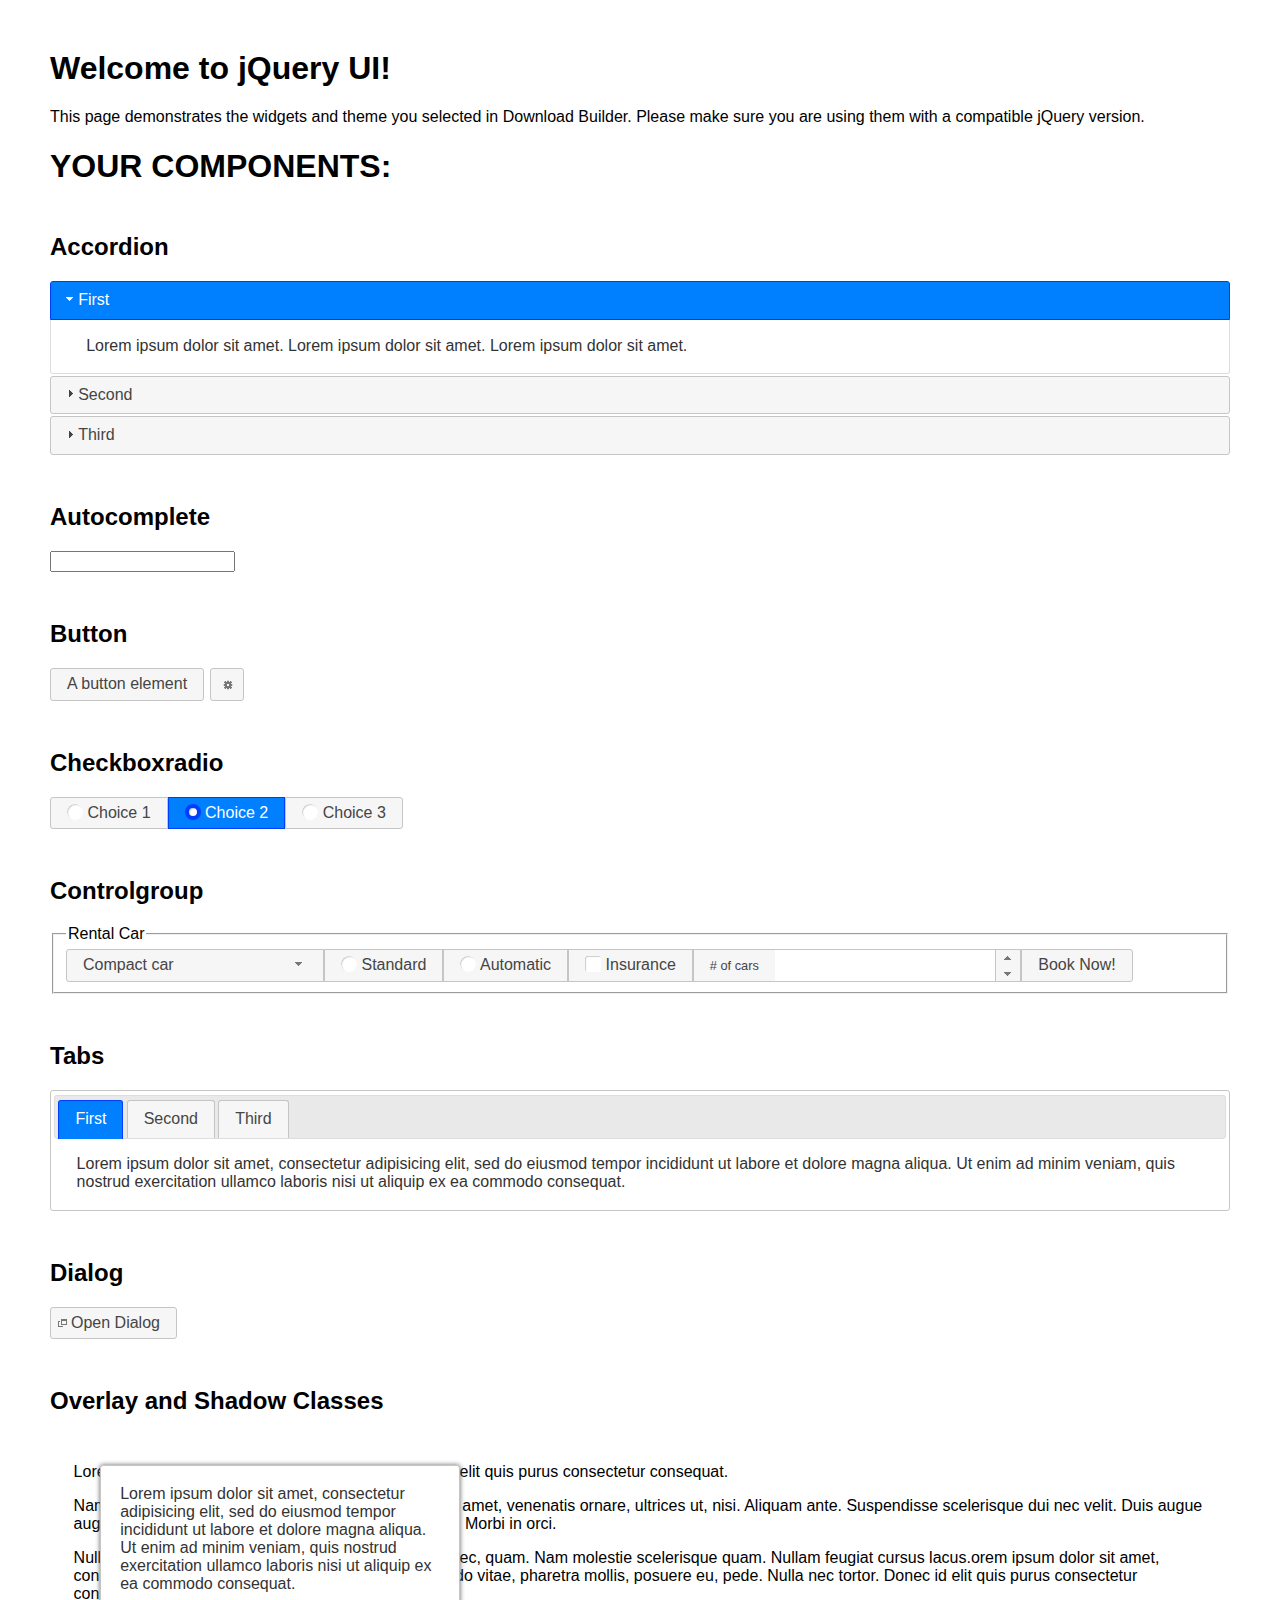
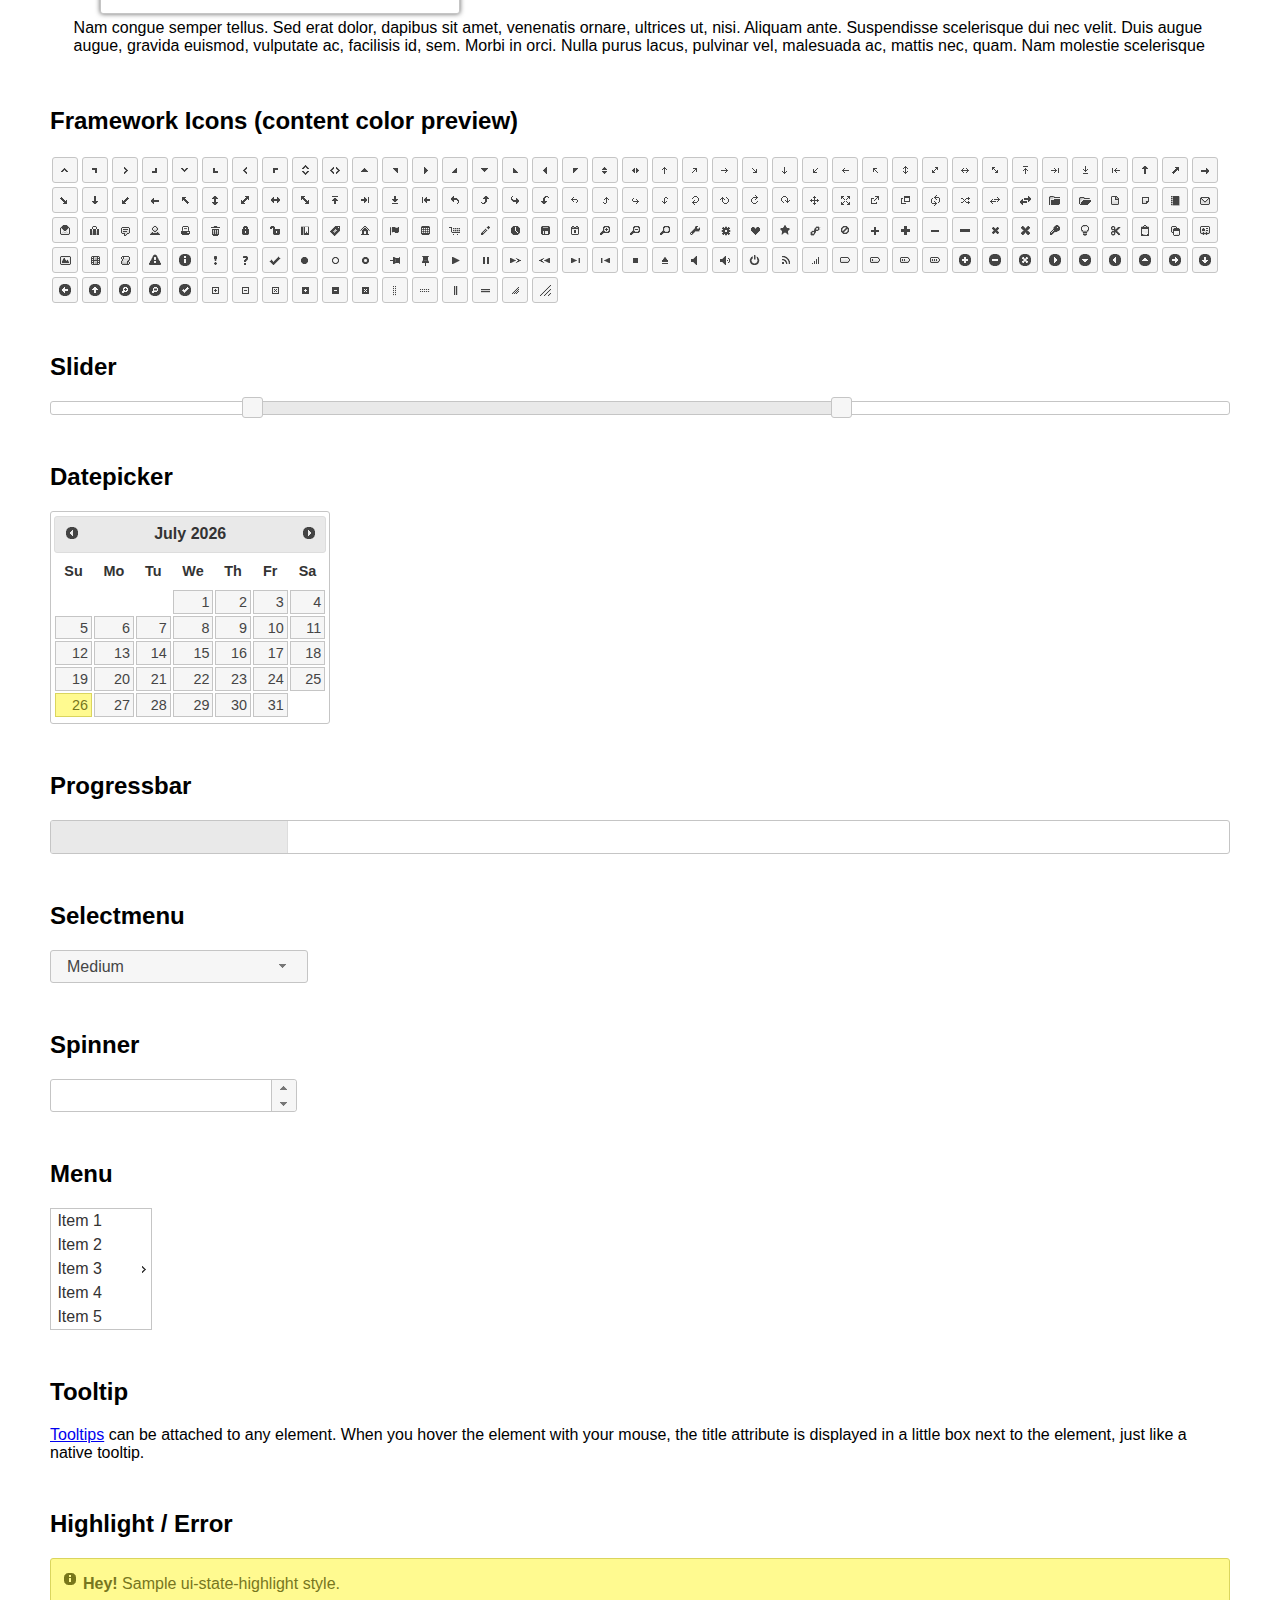
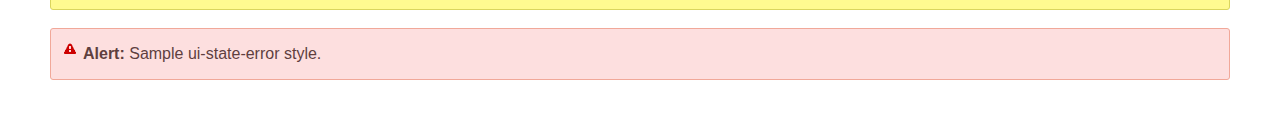
<file: jquery-ui/index.html>
<!doctype html>
<html lang="us">
<head>
	<meta charset="utf-8">
	<title>jQuery UI Example Page</title>
	<link href="jquery-ui.css" rel="stylesheet">
	<style>
	body{
		font-family: "Trebuchet MS", sans-serif;
		margin: 50px;
	}
	.demoHeaders {
		margin-top: 2em;
	}
	#dialog-link {
		padding: .4em 1em .4em 20px;
		text-decoration: none;
		position: relative;
	}
	#dialog-link span.ui-icon {
		margin: 0 5px 0 0;
		position: absolute;
		left: .2em;
		top: 50%;
		margin-top: -8px;
	}
	#icons {
		margin: 0;
		padding: 0;
	}
	#icons li {
		margin: 2px;
		position: relative;
		padding: 4px 0;
		cursor: pointer;
		float: left;
		list-style: none;
	}
	#icons span.ui-icon {
		float: left;
		margin: 0 4px;
	}
	.fakewindowcontain .ui-widget-overlay {
		position: absolute;
	}
	select {
		width: 200px;
	}
	</style>
</head>
<body>

<h1>Welcome to jQuery UI!</h1>

<div class="ui-widget">
	<p>This page demonstrates the widgets and theme you selected in Download Builder. Please make sure you are using them with a compatible jQuery version.</p>
</div>

<h1>YOUR COMPONENTS:</h1>


<!-- Accordion -->
<h2 class="demoHeaders">Accordion</h2>
<div id="accordion">
	<h3>First</h3>
	<div>Lorem ipsum dolor sit amet. Lorem ipsum dolor sit amet. Lorem ipsum dolor sit amet.</div>
	<h3>Second</h3>
	<div>Phasellus mattis tincidunt nibh.</div>
	<h3>Third</h3>
	<div>Nam dui erat, auctor a, dignissim quis.</div>
</div>



<!-- Autocomplete -->
<h2 class="demoHeaders">Autocomplete</h2>
<div>
	<input id="autocomplete" title="type &quot;a&quot;">
</div>



<!-- Button -->
<h2 class="demoHeaders">Button</h2>
<button id="button">A button element</button>
<button id="button-icon">An icon-only button</button>



<!-- Checkboxradio -->
<h2 class="demoHeaders">Checkboxradio</h2>
<form style="margin-top: 1em;">
	<div id="radioset">
		<input type="radio" id="radio1" name="radio"><label for="radio1">Choice 1</label>
		<input type="radio" id="radio2" name="radio" checked="checked"><label for="radio2">Choice 2</label>
		<input type="radio" id="radio3" name="radio"><label for="radio3">Choice 3</label>
	</div>
</form>



<!-- Controlgroup -->
<h2 class="demoHeaders">Controlgroup</h2>
<fieldset>
	<legend>Rental Car</legend>
	<div id="controlgroup">
		<select id="car-type">
			<option>Compact car</option>
			<option>Midsize car</option>
			<option>Full size car</option>
			<option>SUV</option>
			<option>Luxury</option>
			<option>Truck</option>
			<option>Van</option>
		</select>
		<label for="transmission-standard">Standard</label>
		<input type="radio" name="transmission" id="transmission-standard">
		<label for="transmission-automatic">Automatic</label>
		<input type="radio" name="transmission" id="transmission-automatic">
		<label for="insurance">Insurance</label>
		<input type="checkbox" name="insurance" id="insurance">
		<label for="horizontal-spinner" class="ui-controlgroup-label"># of cars</label>
		<input id="horizontal-spinner" class="ui-spinner-input">
		<button>Book Now!</button>
	</div>
</fieldset>



<!-- Tabs -->
<h2 class="demoHeaders">Tabs</h2>
<div id="tabs">
	<ul>
		<li><a href="#tabs-1">First</a></li>
		<li><a href="#tabs-2">Second</a></li>
		<li><a href="#tabs-3">Third</a></li>
	</ul>
	<div id="tabs-1">Lorem ipsum dolor sit amet, consectetur adipisicing elit, sed do eiusmod tempor incididunt ut labore et dolore magna aliqua. Ut enim ad minim veniam, quis nostrud exercitation ullamco laboris nisi ut aliquip ex ea commodo consequat.</div>
	<div id="tabs-2">Phasellus mattis tincidunt nibh. Cras orci urna, blandit id, pretium vel, aliquet ornare, felis. Maecenas scelerisque sem non nisl. Fusce sed lorem in enim dictum bibendum.</div>
	<div id="tabs-3">Nam dui erat, auctor a, dignissim quis, sollicitudin eu, felis. Pellentesque nisi urna, interdum eget, sagittis et, consequat vestibulum, lacus. Mauris porttitor ullamcorper augue.</div>
</div>



<h2 class="demoHeaders">Dialog</h2>
<p>
	<button id="dialog-link" class="ui-button ui-corner-all ui-widget">
		<span class="ui-icon ui-icon-newwin"></span>Open Dialog
	</button>
</p>

<h2 class="demoHeaders">Overlay and Shadow Classes</h2>
<div style="position: relative; width: 96%; height: 200px; padding:1% 2%; overflow:hidden;" class="fakewindowcontain">
	<p>Lorem ipsum dolor sit amet,  Nulla nec tortor. Donec id elit quis purus consectetur consequat. </p><p>Nam congue semper tellus. Sed erat dolor, dapibus sit amet, venenatis ornare, ultrices ut, nisi. Aliquam ante. Suspendisse scelerisque dui nec velit. Duis augue augue, gravida euismod, vulputate ac, facilisis id, sem. Morbi in orci. </p><p>Nulla purus lacus, pulvinar vel, malesuada ac, mattis nec, quam. Nam molestie scelerisque quam. Nullam feugiat cursus lacus.orem ipsum dolor sit amet, consectetur adipiscing elit. Donec libero risus, commodo vitae, pharetra mollis, posuere eu, pede. Nulla nec tortor. Donec id elit quis purus consectetur consequat. </p><p>Nam congue semper tellus. Sed erat dolor, dapibus sit amet, venenatis ornare, ultrices ut, nisi. Aliquam ante. Suspendisse scelerisque dui nec velit. Duis augue augue, gravida euismod, vulputate ac, facilisis id, sem. Morbi in orci. Nulla purus lacus, pulvinar vel, malesuada ac, mattis nec, quam. Nam molestie scelerisque quam. </p><p>Nullam feugiat cursus lacus.orem ipsum dolor sit amet, consectetur adipiscing elit. Donec libero risus, commodo vitae, pharetra mollis, posuere eu, pede. Nulla nec tortor. Donec id elit quis purus consectetur consequat. Nam congue semper tellus. Sed erat dolor, dapibus sit amet, venenatis ornare, ultrices ut, nisi. Aliquam ante. </p><p>Suspendisse scelerisque dui nec velit. Duis augue augue, gravida euismod, vulputate ac, facilisis id, sem. Morbi in orci. Nulla purus lacus, pulvinar vel, malesuada ac, mattis nec, quam. Nam molestie scelerisque quam. Nullam feugiat cursus lacus.orem ipsum dolor sit amet, consectetur adipiscing elit. Donec libero risus, commodo vitae, pharetra mollis, posuere eu, pede. Nulla nec tortor. Donec id elit quis purus consectetur consequat. Nam congue semper tellus. Sed erat dolor, dapibus sit amet, venenatis ornare, ultrices ut, nisi. </p>

	<!-- ui-dialog -->
	<div class="ui-widget-overlay ui-front"></div>
	<div style="position: absolute; width: 320px; left: 50px; top: 30px; padding: 1.2em" class="ui-widget ui-front ui-widget-content ui-corner-all ui-widget-shadow">
		Lorem ipsum dolor sit amet, consectetur adipisicing elit, sed do eiusmod tempor incididunt ut labore et dolore magna aliqua. Ut enim ad minim veniam, quis nostrud exercitation ullamco laboris nisi ut aliquip ex ea commodo consequat.
	</div>

</div>

<!-- ui-dialog -->
<div id="dialog" title="Dialog Title">
	<p>Lorem ipsum dolor sit amet, consectetur adipisicing elit, sed do eiusmod tempor incididunt ut labore et dolore magna aliqua. Ut enim ad minim veniam, quis nostrud exercitation ullamco laboris nisi ut aliquip ex ea commodo consequat.</p>
</div>



<h2 class="demoHeaders">Framework Icons (content color preview)</h2>
<ul id="icons" class="ui-widget ui-helper-clearfix">
	<li class="ui-state-default ui-corner-all" title=".ui-icon-caret-1-n"><span class="ui-icon ui-icon-caret-1-n"></span></li>
	<li class="ui-state-default ui-corner-all" title=".ui-icon-caret-1-ne"><span class="ui-icon ui-icon-caret-1-ne"></span></li>
	<li class="ui-state-default ui-corner-all" title=".ui-icon-caret-1-e"><span class="ui-icon ui-icon-caret-1-e"></span></li>
	<li class="ui-state-default ui-corner-all" title=".ui-icon-caret-1-se"><span class="ui-icon ui-icon-caret-1-se"></span></li>
	<li class="ui-state-default ui-corner-all" title=".ui-icon-caret-1-s"><span class="ui-icon ui-icon-caret-1-s"></span></li>
	<li class="ui-state-default ui-corner-all" title=".ui-icon-caret-1-sw"><span class="ui-icon ui-icon-caret-1-sw"></span></li>
	<li class="ui-state-default ui-corner-all" title=".ui-icon-caret-1-w"><span class="ui-icon ui-icon-caret-1-w"></span></li>
	<li class="ui-state-default ui-corner-all" title=".ui-icon-caret-1-nw"><span class="ui-icon ui-icon-caret-1-nw"></span></li>
	<li class="ui-state-default ui-corner-all" title=".ui-icon-caret-2-n-s"><span class="ui-icon ui-icon-caret-2-n-s"></span></li>
	<li class="ui-state-default ui-corner-all" title=".ui-icon-caret-2-e-w"><span class="ui-icon ui-icon-caret-2-e-w"></span></li>
	<li class="ui-state-default ui-corner-all" title=".ui-icon-triangle-1-n"><span class="ui-icon ui-icon-triangle-1-n"></span></li>
	<li class="ui-state-default ui-corner-all" title=".ui-icon-triangle-1-ne"><span class="ui-icon ui-icon-triangle-1-ne"></span></li>
	<li class="ui-state-default ui-corner-all" title=".ui-icon-triangle-1-e"><span class="ui-icon ui-icon-triangle-1-e"></span></li>
	<li class="ui-state-default ui-corner-all" title=".ui-icon-triangle-1-se"><span class="ui-icon ui-icon-triangle-1-se"></span></li>
	<li class="ui-state-default ui-corner-all" title=".ui-icon-triangle-1-s"><span class="ui-icon ui-icon-triangle-1-s"></span></li>
	<li class="ui-state-default ui-corner-all" title=".ui-icon-triangle-1-sw"><span class="ui-icon ui-icon-triangle-1-sw"></span></li>
	<li class="ui-state-default ui-corner-all" title=".ui-icon-triangle-1-w"><span class="ui-icon ui-icon-triangle-1-w"></span></li>
	<li class="ui-state-default ui-corner-all" title=".ui-icon-triangle-1-nw"><span class="ui-icon ui-icon-triangle-1-nw"></span></li>
	<li class="ui-state-default ui-corner-all" title=".ui-icon-triangle-2-n-s"><span class="ui-icon ui-icon-triangle-2-n-s"></span></li>
	<li class="ui-state-default ui-corner-all" title=".ui-icon-triangle-2-e-w"><span class="ui-icon ui-icon-triangle-2-e-w"></span></li>
	<li class="ui-state-default ui-corner-all" title=".ui-icon-arrow-1-n"><span class="ui-icon ui-icon-arrow-1-n"></span></li>
	<li class="ui-state-default ui-corner-all" title=".ui-icon-arrow-1-ne"><span class="ui-icon ui-icon-arrow-1-ne"></span></li>
	<li class="ui-state-default ui-corner-all" title=".ui-icon-arrow-1-e"><span class="ui-icon ui-icon-arrow-1-e"></span></li>
	<li class="ui-state-default ui-corner-all" title=".ui-icon-arrow-1-se"><span class="ui-icon ui-icon-arrow-1-se"></span></li>
	<li class="ui-state-default ui-corner-all" title=".ui-icon-arrow-1-s"><span class="ui-icon ui-icon-arrow-1-s"></span></li>
	<li class="ui-state-default ui-corner-all" title=".ui-icon-arrow-1-sw"><span class="ui-icon ui-icon-arrow-1-sw"></span></li>
	<li class="ui-state-default ui-corner-all" title=".ui-icon-arrow-1-w"><span class="ui-icon ui-icon-arrow-1-w"></span></li>
	<li class="ui-state-default ui-corner-all" title=".ui-icon-arrow-1-nw"><span class="ui-icon ui-icon-arrow-1-nw"></span></li>
	<li class="ui-state-default ui-corner-all" title=".ui-icon-arrow-2-n-s"><span class="ui-icon ui-icon-arrow-2-n-s"></span></li>
	<li class="ui-state-default ui-corner-all" title=".ui-icon-arrow-2-ne-sw"><span class="ui-icon ui-icon-arrow-2-ne-sw"></span></li>
	<li class="ui-state-default ui-corner-all" title=".ui-icon-arrow-2-e-w"><span class="ui-icon ui-icon-arrow-2-e-w"></span></li>
	<li class="ui-state-default ui-corner-all" title=".ui-icon-arrow-2-se-nw"><span class="ui-icon ui-icon-arrow-2-se-nw"></span></li>
	<li class="ui-state-default ui-corner-all" title=".ui-icon-arrowstop-1-n"><span class="ui-icon ui-icon-arrowstop-1-n"></span></li>
	<li class="ui-state-default ui-corner-all" title=".ui-icon-arrowstop-1-e"><span class="ui-icon ui-icon-arrowstop-1-e"></span></li>
	<li class="ui-state-default ui-corner-all" title=".ui-icon-arrowstop-1-s"><span class="ui-icon ui-icon-arrowstop-1-s"></span></li>
	<li class="ui-state-default ui-corner-all" title=".ui-icon-arrowstop-1-w"><span class="ui-icon ui-icon-arrowstop-1-w"></span></li>
	<li class="ui-state-default ui-corner-all" title=".ui-icon-arrowthick-1-n"><span class="ui-icon ui-icon-arrowthick-1-n"></span></li>
	<li class="ui-state-default ui-corner-all" title=".ui-icon-arrowthick-1-ne"><span class="ui-icon ui-icon-arrowthick-1-ne"></span></li>
	<li class="ui-state-default ui-corner-all" title=".ui-icon-arrowthick-1-e"><span class="ui-icon ui-icon-arrowthick-1-e"></span></li>
	<li class="ui-state-default ui-corner-all" title=".ui-icon-arrowthick-1-se"><span class="ui-icon ui-icon-arrowthick-1-se"></span></li>
	<li class="ui-state-default ui-corner-all" title=".ui-icon-arrowthick-1-s"><span class="ui-icon ui-icon-arrowthick-1-s"></span></li>
	<li class="ui-state-default ui-corner-all" title=".ui-icon-arrowthick-1-sw"><span class="ui-icon ui-icon-arrowthick-1-sw"></span></li>
	<li class="ui-state-default ui-corner-all" title=".ui-icon-arrowthick-1-w"><span class="ui-icon ui-icon-arrowthick-1-w"></span></li>
	<li class="ui-state-default ui-corner-all" title=".ui-icon-arrowthick-1-nw"><span class="ui-icon ui-icon-arrowthick-1-nw"></span></li>
	<li class="ui-state-default ui-corner-all" title=".ui-icon-arrowthick-2-n-s"><span class="ui-icon ui-icon-arrowthick-2-n-s"></span></li>
	<li class="ui-state-default ui-corner-all" title=".ui-icon-arrowthick-2-ne-sw"><span class="ui-icon ui-icon-arrowthick-2-ne-sw"></span></li>
	<li class="ui-state-default ui-corner-all" title=".ui-icon-arrowthick-2-e-w"><span class="ui-icon ui-icon-arrowthick-2-e-w"></span></li>
	<li class="ui-state-default ui-corner-all" title=".ui-icon-arrowthick-2-se-nw"><span class="ui-icon ui-icon-arrowthick-2-se-nw"></span></li>
	<li class="ui-state-default ui-corner-all" title=".ui-icon-arrowthickstop-1-n"><span class="ui-icon ui-icon-arrowthickstop-1-n"></span></li>
	<li class="ui-state-default ui-corner-all" title=".ui-icon-arrowthickstop-1-e"><span class="ui-icon ui-icon-arrowthickstop-1-e"></span></li>
	<li class="ui-state-default ui-corner-all" title=".ui-icon-arrowthickstop-1-s"><span class="ui-icon ui-icon-arrowthickstop-1-s"></span></li>
	<li class="ui-state-default ui-corner-all" title=".ui-icon-arrowthickstop-1-w"><span class="ui-icon ui-icon-arrowthickstop-1-w"></span></li>
	<li class="ui-state-default ui-corner-all" title=".ui-icon-arrowreturnthick-1-w"><span class="ui-icon ui-icon-arrowreturnthick-1-w"></span></li>
	<li class="ui-state-default ui-corner-all" title=".ui-icon-arrowreturnthick-1-n"><span class="ui-icon ui-icon-arrowreturnthick-1-n"></span></li>
	<li class="ui-state-default ui-corner-all" title=".ui-icon-arrowreturnthick-1-e"><span class="ui-icon ui-icon-arrowreturnthick-1-e"></span></li>
	<li class="ui-state-default ui-corner-all" title=".ui-icon-arrowreturnthick-1-s"><span class="ui-icon ui-icon-arrowreturnthick-1-s"></span></li>
	<li class="ui-state-default ui-corner-all" title=".ui-icon-arrowreturn-1-w"><span class="ui-icon ui-icon-arrowreturn-1-w"></span></li>
	<li class="ui-state-default ui-corner-all" title=".ui-icon-arrowreturn-1-n"><span class="ui-icon ui-icon-arrowreturn-1-n"></span></li>
	<li class="ui-state-default ui-corner-all" title=".ui-icon-arrowreturn-1-e"><span class="ui-icon ui-icon-arrowreturn-1-e"></span></li>
	<li class="ui-state-default ui-corner-all" title=".ui-icon-arrowreturn-1-s"><span class="ui-icon ui-icon-arrowreturn-1-s"></span></li>
	<li class="ui-state-default ui-corner-all" title=".ui-icon-arrowrefresh-1-w"><span class="ui-icon ui-icon-arrowrefresh-1-w"></span></li>
	<li class="ui-state-default ui-corner-all" title=".ui-icon-arrowrefresh-1-n"><span class="ui-icon ui-icon-arrowrefresh-1-n"></span></li>
	<li class="ui-state-default ui-corner-all" title=".ui-icon-arrowrefresh-1-e"><span class="ui-icon ui-icon-arrowrefresh-1-e"></span></li>
	<li class="ui-state-default ui-corner-all" title=".ui-icon-arrowrefresh-1-s"><span class="ui-icon ui-icon-arrowrefresh-1-s"></span></li>
	<li class="ui-state-default ui-corner-all" title=".ui-icon-arrow-4"><span class="ui-icon ui-icon-arrow-4"></span></li>
	<li class="ui-state-default ui-corner-all" title=".ui-icon-arrow-4-diag"><span class="ui-icon ui-icon-arrow-4-diag"></span></li>
	<li class="ui-state-default ui-corner-all" title=".ui-icon-extlink"><span class="ui-icon ui-icon-extlink"></span></li>
	<li class="ui-state-default ui-corner-all" title=".ui-icon-newwin"><span class="ui-icon ui-icon-newwin"></span></li>
	<li class="ui-state-default ui-corner-all" title=".ui-icon-refresh"><span class="ui-icon ui-icon-refresh"></span></li>
	<li class="ui-state-default ui-corner-all" title=".ui-icon-shuffle"><span class="ui-icon ui-icon-shuffle"></span></li>
	<li class="ui-state-default ui-corner-all" title=".ui-icon-transfer-e-w"><span class="ui-icon ui-icon-transfer-e-w"></span></li>
	<li class="ui-state-default ui-corner-all" title=".ui-icon-transferthick-e-w"><span class="ui-icon ui-icon-transferthick-e-w"></span></li>
	<li class="ui-state-default ui-corner-all" title=".ui-icon-folder-collapsed"><span class="ui-icon ui-icon-folder-collapsed"></span></li>
	<li class="ui-state-default ui-corner-all" title=".ui-icon-folder-open"><span class="ui-icon ui-icon-folder-open"></span></li>
	<li class="ui-state-default ui-corner-all" title=".ui-icon-document"><span class="ui-icon ui-icon-document"></span></li>
	<li class="ui-state-default ui-corner-all" title=".ui-icon-document-b"><span class="ui-icon ui-icon-document-b"></span></li>
	<li class="ui-state-default ui-corner-all" title=".ui-icon-note"><span class="ui-icon ui-icon-note"></span></li>
	<li class="ui-state-default ui-corner-all" title=".ui-icon-mail-closed"><span class="ui-icon ui-icon-mail-closed"></span></li>
	<li class="ui-state-default ui-corner-all" title=".ui-icon-mail-open"><span class="ui-icon ui-icon-mail-open"></span></li>
	<li class="ui-state-default ui-corner-all" title=".ui-icon-suitcase"><span class="ui-icon ui-icon-suitcase"></span></li>
	<li class="ui-state-default ui-corner-all" title=".ui-icon-comment"><span class="ui-icon ui-icon-comment"></span></li>
	<li class="ui-state-default ui-corner-all" title=".ui-icon-person"><span class="ui-icon ui-icon-person"></span></li>
	<li class="ui-state-default ui-corner-all" title=".ui-icon-print"><span class="ui-icon ui-icon-print"></span></li>
	<li class="ui-state-default ui-corner-all" title=".ui-icon-trash"><span class="ui-icon ui-icon-trash"></span></li>
	<li class="ui-state-default ui-corner-all" title=".ui-icon-locked"><span class="ui-icon ui-icon-locked"></span></li>
	<li class="ui-state-default ui-corner-all" title=".ui-icon-unlocked"><span class="ui-icon ui-icon-unlocked"></span></li>
	<li class="ui-state-default ui-corner-all" title=".ui-icon-bookmark"><span class="ui-icon ui-icon-bookmark"></span></li>
	<li class="ui-state-default ui-corner-all" title=".ui-icon-tag"><span class="ui-icon ui-icon-tag"></span></li>
	<li class="ui-state-default ui-corner-all" title=".ui-icon-home"><span class="ui-icon ui-icon-home"></span></li>
	<li class="ui-state-default ui-corner-all" title=".ui-icon-flag"><span class="ui-icon ui-icon-flag"></span></li>
	<li class="ui-state-default ui-corner-all" title=".ui-icon-calculator"><span class="ui-icon ui-icon-calculator"></span></li>
	<li class="ui-state-default ui-corner-all" title=".ui-icon-cart"><span class="ui-icon ui-icon-cart"></span></li>
	<li class="ui-state-default ui-corner-all" title=".ui-icon-pencil"><span class="ui-icon ui-icon-pencil"></span></li>
	<li class="ui-state-default ui-corner-all" title=".ui-icon-clock"><span class="ui-icon ui-icon-clock"></span></li>
	<li class="ui-state-default ui-corner-all" title=".ui-icon-disk"><span class="ui-icon ui-icon-disk"></span></li>
	<li class="ui-state-default ui-corner-all" title=".ui-icon-calendar"><span class="ui-icon ui-icon-calendar"></span></li>
	<li class="ui-state-default ui-corner-all" title=".ui-icon-zoomin"><span class="ui-icon ui-icon-zoomin"></span></li>
	<li class="ui-state-default ui-corner-all" title=".ui-icon-zoomout"><span class="ui-icon ui-icon-zoomout"></span></li>
	<li class="ui-state-default ui-corner-all" title=".ui-icon-search"><span class="ui-icon ui-icon-search"></span></li>
	<li class="ui-state-default ui-corner-all" title=".ui-icon-wrench"><span class="ui-icon ui-icon-wrench"></span></li>
	<li class="ui-state-default ui-corner-all" title=".ui-icon-gear"><span class="ui-icon ui-icon-gear"></span></li>
	<li class="ui-state-default ui-corner-all" title=".ui-icon-heart"><span class="ui-icon ui-icon-heart"></span></li>
	<li class="ui-state-default ui-corner-all" title=".ui-icon-star"><span class="ui-icon ui-icon-star"></span></li>
	<li class="ui-state-default ui-corner-all" title=".ui-icon-link"><span class="ui-icon ui-icon-link"></span></li>
	<li class="ui-state-default ui-corner-all" title=".ui-icon-cancel"><span class="ui-icon ui-icon-cancel"></span></li>
	<li class="ui-state-default ui-corner-all" title=".ui-icon-plus"><span class="ui-icon ui-icon-plus"></span></li>
	<li class="ui-state-default ui-corner-all" title=".ui-icon-plusthick"><span class="ui-icon ui-icon-plusthick"></span></li>
	<li class="ui-state-default ui-corner-all" title=".ui-icon-minus"><span class="ui-icon ui-icon-minus"></span></li>
	<li class="ui-state-default ui-corner-all" title=".ui-icon-minusthick"><span class="ui-icon ui-icon-minusthick"></span></li>
	<li class="ui-state-default ui-corner-all" title=".ui-icon-close"><span class="ui-icon ui-icon-close"></span></li>
	<li class="ui-state-default ui-corner-all" title=".ui-icon-closethick"><span class="ui-icon ui-icon-closethick"></span></li>
	<li class="ui-state-default ui-corner-all" title=".ui-icon-key"><span class="ui-icon ui-icon-key"></span></li>
	<li class="ui-state-default ui-corner-all" title=".ui-icon-lightbulb"><span class="ui-icon ui-icon-lightbulb"></span></li>
	<li class="ui-state-default ui-corner-all" title=".ui-icon-scissors"><span class="ui-icon ui-icon-scissors"></span></li>
	<li class="ui-state-default ui-corner-all" title=".ui-icon-clipboard"><span class="ui-icon ui-icon-clipboard"></span></li>
	<li class="ui-state-default ui-corner-all" title=".ui-icon-copy"><span class="ui-icon ui-icon-copy"></span></li>
	<li class="ui-state-default ui-corner-all" title=".ui-icon-contact"><span class="ui-icon ui-icon-contact"></span></li>
	<li class="ui-state-default ui-corner-all" title=".ui-icon-image"><span class="ui-icon ui-icon-image"></span></li>
	<li class="ui-state-default ui-corner-all" title=".ui-icon-video"><span class="ui-icon ui-icon-video"></span></li>
	<li class="ui-state-default ui-corner-all" title=".ui-icon-script"><span class="ui-icon ui-icon-script"></span></li>
	<li class="ui-state-default ui-corner-all" title=".ui-icon-alert"><span class="ui-icon ui-icon-alert"></span></li>
	<li class="ui-state-default ui-corner-all" title=".ui-icon-info"><span class="ui-icon ui-icon-info"></span></li>
	<li class="ui-state-default ui-corner-all" title=".ui-icon-notice"><span class="ui-icon ui-icon-notice"></span></li>
	<li class="ui-state-default ui-corner-all" title=".ui-icon-help"><span class="ui-icon ui-icon-help"></span></li>
	<li class="ui-state-default ui-corner-all" title=".ui-icon-check"><span class="ui-icon ui-icon-check"></span></li>
	<li class="ui-state-default ui-corner-all" title=".ui-icon-bullet"><span class="ui-icon ui-icon-bullet"></span></li>
	<li class="ui-state-default ui-corner-all" title=".ui-icon-radio-off"><span class="ui-icon ui-icon-radio-off"></span></li>
	<li class="ui-state-default ui-corner-all" title=".ui-icon-radio-on"><span class="ui-icon ui-icon-radio-on"></span></li>
	<li class="ui-state-default ui-corner-all" title=".ui-icon-pin-w"><span class="ui-icon ui-icon-pin-w"></span></li>
	<li class="ui-state-default ui-corner-all" title=".ui-icon-pin-s"><span class="ui-icon ui-icon-pin-s"></span></li>
	<li class="ui-state-default ui-corner-all" title=".ui-icon-play"><span class="ui-icon ui-icon-play"></span></li>
	<li class="ui-state-default ui-corner-all" title=".ui-icon-pause"><span class="ui-icon ui-icon-pause"></span></li>
	<li class="ui-state-default ui-corner-all" title=".ui-icon-seek-next"><span class="ui-icon ui-icon-seek-next"></span></li>
	<li class="ui-state-default ui-corner-all" title=".ui-icon-seek-prev"><span class="ui-icon ui-icon-seek-prev"></span></li>
	<li class="ui-state-default ui-corner-all" title=".ui-icon-seek-end"><span class="ui-icon ui-icon-seek-end"></span></li>
	<li class="ui-state-default ui-corner-all" title=".ui-icon-seek-first"><span class="ui-icon ui-icon-seek-first"></span></li>
	<li class="ui-state-default ui-corner-all" title=".ui-icon-stop"><span class="ui-icon ui-icon-stop"></span></li>
	<li class="ui-state-default ui-corner-all" title=".ui-icon-eject"><span class="ui-icon ui-icon-eject"></span></li>
	<li class="ui-state-default ui-corner-all" title=".ui-icon-volume-off"><span class="ui-icon ui-icon-volume-off"></span></li>
	<li class="ui-state-default ui-corner-all" title=".ui-icon-volume-on"><span class="ui-icon ui-icon-volume-on"></span></li>
	<li class="ui-state-default ui-corner-all" title=".ui-icon-power"><span class="ui-icon ui-icon-power"></span></li>
	<li class="ui-state-default ui-corner-all" title=".ui-icon-signal-diag"><span class="ui-icon ui-icon-signal-diag"></span></li>
	<li class="ui-state-default ui-corner-all" title=".ui-icon-signal"><span class="ui-icon ui-icon-signal"></span></li>
	<li class="ui-state-default ui-corner-all" title=".ui-icon-battery-0"><span class="ui-icon ui-icon-battery-0"></span></li>
	<li class="ui-state-default ui-corner-all" title=".ui-icon-battery-1"><span class="ui-icon ui-icon-battery-1"></span></li>
	<li class="ui-state-default ui-corner-all" title=".ui-icon-battery-2"><span class="ui-icon ui-icon-battery-2"></span></li>
	<li class="ui-state-default ui-corner-all" title=".ui-icon-battery-3"><span class="ui-icon ui-icon-battery-3"></span></li>
	<li class="ui-state-default ui-corner-all" title=".ui-icon-circle-plus"><span class="ui-icon ui-icon-circle-plus"></span></li>
	<li class="ui-state-default ui-corner-all" title=".ui-icon-circle-minus"><span class="ui-icon ui-icon-circle-minus"></span></li>
	<li class="ui-state-default ui-corner-all" title=".ui-icon-circle-close"><span class="ui-icon ui-icon-circle-close"></span></li>
	<li class="ui-state-default ui-corner-all" title=".ui-icon-circle-triangle-e"><span class="ui-icon ui-icon-circle-triangle-e"></span></li>
	<li class="ui-state-default ui-corner-all" title=".ui-icon-circle-triangle-s"><span class="ui-icon ui-icon-circle-triangle-s"></span></li>
	<li class="ui-state-default ui-corner-all" title=".ui-icon-circle-triangle-w"><span class="ui-icon ui-icon-circle-triangle-w"></span></li>
	<li class="ui-state-default ui-corner-all" title=".ui-icon-circle-triangle-n"><span class="ui-icon ui-icon-circle-triangle-n"></span></li>
	<li class="ui-state-default ui-corner-all" title=".ui-icon-circle-arrow-e"><span class="ui-icon ui-icon-circle-arrow-e"></span></li>
	<li class="ui-state-default ui-corner-all" title=".ui-icon-circle-arrow-s"><span class="ui-icon ui-icon-circle-arrow-s"></span></li>
	<li class="ui-state-default ui-corner-all" title=".ui-icon-circle-arrow-w"><span class="ui-icon ui-icon-circle-arrow-w"></span></li>
	<li class="ui-state-default ui-corner-all" title=".ui-icon-circle-arrow-n"><span class="ui-icon ui-icon-circle-arrow-n"></span></li>
	<li class="ui-state-default ui-corner-all" title=".ui-icon-circle-zoomin"><span class="ui-icon ui-icon-circle-zoomin"></span></li>
	<li class="ui-state-default ui-corner-all" title=".ui-icon-circle-zoomout"><span class="ui-icon ui-icon-circle-zoomout"></span></li>
	<li class="ui-state-default ui-corner-all" title=".ui-icon-circle-check"><span class="ui-icon ui-icon-circle-check"></span></li>
	<li class="ui-state-default ui-corner-all" title=".ui-icon-circlesmall-plus"><span class="ui-icon ui-icon-circlesmall-plus"></span></li>
	<li class="ui-state-default ui-corner-all" title=".ui-icon-circlesmall-minus"><span class="ui-icon ui-icon-circlesmall-minus"></span></li>
	<li class="ui-state-default ui-corner-all" title=".ui-icon-circlesmall-close"><span class="ui-icon ui-icon-circlesmall-close"></span></li>
	<li class="ui-state-default ui-corner-all" title=".ui-icon-squaresmall-plus"><span class="ui-icon ui-icon-squaresmall-plus"></span></li>
	<li class="ui-state-default ui-corner-all" title=".ui-icon-squaresmall-minus"><span class="ui-icon ui-icon-squaresmall-minus"></span></li>
	<li class="ui-state-default ui-corner-all" title=".ui-icon-squaresmall-close"><span class="ui-icon ui-icon-squaresmall-close"></span></li>
	<li class="ui-state-default ui-corner-all" title=".ui-icon-grip-dotted-vertical"><span class="ui-icon ui-icon-grip-dotted-vertical"></span></li>
	<li class="ui-state-default ui-corner-all" title=".ui-icon-grip-dotted-horizontal"><span class="ui-icon ui-icon-grip-dotted-horizontal"></span></li>
	<li class="ui-state-default ui-corner-all" title=".ui-icon-grip-solid-vertical"><span class="ui-icon ui-icon-grip-solid-vertical"></span></li>
	<li class="ui-state-default ui-corner-all" title=".ui-icon-grip-solid-horizontal"><span class="ui-icon ui-icon-grip-solid-horizontal"></span></li>
	<li class="ui-state-default ui-corner-all" title=".ui-icon-gripsmall-diagonal-se"><span class="ui-icon ui-icon-gripsmall-diagonal-se"></span></li>
	<li class="ui-state-default ui-corner-all" title=".ui-icon-grip-diagonal-se"><span class="ui-icon ui-icon-grip-diagonal-se"></span></li>
</ul>


<!-- Slider -->
<h2 class="demoHeaders">Slider</h2>
<div id="slider"></div>



<!-- Datepicker -->
<h2 class="demoHeaders">Datepicker</h2>
<div id="datepicker"></div>



<!-- Progressbar -->
<h2 class="demoHeaders">Progressbar</h2>
<div id="progressbar"></div>



<!-- Progressbar -->
<h2 class="demoHeaders">Selectmenu</h2>
<select id="selectmenu">
	<option>Slower</option>
	<option>Slow</option>
	<option selected="selected">Medium</option>
	<option>Fast</option>
	<option>Faster</option>
</select>



<!-- Spinner -->
<h2 class="demoHeaders">Spinner</h2>
<input id="spinner">



<!-- Menu -->
<h2 class="demoHeaders">Menu</h2>
<ul style="width:100px;" id="menu">
	<li><div>Item 1</div></li>
	<li><div>Item 2</div></li>
	<li><div>Item 3</div>
		<ul>
			<li><div>Item 3-1</div></li>
			<li><div>Item 3-2</div></li>
			<li><div>Item 3-3</div></li>
			<li><div>Item 3-4</div></li>
			<li><div>Item 3-5</div></li>
		</ul>
	</li>
	<li><div>Item 4</div></li>
	<li><div>Item 5</div></li>
</ul>



<!-- Tooltip -->
<h2 class="demoHeaders">Tooltip</h2>
<p id="tooltip">
	<a href="#" title="That&apos;s what this widget is">Tooltips</a> can be attached to any element. When you hover
the element with your mouse, the title attribute is displayed in a little box next to the element, just like a native tooltip.
</p>


<!-- Highlight / Error -->
<h2 class="demoHeaders">Highlight / Error</h2>
<div class="ui-widget">
	<div class="ui-state-highlight ui-corner-all" style="margin-top: 20px; padding: 0 .7em;">
		<p><span class="ui-icon ui-icon-info" style="float: left; margin-right: .3em;"></span>
		<strong>Hey!</strong> Sample ui-state-highlight style.</p>
	</div>
</div>
<br>
<div class="ui-widget">
	<div class="ui-state-error ui-corner-all" style="padding: 0 .7em;">
		<p><span class="ui-icon ui-icon-alert" style="float: left; margin-right: .3em;"></span>
		<strong>Alert:</strong> Sample ui-state-error style.</p>
	</div>
</div>

<script src="external/jquery/jquery.js"></script>
<script src="jquery-ui.js"></script>
<script>

$( "#accordion" ).accordion();



var availableTags = [
	"ActionScript",
	"AppleScript",
	"Asp",
	"BASIC",
	"C",
	"C++",
	"Clojure",
	"COBOL",
	"ColdFusion",
	"Erlang",
	"Fortran",
	"Groovy",
	"Haskell",
	"Java",
	"JavaScript",
	"Lisp",
	"Perl",
	"PHP",
	"Python",
	"Ruby",
	"Scala",
	"Scheme"
];
$( "#autocomplete" ).autocomplete({
	source: availableTags
});



$( "#button" ).button();
$( "#button-icon" ).button({
	icon: "ui-icon-gear",
	showLabel: false
});



$( "#radioset" ).buttonset();



$( "#controlgroup" ).controlgroup();



$( "#tabs" ).tabs();



$( "#dialog" ).dialog({
	autoOpen: false,
	width: 400,
	buttons: [
		{
			text: "Ok",
			click: function() {
				$( this ).dialog( "close" );
			}
		},
		{
			text: "Cancel",
			click: function() {
				$( this ).dialog( "close" );
			}
		}
	]
});

// Link to open the dialog
$( "#dialog-link" ).click(function( event ) {
	$( "#dialog" ).dialog( "open" );
	event.preventDefault();
});



$( "#datepicker" ).datepicker({
	inline: true
});



$( "#slider" ).slider({
	range: true,
	values: [ 17, 67 ]
});



$( "#progressbar" ).progressbar({
	value: 20
});



$( "#spinner" ).spinner();



$( "#menu" ).menu();



$( "#tooltip" ).tooltip();



$( "#selectmenu" ).selectmenu();


// Hover states on the static widgets
$( "#dialog-link, #icons li" ).hover(
	function() {
		$( this ).addClass( "ui-state-hover" );
	},
	function() {
		$( this ).removeClass( "ui-state-hover" );
	}
);
</script>
</body>
</html>
</file>
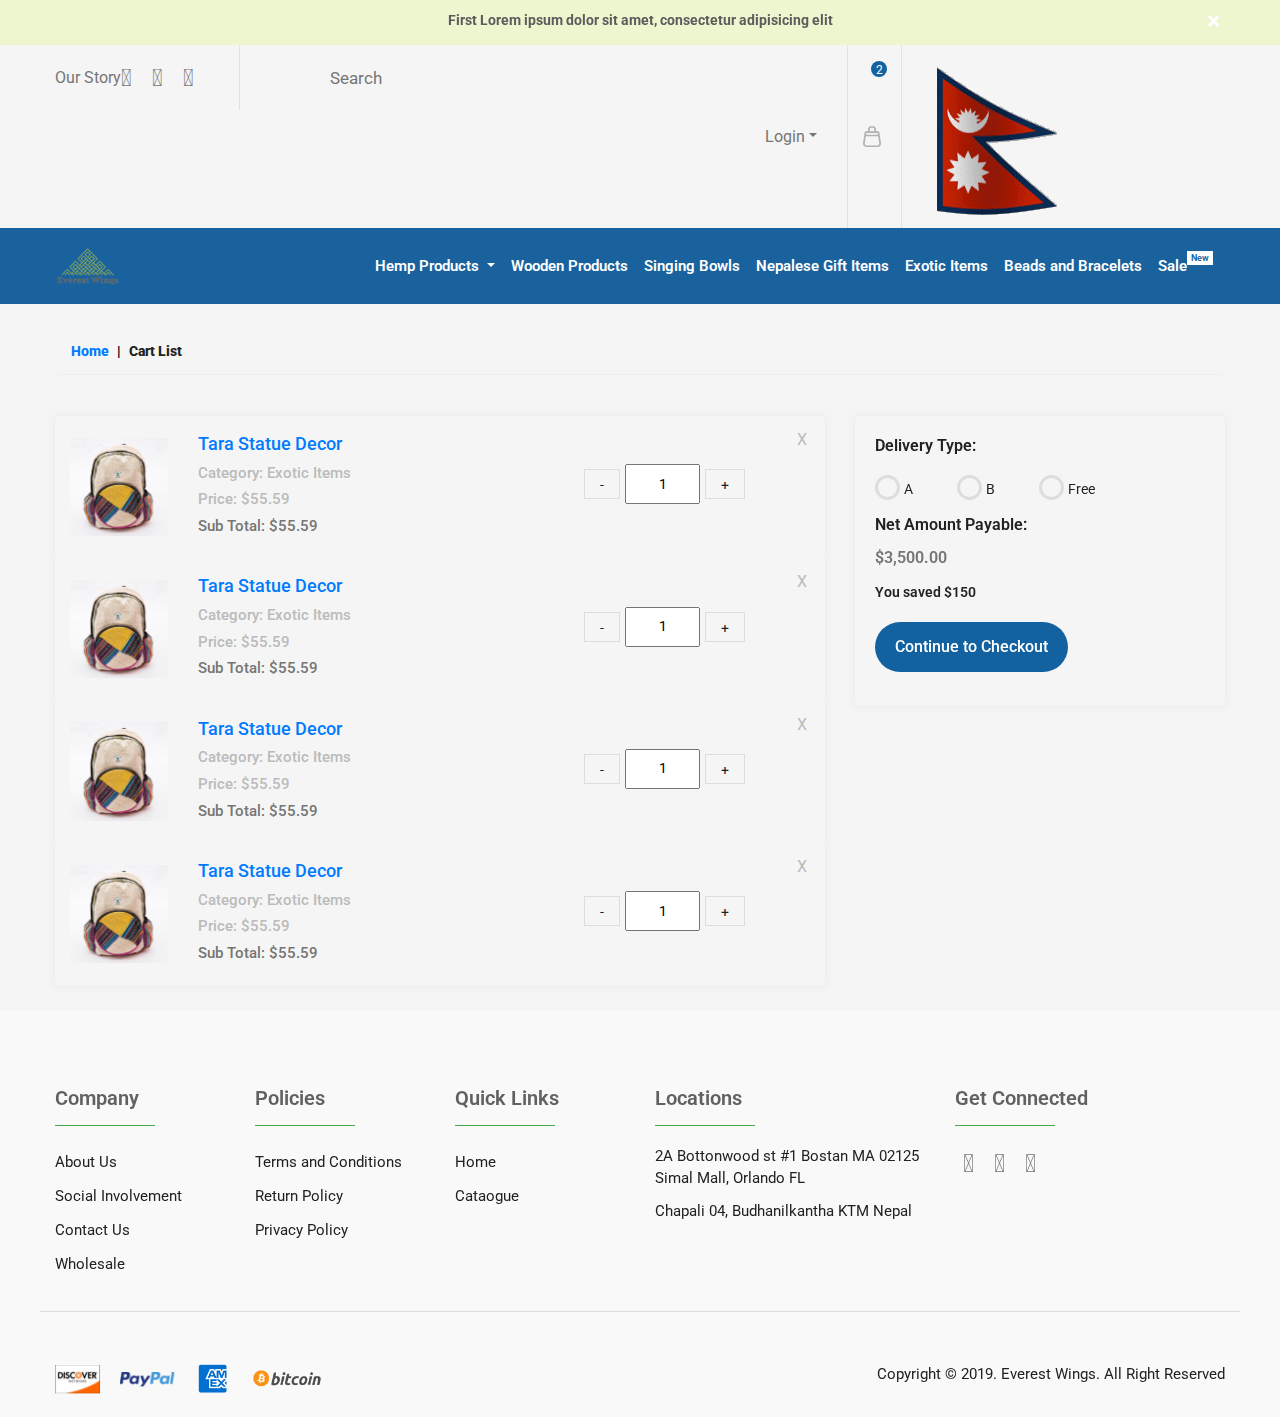
<file: cart.html>
<!DOCTYPE html>
<html>
<head>
	<head>
		<title>Everestwings</title>
		<meta charset="utf-8">
		<meta name="viewport" content="width=device-width, initial-scale=1">
		<link rel="stylesheet" href="css/bootstrap.min.css">
		<link rel="stylesheet" type="text/css" href="css/style.css">
		<link rel="stylesheet" href="https://use.fontawesome.com/releases/v5.8.2/css/all.css" integrity="sha384-oS3vJWv+0UjzBfQzYUhtDYW+Pj2yciDJxpsK1OYPAYjqT085Qq/1cq5FLXAZQ7Ay" crossorigin="anonymous">
		<link href="https://fonts.googleapis.com/css?family=Roboto:300i,400,700&display=swap" rel="stylesheet">
		<link href="https://stackpath.bootstrapcdn.com/font-awesome/4.7.0/css/font-awesome.min.css" rel="stylesheet">
		<link rel="stylesheet" type="text/css" href="css/slick.css">
		<link rel="stylesheet" type="text/css" href="css/slick-theme.css">
		<link href="css/lsb.css" rel="stylesheet">
		<script src="https://cdnjs.cloudflare.com/ajax/libs/popper.js/1.11.0/umd/popper.min.js" integrity="sha384-b/U6ypiBEHpOf/4+1nzFpr53nxSS+GLCkfwBdFNTxtclqqenISfwAzpKaMNFNmj4" crossorigin="anonymous"></script>
		<script src="js/jquery.min.js"></script>
		<script src="js/bootstrap.min.js"></script>
		<script src="js/slick.min.js"></script>
		<script src="js/custom.js"></script>
		<script src="js/lsb.min.js"></script>
	</head>
</head>
<body class="cart-page">
	<div class="site-content">
		<header>
			<div class="top-slider">
				<div class="container">
					<div class="row">
						<div class="col-md-12">
							<div id="demo" class="carousel carousel-fade" data-ride="carousel" data-interval="3000">
								<div class="carousel-inner">
									<a href="#" class="closebtn">&times;</a>
									<div class="carousel-item active">
										<p>First Lorem ipsum dolor sit amet, consectetur adipisicing elit</p>
									</div>
									<div class="carousel-item">
										<p>Second Lorem ipsum dolor sit amet, consectetur adipisicing elit</p>
									</div>
									<div class="carousel-item">
										<p>Third Lorem ipsum dolor sit amet, consectetur adipisicing elit</p>
									</div>
								</div>
							</div>
						</div>
					</div>
				</div>
			</div>
			<div class="top-header">
				<div class="container">
					<div class="row">
						<div class="col-md-6 col-sm-5 col-12">
							<div class="top-left">
								<ul class="top-left-content">
									<li>Our Story</li>
									<li class="top-sociallinks">
										<a href="#"><i class="fab fa-facebook-square"></i></a>
										<a href="#"><i class="fab fa-twitter"></i></a>
										<a href="#"><i class="fab fa-instagram"></i></a>
									</li>
									<li class="expand-search">
										<form>
											<input type="search" placeholder="Search">
										</form>
									</li>
								</ul>
							</div>
						</div>
						<div class="col-md-6 col-sm-7 col-12">
							<div class="top-right">
								<ul class="top-right-content">
									<li>
										<div class="dropdown ">
											<!-- <img src="https://source.unsplash.com/QAB-WJcbgJk/60x60" class="admin-img"> -->
											<a class=" dropdown-toggle" id="menu1" data-toggle="dropdown">Login<span class="caret"></span></a>
											<ul class="dropdown-menu" role="menu" aria-labelledby="menu1">
												<li><a role="menuitem" tabindex="-1" href="#">Login</a></li>
												<li><a role="menuitem" tabindex="-1" href="#">Register</a></li>
											</ul>
										</div>
									</li>
									<li class="cart">
										<div class="dropdown">
											<a href="#" class=" dropdown-toggle" data-toggle="dropdown">
												<img src="images/shopping_bag.svg"> <span class="circle">2</span>
											</a>
											<ul class="dropdown-menu cart-drop" role="menu" >
												<li>
													<div class="row cart-items-list">
														<div class="cart-item-info">
															<div class="row">
																<div class="col col-md-4">
																	<div class="cart-item-img">
																		<img src="images/large-hempbag.jpg" class="img-fluid">
																	</div>
																</div>
																<div class="col col-md-8">
																	<div class="cart-item-name">
																		<h3><a href="#">Tara Statue Decor</a><span>X 2</span></h3>
																		<p class="price">$412</p>
																	</div>
																</div>
																<div class="close">
																	<a href="#">×</a>
																</div>
															</div>
														</div>
													</div>
												</li>
												<li>
													<div class="row cart-items-list">
														<div class="cart-item-info">
															<div class="row">
																<div class="col col-md-4">
																	<div class="cart-item-img">
																		<img src="images/large-hempbag.jpg" class="img-fluid">
																	</div>
																</div>
																<div class="col col-md-8">
																	<div class="cart-item-name">
																		<h3><a href="#">Tara Statue Decor</a><span>X 2</span></h3>
																		<p class="price">$412</p>
																	</div>
																</div>
																<div class="close">
																	<a href="#">×</a>
																</div>
															</div>
														</div>
													</div>
												</li>
												<li class="total">Sub Total <span>$1248</span></li>
												<li class="button">
													<a class="view cart" href="./cart.html">View cart</a>
												</li>
												<li class="button view">
													<a class="view cart" href="./checkout.html">Check Out</a>
												</li>
											</ul>
										</div>
										
									</li>
									<li class="flag">
										<a href="#"><img src="images/Animated-Flag-Nepal.gif"></a>
									</li>
								</ul>
							</div>
						</div>
					</div>
				</div>
			</div>
			<!-- mobile menu -->

			<div class="mobile-main-menu">
				<div class="container">
					<div class="row">
						<div class="col-sm-3 col-6">
							<div class="mob-logo">
								<a href="./index.html">
									<img src="images/1586080903ewinglogo-removebg-preview.png" class="img-fluid">
								</a>
							</div>
						</div>
						<div class="col-sm-7 col-12">
							<div class="mobile-form">
								<form class="form-slide">
									<input class="form-control" type="text" placeholder="Search"
									aria-label="Search">
									<button>Search</button>
								</form>
							</div>
						</div>

						<!-- side nav -->
						<div class="col-sm-2 col-6">
							<a id="mobile-trigger" href="#mob-menu"><i class="fa fa-list" aria-hidden="true"></i><span class="trigger-title"></span> Menu</a>
							<div class="mob-menu">
								<div id="mySidenav" class="sidenav">
								<!-- 	<div class="mob-logo">
										<a href="#">
											<img src="images/logo.svg" class="img-fluid">
										</a>
									</div> -->
									<i class="fas fa-times cancel"></i>
									<ul class="mobile-menu-list">
										<li><a href="index.html" class="active">Home</a></li>
										<li class="has-sub-menu">
											<a href="#"><span>Hemp Products</span></a>
											<a href="#pageSubmenu" data-toggle="collapse" aria-expanded="false" class="collapsed"><i class="fas fa-chevron-down sub-menu-icon"></i></a>
											<ul class="collapse list-unstyled" id="pageSubmenu">
												<li>
													<a href="#">Sub Product 1</a>
												</li>
												<li>
													<a href="#">Sub Product 2</a>
												</li>
												<li>
													<a href="#"> Sub Product 3 </a>
													<a href="#newpageSubmenu" class="collapsed" data-toggle="collapse" aria-expanded="false"><i class="fas fa-chevron-down sub-menu-icon"></i></a>
													<ul class="collapse list-unstyled" id="newpageSubmenu">
														<li>
															<a href="#">Sub Product 4</a>
														</li>
														<li>
															<a href="#">Sub Product 5</a>
														</li>
														<li>
															<a href="#"> Sub Product 6 </a>
															<a href="#submenu3" data-toggle="collapse" aria-expanded="false" class="collapsed"><i class="fas fa-chevron-down sub-menu-icon"></i></a>
															<ul class="collapse list-unstyled" id="submenu3">
																<li>
																	<a href="#">Sub Product 7</a>
																</li>
																<li>
																	<a href="#">Sub Product 8</a>
																</li>
															</ul>
														</li>
													</ul>
												</li>
											</ul>
										</li>
										<li class="has-sub-menu">
											<a href="./category-products.html"><span>Wooden Products</span></a>
											<!-- <a class="collapsed" href="#blogSubmenu" data-toggle="collapse" aria-expanded="false"><i class="fas fa-chevron-down sub-menu-icon"></i></a>
											<ul class="collapse list-unstyled" id="blogSubmenu">
												<li>
													<a href="#">Page 1</a>
												</li>
												<li>
													<a href="#">Page 2</a>
												</li>
											</ul> -->
										</li>
										<li><a href="judge.html">Singing Bowls</a></li>
										<li><a href="./category-products.html">Nepalese Gift Items</a></li>
										<li><a href="./category-products.html">Exotic Items</a></li>
										<li><a href="./category-products.html">Beads and Bracelets</a></li>
										<li class="sale"><a href="./category-products.html">Sale <sup>New</sup></a></li>


									</ul>
									<!-- <form>
										<input type="text" placeholder="Search"
										aria-label="Search">
										<button><i class="fas fa-search" aria-hidden="true"></i></button>
									</form> -->
								</div>
							</div>
						</div>
					</div>
				</div>
			</div>
			<!-- mobile menu close -->
			<!-- mobile menu close -->
			<div class="main-menu">
				<div class="container">
					<nav class="navbar navbar-expand-lg navbar-light">
						<a class="navbar-brand" href="./index.html"><img src="images/1586080903ewinglogo-removebg-preview.png"></a>
						<button class="navbar-toggler" type="button" data-toggle="collapse" data-target="#navbarSupportedContent" aria-controls="navbarSupportedContent" aria-expanded="false" aria-label="Toggle navigation">
							<span class="navbar-toggler-icon"></span>
						</button>
						<div class="collapse navbar-collapse" id="navbarSupportedContent">
							<ul class="navbar-nav ml-auto">
								<li class="nav-item dropdown main">
									<a class="nav-link dropdown-toggle" href="http://google.com" id="navbarDropdown" role="button" data-toggle="dropdown" aria-haspopup="true" aria-expanded="false">
										Hemp Products
									</a>
									<ul class="dropdown-menu">
										<li><a tabindex="-1" href="./category-products.html" class="nav-link">Sub-Product 1</a></li>
										<li><a tabindex="-1" href="./category-products.html" class="nav-link">Sub-Product 2</a></li>
										<li class="dropdown-submenu dropright">
											<a class="test dropdown-toggle" tabindex="-1" href="#">Sub-Product 3<span class="caret"></span></a>
											<ul class="dropdown-menu dropright">
												<li><a tabindex="-1" href="./category-products.html" class="nav-link">Sub-Product 4</a></li>
												<li><a tabindex="-1" href="./category-products.html" class="nav-link">Sub-Product 5</a></li>
												<li class="dropdown-submenu dropright">
													<a class="test dropdown-toggle" href="./category-products.html" class="nav-link">Sub-Product 6 <span class="caret"></span></a>
													<ul class="dropdown-menu dropright">
														<li><a href="./category-products.html" class="nav-link">Sub-Product 7</a></li>
														<li><a href="./category-products.html" class="nav-link">Sub-Product 8</a></li>
													</ul>
												</li>
											</ul>
										</li>
									</ul>
									
								</li>
								<li class="nav-item active">
									<a class="nav-link" href="#">Wooden Products</a>
								</li>
								<li class="nav-item active">
									<a class="nav-link" href="#">Singing Bowls</a>
								</li>
								<li class="nav-item active">
									<a class="nav-link" href="#">Nepalese Gift Items</a>
								</li>
								<li class="nav-item active">
									<a class="nav-link" href="#">Exotic Items</a>
								</li>
								<li class="nav-item active">
									<a class="nav-link" href="#">Beads and Bracelets</a>
								</li>
								<li class="nav-item sale">
									<a class="nav-link" href="#">Sale <sup>New</sup></a>
								</li>
							</ul>
						</div>
					</nav>
				</div>
			</div>
		</header>


		<!-- breadcrumb -->
		<div class="page-menu">
			<div class="container">
				<section class="page-menu-content">
					<nav aria-label="breadcrumb">
						<ul class="breadcrumb">
							<li><a href="./index.html">Home</a></li>
							<li>Cart List</li>
						</ul>
					</nav>
				</section>
			</div>
		</div>

		<div class="container">
			<div class="row">
				<div class="col-md-8">
					<div class="cart-items">
						<section class="cart-content">
							<form class="product-cart-form">
								<!-- cart item -->
								<div class="row cart-items-list">
									<div class="col-sm-3 col-4 col-lg-2">
										<div class="cart-item-img">
											<img src="images/large-hempbag.jpg" class="img-fluid">
										</div>
									</div>
									<div class="col-lg-10 col-sm-9 col-8">
										<div class="row description" >
											<div class="col-sm-6">
												<div class="cart-item-name">
													<h3><a href="#">Tara Statue Decor</a></h3>
													<h4><a href="#">Category: Exotic Items</a></h4>
													<h4><a href="#">Price: $55.59</a></h4>
													<h4><a href="#" class="pp">Sub Total: $55.59</a></h4>

												</div>
											</div>
											<div class="col-sm-6 ">
												<div class="price-info">
													<!-- <div class="row"> -->
													<!-- <div class="col-sm-12">
														<div class="cart-price">
															<ul>
																<li>
																	<p>Total Saving</p>
																	<h2>0</h2>
																</li>
																<li>
																	<p>Total Price</p>
																	<h2>$29</h2>
																</li>
															</ul>
														</div>
													</div> -->
													<!-- <div class="col-sm-12"> -->
														<div class="update-product">
															<ul>
																<li class="prduct-number"><p>
																	<span id="minus1" width="20" height="20" class="minus">-</span>
																	<input id="qty1" type="text" value="1" class="qty" required="" />
																	<span id="add1" width="20" height="20" class="add">+</span></p>
																</li>
															</ul>
														</div>
													<!-- </div>
													</div> -->
												</div>
											</div>
										</div>
									</div>
									<a href="#" class="clear">x </a>
								</div>
								<div class="row cart-items-list">
									<div class="col-sm-3 col-4 col-lg-2">
										<div class="cart-item-img">
											<img src="images/large-hempbag.jpg" class="img-fluid">
										</div>
									</div>
									<div class="col-lg-10 col-sm-9 col-8">
										<div class="row description" >
											<div class="col-sm-6">
												<div class="cart-item-name">
													<h3><a href="#">Tara Statue Decor</a></h3>
													<h4><a href="#">Category: Exotic Items</a></h4>
													<h4><a href="#">Price: $55.59</a></h4>
													<h4><a href="#" class="pp">Sub Total: $55.59</a></h4>

												</div>
											</div>
											<div class="col-sm-6 ">
												<div class="price-info">
													<div class="update-product">
														<ul>
															<li class="prduct-number"><p>
																<span id="minus1" width="20" height="20" class="minus">-</span>
																<input id="qty1" type="text" value="1" class="qty" required="" />
																<span id="add1" width="20" height="20" class="add">+</span></p>
															</li>
														</ul>
													</div>
												</div>
											</div>
										</div>
									</div>
									<a href="#" class="clear">x </a>
								</div>
								<div class="row cart-items-list">
									<div class="col-sm-3 col-4 col-lg-2">
										<div class="cart-item-img">
											<img src="images/large-hempbag.jpg" class="img-fluid">
										</div>
									</div>
									<div class="col-lg-10 col-sm-9 col-8">
										<div class="row description" >
											<div class="col-sm-6">
												<div class="cart-item-name">
													<h3><a href="#">Tara Statue Decor</a></h3>
													<h4><a href="#">Category: Exotic Items</a></h4>
													<h4><a href="#">Price: $55.59</a></h4>
													<h4><a href="#" class="pp">Sub Total: $55.59</a></h4>

												</div>
											</div>
											<div class="col-sm-6 ">
												<div class="price-info">
													<div class="update-product">
														<ul>
															<li class="prduct-number"><p>
																<span id="minus1" width="20" height="20" class="minus">-</span>
																<input id="qty1" type="text" value="1" class="qty" required="" />
																<span id="add1" width="20" height="20" class="add">+</span></p>
															</li>
														</ul>
													</div>
												</div>
											</div>
										</div>
									</div>
									<a href="#" class="clear">x </a>
								</div>
								<div class="row cart-items-list">
									<div class="col-sm-3 col-4 col-lg-2">
										<div class="cart-item-img">
											<img src="images/large-hempbag.jpg" class="img-fluid">
										</div>
									</div>
									<div class="col-lg-10 col-sm-9 col-8">
										<div class="row description" >
											<div class="col-sm-6">
												<div class="cart-item-name">
													<h3><a href="#">Tara Statue Decor</a></h3>
													<h4><a href="#">Category: Exotic Items</a></h4>
													<h4><a href="#">Price: $55.59</a></h4>
													<h4><a href="#" class="pp">Sub Total: $55.59</a></h4>

												</div>
											</div>
											<div class="col-sm-6 ">
												<div class="price-info">
													<div class="update-product">
														<ul>
															<li class="prduct-number"><p>
																<span id="minus1" width="20" height="20" class="minus">-</span>
																<input id="qty1" type="text" value="1" class="qty" required="" />
																<span id="add1" width="20" height="20" class="add">+</span></p>
															</li>
														</ul>
													</div>
												</div>
											</div>
										</div>
									</div>
									<a href="#" class="clear">x </a>
								</div>
							</form>
						</section>
					</div>
				</div>
				<!-- checkout box -->
				<div class="col-md-4 sticky">
					<div class="cart-total">	
						<section class="cart-total-content">

							<div class="net-total">
								<form>
									<div class="delivery-type">
										<h3>Delivery Type:</h3>
										<input type="radio" name="delivery" value="A"> <span>A</span>
										<input type="radio" name="delivery" value="B"> <span>B</span>
										<input type="radio" name="delivery" value="Free"> <span>Free</span>
									</div>
									<div class="cart-amount">
										<h3>Net Amount Payable:</h3>
										<h2 class="section-title">$3,500.00</h2>
									</div>
									<div class="cart-saved">
										<p>You saved $150</p>
									</div>
									<!-- checkout -->
									<div class="checkout">
										<a  href="./checkout.php" tabindex="0">Continue to Checkout</a>
									</div>

								</form>
							</div>
						</section>
					</div>
				</div>
			</div>


		</div>	

		<!-- footer -->

		<div class="footer">
			<div class="container">
				<section class="footer-content">
					<div class="row row-list">
						<div class="col-lg-2 col-md-3 col-6">
							<div class="footer-content">
								<h3>Company</h3>
								<ul class="footer-list">
									<li><a href="">About Us</a></li>
									<li><a href="">Social Involvement</a></li>
									<li><a href="">Contact Us</a></li>
									<li><a href="">Wholesale</a></li>
								</ul>
							</div>
						</div>
						<div class="col-lg-2 col-md-3 col-6">
							<div class="footer-content">
								<h3>Policies</h3>
								<ul class="footer-list">
									<li><a href="">Terms and Conditions</a></li>
									<li><a href="">Return Policy</a></li>
									<li><a href="">Privacy Policy</a></li>
								</ul>
							</div>
						</div>
						<div class="col-lg-2 col-md-3 col-6 col-sm-6">
							<div class="footer-content">
								<h3>Quick Links</h3>
								<ul class="footer-list">
									<li><a href="">Home</a></li>
									<li><a href="">Cataogue</a></li>
								</ul>
							</div>
						</div>
						<div class="col-lg-3 col-md-3 col-12 col-sm-6">
							<div class="footer-content">
								<h3>Locations</h3>
								<p>2A Bottonwood st #1 Bostan MA 02125 Simal Mall, Orlando FL</p>
								<P>Chapali 04, Budhanilkantha KTM Nepal</P>
							</div>
						</div>
						<div class="col-lg-2 col-md-3 col-12">
							<div class="footer-content">
								<h3>Get Connected</h3>
								<div class="footer-icons">
									<a href="#"><i class="fab fa-facebook-square"></i></a>
									<a href="#"><i class="fab fa-twitter"></i></a>
									<a href="#"><i class="fab fa-instagram"></i></a>
								</div>
							</div>
						</div>
					</div>
					<div class="row copyright-footer">
						<div class="col-md-3 ">
							<div class="payment">
								<ul class="payment-icon">
									<li><img src="images/Image 1.png"></li>
									<li><img src="images/paypal-logo-png-3.png"></li>
									<li><img src="images/unnamed.png"></li>
									<li><img src="images/bitcoin.png"></li>
								</ul>
							</div>
						</div>
						<div class="col-md-9">
							<div class="copyright-text">
								<p>Copyright &#169; 2019. Everest Wings. All Right Reserved</p>
							</div>
						</div>
					</div>
				</section>
			</div>
		</div>
	</div>

</body>
</html>
</file>
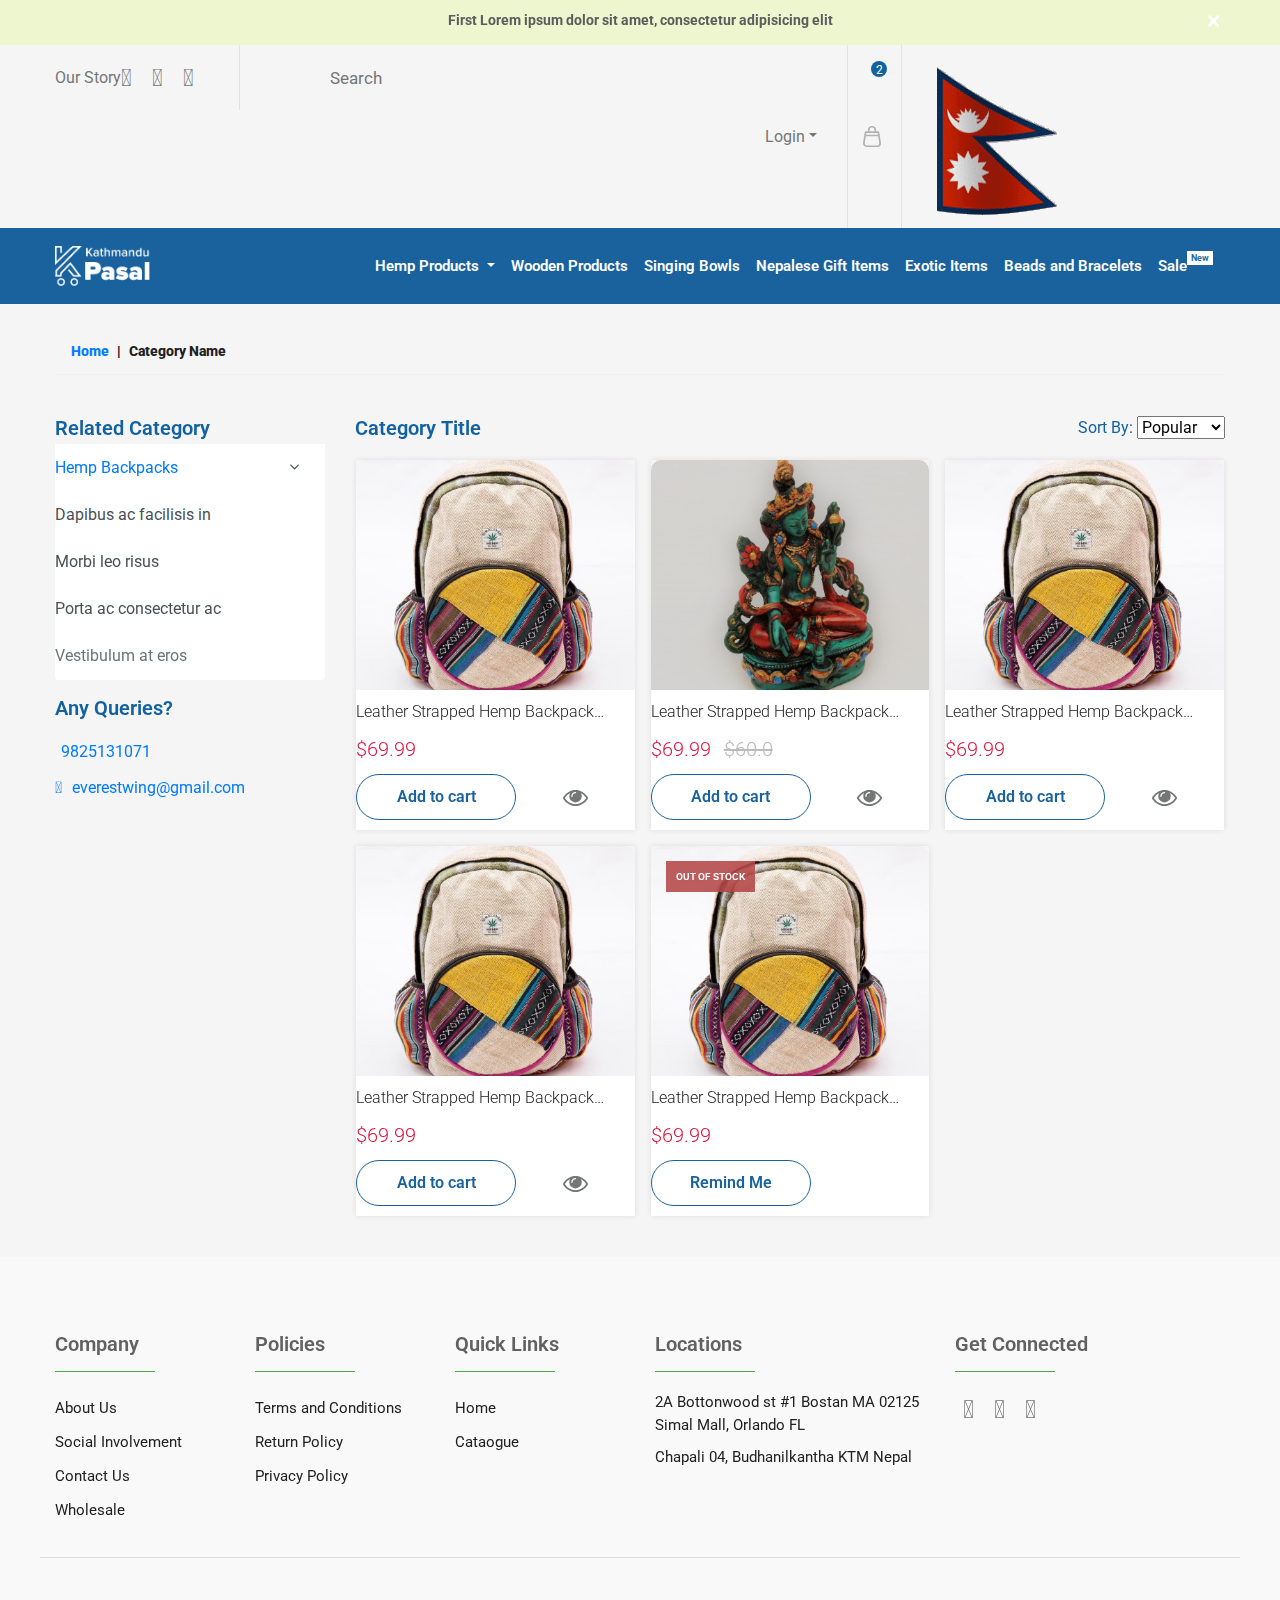
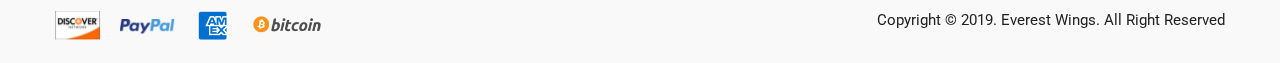
<file: category-products.html>
<!DOCTYPE html>
<html>
  <head>
    <head>
      <title>Everestwings</title>
      <meta charset="utf-8" />
      <meta name="viewport" content="width=device-width, initial-scale=1" />
      <link rel="stylesheet" href="css/bootstrap.min.css" />
      <link
        rel="stylesheet"
        href="https://use.fontawesome.com/releases/v5.8.2/css/all.css"
        integrity="sha384-oS3vJWv+0UjzBfQzYUhtDYW+Pj2yciDJxpsK1OYPAYjqT085Qq/1cq5FLXAZQ7Ay"
        crossorigin="anonymous"
      />
      <link
        href="https://fonts.googleapis.com/css?family=Roboto:300i,400,700&display=swap"
        rel="stylesheet"
      />
      <link
        href="https://stackpath.bootstrapcdn.com/font-awesome/4.7.0/css/font-awesome.min.css"
        rel="stylesheet"
      />
      <link rel="stylesheet" type="text/css" href="css/slick.css" />
      <link rel="stylesheet" type="text/css" href="css/slick-theme.css" />
      <link href="css/lsb.css" rel="stylesheet" />
      <link rel="stylesheet" type="text/css" href="css/style.css" />
    </head>
  </head>
  <body class="single-product">
    <div class="site-content">
      <header>
        <div class="top-slider">
          <div class="container">
            <div class="row">
              <div class="col-md-12">
                <div
                  id="demo"
                  class="carousel carousel-fade"
                  data-ride="carousel"
                  data-interval="3000"
                >
                  <div class="carousel-inner">
                    <a href="#" class="closebtn">&times;</a>
                    <div class="carousel-item active">
                      <p>
                        First Lorem ipsum dolor sit amet, consectetur
                        adipisicing elit
                      </p>
                    </div>
                    <div class="carousel-item">
                      <p>
                        Second Lorem ipsum dolor sit amet, consectetur
                        adipisicing elit
                      </p>
                    </div>
                    <div class="carousel-item">
                      <p>
                        Third Lorem ipsum dolor sit amet, consectetur
                        adipisicing elit
                      </p>
                    </div>
                  </div>
                </div>
              </div>
            </div>
          </div>
        </div>
        <div class="top-header">
          <div class="container">
            <div class="row">
              <div class="col-md-6 col-sm-5 col-12">
                <div class="top-left">
                  <ul class="top-left-content">
                    <li>Our Story</li>
                    <li class="top-sociallinks">
                      <a href="#"><i class="fab fa-facebook-square"></i></a>
                      <a href="#"><i class="fab fa-twitter"></i></a>
                      <a href="#"><i class="fab fa-instagram"></i></a>
                    </li>
                    <li class="expand-search">
                      <form>
                        <input type="search" placeholder="Search" />
                      </form>
                    </li>
                  </ul>
                </div>
              </div>
              <div class="col-md-6 col-sm-7 col-12">
                <div class="top-right">
                  <ul class="top-right-content">
                    <li>
                      <div class="dropdown">
                        <a
                          class="dropdown-toggle"
                          id="menu1"
                          data-toggle="dropdown"
                          >Login<span class="caret"></span
                        ></a>
                        <ul
                          class="dropdown-menu"
                          role="menu"
                          aria-labelledby="menu1"
                        >
                          <li>
                            <a role="menuitem" tabindex="-1" href="#">Login</a>
                          </li>
                          <li>
                            <a role="menuitem" tabindex="-1" href="#"
                              >Register</a
                            >
                          </li>
                        </ul>
                      </div>
                    </li>
                    <li class="cart">
                      <div class="dropdown">
                        <a
                          href="#"
                          class="dropdown-toggle"
                          data-toggle="dropdown"
                        >
                          <img src="images/shopping_bag.svg" />
                          <span class="circle">2</span>
                        </a>
                        <ul class="dropdown-menu cart-drop" role="menu">
                          <li>
                            <div class="row cart-items-list">
                              <div class="cart-item-info">
                                <div class="row">
                                  <div class="col col-md-4">
                                    <div class="cart-item-img">
                                      <img
                                        src="images/large-hempbag.jpg"
                                        class="img-fluid"
                                      />
                                    </div>
                                  </div>
                                  <div class="col col-md-8">
                                    <div class="cart-item-name">
                                      <h3>
                                        <a href="#">Tara Statue Decor</a
                                        ><span>X 2</span>
                                      </h3>
                                      <p class="price">$412</p>
                                    </div>
                                  </div>
                                  <div class="close">
                                    <a href="#">×</a>
                                  </div>
                                </div>
                              </div>
                            </div>
                          </li>
                          <li>
                            <div class="row cart-items-list">
                              <div class="cart-item-info">
                                <div class="row">
                                  <div class="col col-md-4">
                                    <div class="cart-item-img">
                                      <img
                                        src="images/large-hempbag.jpg"
                                        class="img-fluid"
                                      />
                                    </div>
                                  </div>
                                  <div class="col col-md-8">
                                    <div class="cart-item-name">
                                      <h3>
                                        <a href="#">Tara Statue Decor</a
                                        ><span>X 2</span>
                                      </h3>
                                      <p class="price">$412</p>
                                    </div>
                                  </div>
                                  <div class="close">
                                    <a href="#">×</a>
                                  </div>
                                </div>
                              </div>
                            </div>
                          </li>
                          <li class="total">Sub Total <span>$1248</span></li>
                          <li class="button">
                            <a class="view cart" href="./cart.html"
                              >View cart</a
                            >
                          </li>
                          <li class="button view">
                            <a class="view cart" href="./checkout.html"
                              >Check Out</a
                            >
                          </li>
                        </ul>
                      </div>
                    </li>
                    <li class="flag">
                      <a href="#"
                        ><img src="images/Animated-Flag-Nepal.gif"
                      /></a>
                    </li>
                  </ul>
                </div>
              </div>
            </div>
          </div>
        </div>
        <!-- mobile menu -->

        <div class="mobile-main-menu">
          <div class="container">
            <div class="row">
              <div class="col-sm-3 col-6">
                <div class="mob-logo">
                  <a href="./index.html">
                    <img src="images/logo.png" class="img-fluid" />
                  </a>
                </div>
              </div>
              <div class="col-sm-7 col-12">
                <div class="mobile-form">
                  <form class="form-slide">
                    <input
                      class="form-control"
                      type="text"
                      placeholder="Search"
                      aria-label="Search"
                    />
                    <button>Search</button>
                  </form>
                </div>
              </div>

              <!-- side nav -->
              <div class="col-sm-2 col-6">
                <a id="mobile-trigger" href="#mob-menu"
                  ><i class="fa fa-list" aria-hidden="true"></i
                  ><span class="trigger-title"></span> Menu</a
                >
                <div class="mob-menu">
                  <div id="mySidenav" class="sidenav">
                    <!-- 	<div class="mob-logo">
										<a href="#">
											<img src="images/logo.svg" class="img-fluid">
										</a>
									</div> -->
                    <i class="fas fa-times cancel"></i>
                    <ul class="mobile-menu-list">
                      <li><a href="index.html" class="active">Home</a></li>
                      <li class="has-sub-menu">
                        <a href="#"><span>Hemp Products</span></a>
                        <a
                          href="#pageSubmenu"
                          data-toggle="collapse"
                          aria-expanded="false"
                          class="collapsed"
                          ><i class="fas fa-chevron-down sub-menu-icon"></i
                        ></a>
                        <ul class="collapse list-unstyled" id="pageSubmenu">
                          <li>
                            <a href="#">Sub Product 1</a>
                          </li>
                          <li>
                            <a href="#">Sub Product 2</a>
                          </li>
                          <li>
                            <a href="#"> Sub Product 3 </a>
                            <a
                              href="#newpageSubmenu"
                              class="collapsed"
                              data-toggle="collapse"
                              aria-expanded="false"
                              ><i class="fas fa-chevron-down sub-menu-icon"></i
                            ></a>
                            <ul
                              class="collapse list-unstyled"
                              id="newpageSubmenu"
                            >
                              <li>
                                <a href="#">Sub Product 4</a>
                              </li>
                              <li>
                                <a href="#">Sub Product 5</a>
                              </li>
                              <li>
                                <a href="#"> Sub Product 6 </a>
                                <a
                                  href="#submenu3"
                                  data-toggle="collapse"
                                  aria-expanded="false"
                                  class="collapsed"
                                  ><i
                                    class="fas fa-chevron-down sub-menu-icon"
                                  ></i
                                ></a>
                                <ul
                                  class="collapse list-unstyled"
                                  id="submenu3"
                                >
                                  <li>
                                    <a href="#">Sub Product 7</a>
                                  </li>
                                  <li>
                                    <a href="#">Sub Product 8</a>
                                  </li>
                                </ul>
                              </li>
                            </ul>
                          </li>
                        </ul>
                      </li>
                      <li class="has-sub-menu">
                        <a href="./category-products.html"
                          ><span>Wooden Products</span></a
                        >
                      </li>
                      <li><a href="judge.html">Singing Bowls</a></li>
                      <li>
                        <a href="./category-products.html"
                          >Nepalese Gift Items</a
                        >
                      </li>
                      <li>
                        <a href="./category-products.html">Exotic Items</a>
                      </li>
                      <li>
                        <a href="./category-products.html"
                          >Beads and Bracelets</a
                        >
                      </li>
                      <li class="sale">
                        <a href="./category-products.html"
                          >Sale <sup>New</sup></a
                        >
                      </li>
                    </ul>
                  </div>
                </div>
              </div>
            </div>
          </div>
        </div>
        <!-- mobile menu close -->
        <!-- mobile menu close -->
        <div class="main-menu">
          <div class="container">
            <nav class="navbar navbar-expand-lg navbar-light">
              <a class="navbar-brand" href="./index.html"
                ><img src="images/logo.png"
              /></a>
              <button
                class="navbar-toggler"
                type="button"
                data-toggle="collapse"
                data-target="#navbarSupportedContent"
                aria-controls="navbarSupportedContent"
                aria-expanded="false"
                aria-label="Toggle navigation"
              >
                <span class="navbar-toggler-icon"></span>
              </button>
              <div class="collapse navbar-collapse" id="navbarSupportedContent">
                <ul class="navbar-nav ml-auto">
                  <li class="nav-item dropdown main">
                    <a
                      class="nav-link dropdown-toggle"
                      href="http://google.com"
                      id="navbarDropdown"
                      role="button"
                      data-toggle="dropdown"
                      aria-haspopup="true"
                      aria-expanded="false"
                    >
                      Hemp Products
                    </a>
                    <ul class="dropdown-menu">
                      <li>
                        <a
                          tabindex="-1"
                          href="./category-products.html"
                          class="nav-link"
                          >Sub-Product 1</a
                        >
                      </li>
                      <li>
                        <a
                          tabindex="-1"
                          href="./category-products.html"
                          class="nav-link"
                          >Sub-Product 2</a
                        >
                      </li>
                      <li class="dropdown-submenu dropright">
                        <a class="test dropdown-toggle" tabindex="-1" href="#"
                          >Sub-Product 3<span class="caret"></span
                        ></a>
                        <ul class="dropdown-menu dropright">
                          <li>
                            <a
                              tabindex="-1"
                              href="./category-products.html"
                              class="nav-link"
                              >Sub-Product 4</a
                            >
                          </li>
                          <li>
                            <a
                              tabindex="-1"
                              href="./category-products.html"
                              class="nav-link"
                              >Sub-Product 5</a
                            >
                          </li>
                          <li class="dropdown-submenu dropright">
                            <a
                              class="test dropdown-toggle"
                              href="./category-products.html"
                              class="nav-link"
                              >Sub-Product 6 <span class="caret"></span
                            ></a>
                            <ul class="dropdown-menu dropright">
                              <li>
                                <a
                                  href="./category-products.html"
                                  class="nav-link"
                                  >Sub-Product 7</a
                                >
                              </li>
                              <li>
                                <a
                                  href="./category-products.html"
                                  class="nav-link"
                                  >Sub-Product 8</a
                                >
                              </li>
                            </ul>
                          </li>
                        </ul>
                      </li>
                    </ul>
                  </li>
                  <li class="nav-item active">
                    <a class="nav-link" href="#">Wooden Products</a>
                  </li>
                  <li class="nav-item active">
                    <a class="nav-link" href="#">Singing Bowls</a>
                  </li>
                  <li class="nav-item active">
                    <a class="nav-link" href="#">Nepalese Gift Items</a>
                  </li>
                  <li class="nav-item active">
                    <a class="nav-link" href="#">Exotic Items</a>
                  </li>
                  <li class="nav-item active">
                    <a class="nav-link" href="#">Beads and Bracelets</a>
                  </li>
                  <li class="nav-item sale">
                    <a class="nav-link" href="#">Sale <sup>New</sup></a>
                  </li>
                </ul>
              </div>
            </nav>
          </div>
        </div>
      </header>

      <!-- breadcrumb -->
      <div class="page-menu">
        <div class="container">
          <section class="page-menu-content">
            <nav aria-label="breadcrumb">
              <ul class="breadcrumb">
                <li><a href="">Home</a></li>
                <li>Category Name</li>
              </ul>
            </nav>
          </section>
        </div>
      </div>

      <section class="category-page">
        <div class="container">
          <div class="row">
            <!-- category -->
            <div class="col-12 col-md-4 col-lg-3">
              <div class="sticky">
                <div class="card-title">
                  <h3 class="float-none">Related Category</h3>
                </div>
                <div class="card-body related">
                  <div class="list-group">
                    <li
                      class="list-group-item list-group-item-action collapsed hassub"
                      data-toggle="collapse"
                      data-target="#Hemp Backpacks"
                      aria-expanded="false"
                      aria-controls="collapseTwo"
                    >
                      <a href="#">Hemp Backpacks</a>
                    </li>
                    <div
                      id="Hemp Backpacks"
                      class="collapse"
                      aria-labelledby="headingTwo"
                      data-parent="#accordion"
                      style=""
                    >
                      <a href="#" class="list-group-item list-group-item-action"
                        >Small Hemp Backpacks</a
                      >
                      <a
                        href="#"
                        class="list-group-item list-group-item-action"
                      >
                        medium Backpacks</a
                      >
                      <a
                        href="#"
                        class="list-group-item list-group-item-action"
                      >
                        large Backpacks</a
                      >
                    </div>
                    <a href="#" class="list-group-item list-group-item-action"
                      >Dapibus ac facilisis in</a
                    >
                    <a href="#" class="list-group-item list-group-item-action"
                      >Morbi leo risus</a
                    >
                    <a href="#" class="list-group-item list-group-item-action"
                      >Porta ac consectetur ac</a
                    >
                    <a
                      href="#"
                      class="list-group-item list-group-item-action disabled"
                      tabindex="-1"
                      aria-disabled="true"
                      >Vestibulum at eros</a
                    >
                  </div>
                </div>

                <!-- help -->
                <div class="card-title help">
                  <h3 class="float-none">Any Queries?</h3>
                </div>
                <div class="card-body related help">
                  <a href="tel:9825131071"
                    ><i class="fas fa-mobile-alt"></i>9825131071</a
                  >
                  <a href="mailto:abc@gmail.com"
                    ><i class="fas fa-envelope"></i> everestwing@gmail.com</a
                  >
                </div>
              </div>
            </div>

            <!-- product -->
            <div class="col-12 col-md-8 col-lg-9">
              <div class="card-title">
                <h3>Category Title</h3>
                <div class="product-view-all">
                  <label
                    >Sort By:
                    <select name="carlist" form="carform" value="test">
                      <option value="volvo">Popular</option>
                      <option value="saab">Relevant</option>
                      <option value="opel">In Market</option>
                    </select>
                  </label>
                </div>
              </div>
              <div class="card-body">
                <div class="row">
                  <div class="col-lg-4 col-sm-6 col-12">
                    <div class="major-product">
                      <div class="thumbnail">
                        <a href=""
                          ><img
                            src="images/large-hempbag.jpg"
                            class="img-fluid"
                        /></a>
                      </div>
                      <div class="product-name">
                        <p>
                          <a href="./single-product.html"
                            >Leather Strapped Hemp Backpack Lhb18</a
                          >
                        </p>
                        <p class="price">$69.99</p>
                        <div class="add-to-cart">
                          <a class="add-cart" href="">Add to cart</a>
                          <a href=""><img src="images/eye-open.svg" /></a>
                        </div>
                      </div>
                    </div>
                  </div>
                  <div class="col-lg-4 col-sm-6 col-12">
                    <div class="major-product">
                      <div class="thumbnail">
                        <a href="./single-product.html"
                          ><img
                            src="images/1586132628singl-thumb2.jpg"
                            class="img-fluid"
                        /></a>
                      </div>
                      <div class="product-name">
                        <p>
                          <a href="./single-product.html"
                            >Leather Strapped Hemp Backpack Lhb18</a
                          >
                        </p>
                        <p class="price">
                          $69.99 <del class="ml-2 text-muted">$60.0</del>
                        </p>
                        <div class="add-to-cart">
                          <a class="add-cart" href="">Add to cart</a>
                          <a href="./single-product.html"
                            ><img src="images/eye-open.svg"
                          /></a>
                        </div>
                      </div>
                    </div>
                  </div>
                  <div class="col-lg-4 col-sm-6 col-12">
                    <div class="major-product">
                      <div class="thumbnail">
                        <a href="./single-product.html"
                          ><img
                            src="images/large-hempbag.jpg"
                            class="img-fluid"
                        /></a>
                      </div>
                      <div class="product-name">
                        <p>
                          <a href="./single-product.html"
                            >Leather Strapped Hemp Backpack Lhb18</a
                          >
                        </p>
                        <p class="price">$69.99</p>
                        <div class="add-to-cart">
                          <a class="add-cart" href="">Add to cart</a>
                          <a href="./single-product.html"
                            ><img src="images/eye-open.svg"
                          /></a>
                        </div>
                      </div>
                    </div>
                  </div>
                  <div class="col-lg-4 col-sm-6 col-12">
                    <div class="major-product">
                      <div class="thumbnail">
                        <a href="./single-product.html"
                          ><img
                            src="images/large-hempbag.jpg"
                            class="img-fluid"
                        /></a>
                      </div>
                      <div class="product-name">
                        <p>
                          <a href="./single-product.html"
                            >Leather Strapped Hemp Backpack Lhb18</a
                          >
                        </p>
                        <p class="price">$69.99</p>
                        <div class="add-to-cart">
                          <a class="add-cart" href="">Add to cart</a>
                          <a href="./single-product.html"
                            ><img src="images/eye-open.svg"
                          /></a>
                        </div>
                      </div>
                    </div>
                  </div>
                  <!-- out of stock -->
                  <div class="col-lg-4 col-sm-6 col-12">
                    <div class="major-product out-of-stock">
                      <div class="thumbnail">
                        <a href="./single-product.html">
                          <img
                            src="images/large-hempbag.jpg"
                            class="img-fluid"
                          />
                        </a>
                      </div>
                      <div class="product-name">
                        <p>
                          <a href="./single-product.html"
                            >Leather Strapped Hemp Backpack Lhb18</a
                          >
                        </p>
                        <p class="price">$69.99</p>
                        <div class="add-to-cart">
                          <a href="#outofstock" data-toggle="modal"
                            >Remind Me <i class="far fa-calendar-check"></i
                          ></a>
                          <h2 class="out">out of stock</h2>
                        </div>
                      </div>
                    </div>
                  </div>
                </div>
              </div>
            </div>
          </div>
        </div>
      </section>

      <!-- footer -->
      <div class="footer">
        <div class="container">
          <section class="footer-content">
            <div class="row row-list">
              <div class="col-lg-2 col-md-3 col-6">
                <div class="footer-content">
                  <h3>Company</h3>
                  <ul class="footer-list">
                    <li><a href="">About Us</a></li>
                    <li><a href="">Social Involvement</a></li>
                    <li><a href="">Contact Us</a></li>
                    <li><a href="">Wholesale</a></li>
                  </ul>
                </div>
              </div>
              <div class="col-lg-2 col-md-3 col-6">
                <div class="footer-content">
                  <h3>Policies</h3>
                  <ul class="footer-list">
                    <li><a href="">Terms and Conditions</a></li>
                    <li><a href="">Return Policy</a></li>
                    <li><a href="">Privacy Policy</a></li>
                  </ul>
                </div>
              </div>
              <div class="col-lg-2 col-md-3 col-6 col-sm-6">
                <div class="footer-content">
                  <h3>Quick Links</h3>
                  <ul class="footer-list">
                    <li><a href="">Home</a></li>
                    <li><a href="">Cataogue</a></li>
                  </ul>
                </div>
              </div>
              <div class="col-lg-3 col-md-3 col-12 col-sm-6">
                <div class="footer-content">
                  <h3>Locations</h3>
                  <p>
                    2A Bottonwood st #1 Bostan MA 02125 Simal Mall, Orlando FL
                  </p>
                  <p>Chapali 04, Budhanilkantha KTM Nepal</p>
                </div>
              </div>
              <div class="col-lg-2 col-md-3 col-12">
                <div class="footer-content">
                  <h3>Get Connected</h3>
                  <div class="footer-icons">
                    <a href="#"><i class="fab fa-facebook-square"></i></a>
                    <a href="#"><i class="fab fa-twitter"></i></a>
                    <a href="#"><i class="fab fa-instagram"></i></a>
                  </div>
                </div>
              </div>
            </div>
            <div class="row copyright-footer">
              <div class="col-md-3">
                <div class="payment">
                  <ul class="payment-icon">
                    <li><img src="images/Image 1.png" /></li>
                    <li><img src="images/paypal-logo-png-3.png" /></li>
                    <li><img src="images/unnamed.png" /></li>
                    <li><img src="images/bitcoin.png" /></li>
                  </ul>
                </div>
              </div>
              <div class="col-md-9">
                <div class="copyright-text">
                  <p>
                    Copyright &#169; 2019. Everest Wings. All Right Reserved
                  </p>
                </div>
              </div>
            </div>
          </section>
        </div>
      </div>

      <!-- outofstock modal	 -->
      <div class="modal fade" id="outofstock" tabindex="-1" role="dialog">
        <div class="modal-dialog" role="document">
          <div class="modal-content">
            <div class="modal-header">
              <h5 class="modal-title" id="exampleModalLabel">
                Set reminder for Leather Strapped Hemp Backpack Lhb18
              </h5>
              <a data-dismiss="modal" href="#">
                <i class="fas fa-times"></i>
              </a>
            </div>
            <div class="modal-body">
              <form>
                <div class="form-group">
                  <input
                    type="text"
                    class="form-control"
                    id="name"
                    placeholder="Full Name"
                  />
                </div>
                <div class="form-group">
                  <input
                    type="email"
                    class="form-control"
                    id="Email1"
                    placeholder="Email"
                  />
                </div>
                <div class="form-group">
                  <input
                    type="tel"
                    class="form-control"
                    id="Number"
                    placeholder="Phone No"
                  />
                </div>
                <div class="form-group form-check">
                  <input
                    type="checkbox"
                    class="form-check-input"
                    id="emailcheck"
                    checked="true"
                  />
                  <label class="form-check-label" for="emailcheck" checked
                    >Remind Me via Email</label
                  >
                </div>
                <div class="form-group form-check">
                  <input
                    type="checkbox"
                    class="form-check-input"
                    id="phonecheck"
                  />
                  <label
                    class="form-check-label"
                    for="phonecheck"
                    checked="true"
                    >Remind Me via Phone</label
                  >
                </div>
                <button type="submit" class="btn btn-primary">Remind Me</button>
              </form>
            </div>
          </div>
        </div>
      </div>
    </div>

    <script
      src="https://cdnjs.cloudflare.com/ajax/libs/popper.js/1.11.0/umd/popper.min.js"
      integrity="sha384-b/U6ypiBEHpOf/4+1nzFpr53nxSS+GLCkfwBdFNTxtclqqenISfwAzpKaMNFNmj4"
      crossorigin="anonymous"
    ></script>
    <script src="js/jquery.min.js"></script>
    <script src="js/bootstrap.min.js"></script>
    <script src="js/slick.min.js"></script>
    <script src="js/custom.js"></script>
    <script src="js/lsb.min.js"></script>
    <script>
      (function () {
        const form = document.querySelector("#outofstock form");
        const checkboxes = form.querySelectorAll("input[type=checkbox]");
        const checkboxLength = checkboxes.length;
        const firstCheckbox = checkboxLength > 0 ? checkboxes[0] : null;

        function init() {
          if (firstCheckbox) {
            for (let i = 0; i < checkboxLength; i++) {
              checkboxes[i].addEventListener("change", checkValidity);
            }

            checkValidity();
          }
        }

        function isChecked() {
          for (let i = 0; i < checkboxLength; i++) {
            if (checkboxes[i].checked) return true;
          }

          return false;
        }

        function checkValidity() {
          const errorMessage = !isChecked()
            ? "At least one checkbox must be selected."
            : "";
          firstCheckbox.setCustomValidity(errorMessage);
        }

        init();
      })();
    </script>
  </body>
</html>
</file>
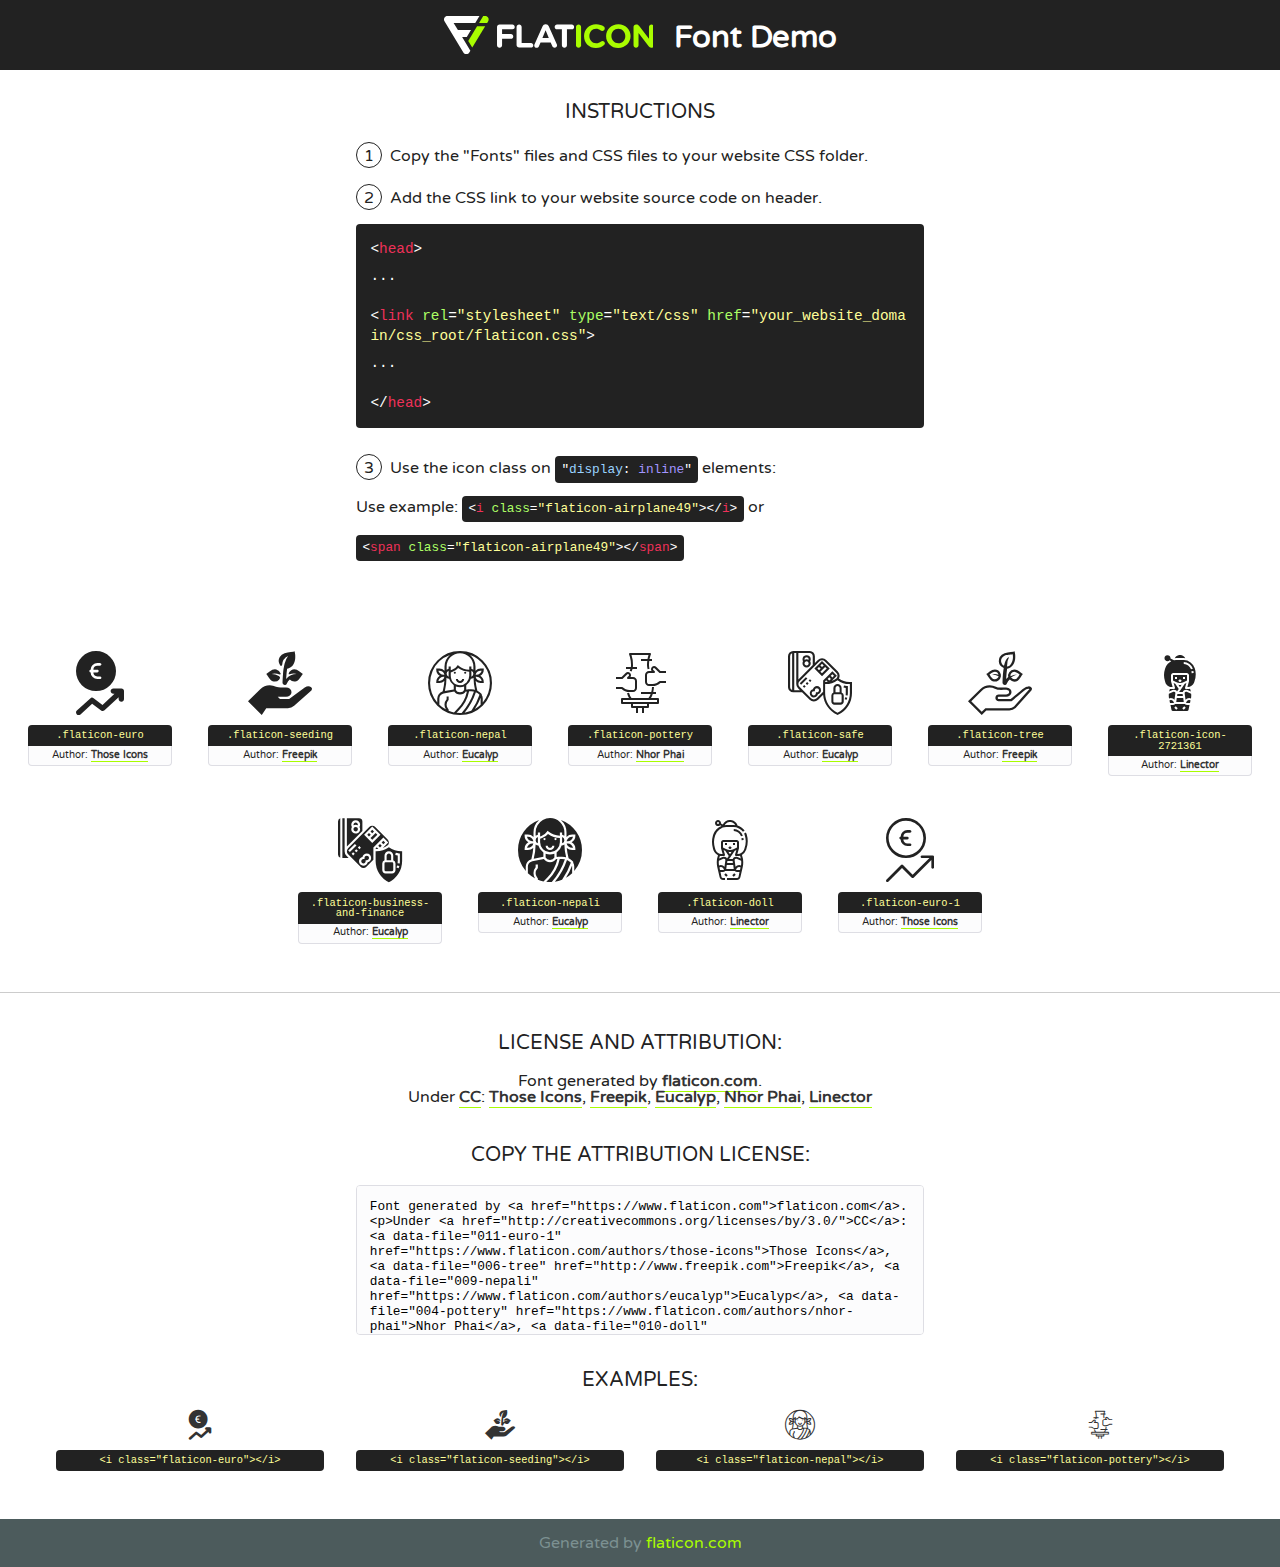
<file: css/font/flaticon.html>
<!DOCTYPE html>
<!--
  Flaticon icon font: Flaticon
  Creation date: 10/04/2020 10:52
-->
<html>
<!DOCTYPE html>
<html>

<head>
    <title>Flaticon WebFont</title>
    <link href="http://fonts.googleapis.com/css?family=Varela+Round" rel="stylesheet" type="text/css" />
    <link rel="stylesheet" type="text/css" href="flaticon.css">
    <meta charset="UTF-8">
    <style>
    html, body, div, span, applet, object, iframe,
    h1, h2, h3, h4, h5, h6, p, blockquote, pre,
    a, abbr, acronym, address, big, cite, code,
    del, dfn, em, img, ins, kbd, q, s, samp,
    small, strike, strong, sub, sup, tt, var,
    b, u, i, center,
    dl, dt, dd, ol, ul, li,
    fieldset, form, label, legend,
    table, caption, tbody, tfoot, thead, tr, th, td,
    article, aside, canvas, details, embed, 
    figure, figcaption, footer, header, hgroup, 
    menu, nav, output, ruby, section, summary,
    time, mark, audio, video {
        margin: 0;
        padding: 0;
        border: 0;
        font-size: 100%;
        font: inherit;
        vertical-align: baseline;
    }
    /* HTML5 display-role reset for older browsers */
    article, aside, details, figcaption, figure, 
    footer, header, hgroup, menu, nav, section {
        display: block;
    }
    body {
        line-height: 1;
    }
    ol, ul {
        list-style: none;
    }
    blockquote, q {
        quotes: none;
    }
    blockquote:before, blockquote:after,
    q:before, q:after {
        content: '';
        content: none;
    }
    table {
        border-collapse: collapse;
        border-spacing: 0;
    }
    body {
        font-family: 'Varela Round', Helvetica, Arial, sans-serif;
        font-size: 16px;
        color: #222;
    }
    a {
        color: #333;
        border-bottom: 1px solid #a9fd00;
        font-weight: bold;
        text-decoration: none;
    }
    * {
        -moz-box-sizing: border-box;
        -webkit-box-sizing: border-box;
        box-sizing: border-box;
        margin: 0;
        padding: 0;
    }
    [class^="flaticon-"]:before, [class*=" flaticon-"]:before, [class^="flaticon-"]:after, [class*=" flaticon-"]:after {
        font-family: Flaticon;
        font-size: 30px;
        font-style: normal;
        margin-left: 20px;
        color: #333;
    }
    .wrapper {
        max-width: 600px;
        margin: auto;
        padding: 0 1em;
    }
    .title {
        font-size: 1.25em;
        text-align: center;
        margin-bottom: 1em;
        text-transform: uppercase;
    }
    header {
        text-align: center;
        background-color: #222;
        color: #fff;
        padding: 1em;
    }
    header .logo {
        width: 210px;
        height: 38px;
        display: inline-block;
        vertical-align: middle;
        margin-right: 1em;
        border: none;
    }
    header strong {
        font-size: 1.95em;
        font-weight: bold;
        vertical-align: middle;
        margin-top: 5px;
        display: inline-block;
    }
    .demo {
        margin: 2em auto;
        line-height: 1.25em;
    }
    .demo ul li {
        margin-bottom: 1em;
    }
    .demo ul li .num {
        color: #222;
        border-radius: 20px;
        display: inline-block;
        width: 26px;
        padding: 3px;
        height: 26px;
        text-align: center;
        margin-right: 0.5em;
        border: 1px solid #222;
    }
    .demo ul li code {
        background-color: #222;
        border-radius: 4px;
        padding: 0.25em 0.5em;
        display: inline-block;
        color: #fff;
        font-family: Consolas,Monaco,Lucida Console,Liberation Mono,DejaVu Sans Mono,Bitstream Vera Sans Mono,Courier New, monospace;
        font-weight: lighter;
        margin-top: 1em;
        font-size: 0.8em;
        word-break: break-all;
    }
    .demo ul li code.big {
        padding: 1em;
        font-size: 0.9em;
    }
    .demo ul li code .red {
        color: #EF3159;
    }
    .demo ul li code .green {
        color: #ACFF65;
    }
    .demo ul li code .yellow {
        color: #FFFF99;
    }
    .demo ul li code .blue {
        color: #99D3FF;
    }
    .demo ul li code .purple {
        color: #A295FF;
    }
    .demo ul li code .dots {
        margin-top: 0.5em;
        display: block;
    }
    #glyphs {
        border-bottom: 1px solid #ccc;
        padding: 2em 0;
        text-align: center;
    }
    .glyph {
        display: inline-block;
        width: 9em;
        margin: 1em;
        text-align: center;
        vertical-align: top;
        background: #FFF;
    }
    .glyph .glyph-icon {
        padding: 10px;
        display: block;
        font-family:"Flaticon";
        font-size: 64px;
        line-height: 1;
    }
    .glyph .glyph-icon:before {
        font-size: 64px;
        color: #222;
        margin-left: 0;
    }
    .class-name {
        font-size: 0.65em;
        background-color: #222;
        color: #fff;
        border-radius: 4px 4px 0 0;
        padding: 0.5em;
        color: #FFFF99;
        font-family: Consolas,Monaco,Lucida Console,Liberation Mono,DejaVu Sans Mono,Bitstream Vera Sans Mono,Courier New, monospace;
    }
    .author-name {
        font-size: 0.6em;
        background-color: #fcfcfd;
        border: 1px solid #DEDEE4;
        border-top: 0;
        border-radius: 0 0 4px 4px;
        padding: 0.5em;
    }
    .class-name:last-child {
        font-size: 10px;
        color:#888;
    }
    .class-name:last-child a {
        font-size: 10px;
        color:#555;
    }
    .class-name:last-child a:hover {
        color:#a9fd00;
    }
    .glyph > input {
        display: block;
        width: 100px;
        margin: 5px auto;
        text-align: center;
        font-size: 12px;
        cursor: text;
    }
    .glyph > input.icon-input {
        font-family:"Flaticon";
        font-size: 16px;
        margin-bottom: 10px;
    }
    .attribution .title {
        margin-top: 2em;
    }
    .attribution textarea {
        background-color: #fcfcfd;
        padding: 1em;
        border: none;
        box-shadow: none;
        border: 1px solid #DEDEE4;
        border-radius: 4px;
        resize: none;
        width: 100%;
        height: 150px;
        font-size: 0.8em;
        font-family: Consolas,Monaco,Lucida Console,Liberation Mono,DejaVu Sans Mono,Bitstream Vera Sans Mono,Courier New, monospace;
        -webkit-appearance: none;
    }
    .iconsuse {
        margin: 2em auto;
        text-align: center;
        max-width: 1200px;
    }
    .iconsuse:after {
        content: '';
        display: table;
        clear: both;
    }
    .iconsuse .image {
        float: left;
        width: 25%;
        padding: 0 1em;
    }
    .iconsuse .image p {
        margin-bottom: 1em;
    }
    .iconsuse .image span {
        display: block;
        font-size: 0.65em;
        background-color: #222;
        color: #fff;
        border-radius: 4px;
        padding: 0.5em;
        color: #FFFF99;
        margin-top: 1em;
        font-family: Consolas,Monaco,Lucida Console,Liberation Mono,DejaVu Sans Mono,Bitstream Vera Sans Mono,Courier New, monospace;
    }
    #footer {
        text-align: center;
        background-color: #4C5B5C;
        color: #7c9192;
        padding: 1em;
    }
    #footer a {
        border: none;
        color: #a9fd00;
        font-weight: normal;
    }
    @media (max-width: 960px) {
        .iconsuse .image {
            width: 50%;
        }
    }
    @media (max-width: 560px) {
        .iconsuse .image {
            width: 100%;
        }
    }
    </style>
</head>

<body class="characters-off">

    <header>
        <a href="https://www.flaticon.com" target="_blank" class="logo">
            <svg version="1.1" xmlns="http://www.w3.org/2000/svg" xmlns:xlink="http://www.w3.org/1999/xlink" xmlns:a="http://ns.adobe.com/AdobeSVGViewerExtensions/3.0/" viewBox="0 0 560.875 102.036" enable-background="new 0 0 560.875 102.036" xml:space="preserve">
                <defs>
                </defs>
                <g>
                    <g class="letters">
                        <path fill="#ffffff" d="M141.596,29.675c0-3.777,2.985-6.767,6.764-6.767h34.438c3.426,0,6.15,2.728,6.15,6.15
                        c0,3.43-2.724,6.149-6.15,6.149h-27.674v13.091h23.719c3.429,0,6.151,2.724,6.151,6.15c0,3.43-2.723,6.149-6.151,6.149h-23.719
                        v17.574c0,3.773-2.986,6.761-6.764,6.761c-3.779,0-6.764-2.989-6.764-6.761V29.675z"></path>
                        <path fill="#ffffff" d="M193.844,29.149c0-3.781,2.985-6.767,6.764-6.767c3.776,0,6.763,2.985,6.763,6.767v42.957h25.039
                        c3.426,0,6.149,2.726,6.149,6.153c0,3.425-2.723,6.15-6.149,6.15h-31.802c-3.779,0-6.764-2.986-6.764-6.768V29.149z"></path>
                        <path fill="#ffffff" d="M241.891,75.71l21.438-48.407c1.492-3.341,4.215-5.357,7.906-5.357h0.792
                        c3.686,0,6.323,2.017,7.815,5.357l21.439,48.407c0.436,0.967,0.701,1.845,0.701,2.723c0,3.602-2.809,6.501-6.414,6.501
                        c-3.161,0-5.269-1.845-6.499-4.655l-4.132-9.661h-27.059l-4.301,10.102c-1.144,2.631-3.426,4.214-6.237,4.214
                        c-3.517,0-6.24-2.81-6.24-6.325C241.1,77.64,241.451,76.677,241.891,75.71z M279.932,58.666l-8.521-20.297l-8.526,20.297H279.932
                        z"></path>
                        <path fill="#ffffff" d="M314.864,35.387H301.86c-3.429,0-6.239-2.813-6.239-6.238c0-3.429,2.811-6.24,6.239-6.24h39.533
                        c3.426,0,6.237,2.811,6.237,6.24c0,3.425-2.811,6.238-6.237,6.238h-13.001v42.785c0,3.773-2.99,6.761-6.764,6.761
                        c-3.779,0-6.764-2.989-6.764-6.761V35.387z"></path>
                        <path fill="#A9FD00" d="M352.615,29.149c0-3.781,2.985-6.767,6.767-6.767c3.774,0,6.761,2.985,6.761,6.767v49.024
                        c0,3.773-2.987,6.761-6.761,6.761c-3.781,0-6.767-2.989-6.767-6.761V29.149z"></path>
                        <path fill="#A9FD00" d="M374.132,53.836v-0.179c0-17.481,13.178-31.801,32.065-31.801c9.22,0,15.459,2.458,20.557,6.238
                        c1.402,1.054,2.637,2.985,2.637,5.357c0,3.692-2.985,6.59-6.681,6.59c-1.845,0-3.071-0.702-4.044-1.319
                        c-3.776-2.813-7.729-4.393-12.562-4.393c-10.364,0-17.831,8.611-17.831,19.154v0.173c0,10.542,7.291,19.329,17.831,19.329
                        c5.715,0,9.492-1.756,13.359-4.834c1.049-0.874,2.458-1.491,4.039-1.491c3.429,0,6.325,2.813,6.325,6.236
                        c0,2.106-1.056,3.78-2.282,4.834c-5.539,4.834-12.036,7.733-21.878,7.733C387.572,85.464,374.132,71.493,374.132,53.836z"></path>
                        <path fill="#A9FD00" d="M433.009,53.836v-0.179c0-17.481,13.79-31.801,32.766-31.801c18.981,0,32.592,14.143,32.592,31.628v0.173
                        c0,17.483-13.785,31.807-32.769,31.807C446.625,85.464,433.009,71.32,433.009,53.836z M484.224,53.836v-0.179
                        c0-10.539-7.725-19.326-18.626-19.326c-10.893,0-18.449,8.611-18.449,19.154v0.173c0,10.542,7.73,19.329,18.626,19.329
                        C476.676,72.986,484.224,64.378,484.224,53.836z"></path>
                        <path fill="#A9FD00" d="M506.233,29.321c0-3.774,2.99-6.763,6.767-6.763h1.401c3.252,0,5.183,1.583,7.029,3.953l26.093,34.265
                        V29.059c0-3.692,2.99-6.677,6.681-6.677c3.683,0,6.671,2.985,6.671,6.677v48.934c0,3.78-2.987,6.765-6.764,6.765h-0.436
                        c-3.257,0-5.188-1.581-7.034-3.953l-27.056-35.492v32.944c0,3.687-2.985,6.676-6.678,6.676c-3.683,0-6.673-2.989-6.673-6.676
                        V29.321z"></path>
                    </g>
                    <g class="insignia">
                        <path fill="#ffffff" d="M48.372,56.137h12.517l11.156-18.537H37.186L25.688,18.539h57.825L94.668,0H9.271
                        C5.925,0,2.842,1.801,1.198,4.716c-1.644,2.907-1.593,6.482,0.134,9.343l50.38,83.501c1.678,2.781,4.689,4.476,7.938,4.476
                        c3.246,0,6.257-1.695,7.935-4.476l2.898-4.804L48.372,56.137z"></path>
                        <g class="i">
                            <path fill="#A9FD00" d="M93.575,18.539h0.031v0.004l21.652,0.004l2.705-4.488c1.727-2.861,1.778-6.436,0.133-9.343
                            C116.454,1.801,113.371,0,110.026,0h-5.294L93.575,18.539z"></path>
                            <polygon fill="#A9FD00" points="88.291,27.356 64.725,66.486 75.519,84.404 109.942,27.356"></polygon>
                        </g>
                    </g>
                </g>
            </svg>
        </a>
        <strong>Font Demo</strong>
    </header>


    <section class="demo wrapper">

        <p class="title">Instructions</p>

        <ul>
            <li>
                <span class="num">1</span>Copy the "Fonts" files and CSS files to your website CSS folder.
            </li>
            <li>
                <span class="num">2</span>Add the CSS link to your website source code on header.
                <code class="big">
                    &lt;<span class="red">head</span>&gt;
                    <br/><span class="dots">...</span>
                    <br/>&lt;<span class="red">link</span> <span class="green">rel</span>=<span class="yellow">"stylesheet"</span> <span class="green">type</span>=<span class="yellow">"text/css"</span> <span class="green">href</span>=<span class="yellow">"your_website_domain/css_root/flaticon.css"</span>&gt;
                    <br/><span class="dots">...</span>
                    <br/>&lt;/<span class="red">head</span>&gt;
                </code>
            </li>

            <li>
                <p>
                    <span class="num">3</span>Use the icon class on <code>"<span class="blue">display</span>:<span class="purple"> inline</span>"</code> elements:
                    <br />
                    Use example: <code>&lt;<span class="red">i</span> <span class="green">class</span>=<span class="yellow">&quot;flaticon-airplane49&quot;</span>&gt;&lt;/<span class="red">i</span>&gt;</code> or <code>&lt;<span class="red">span</span> <span class="green">class</span>=<span class="yellow">&quot;flaticon-airplane49&quot;</span>&gt;&lt;/<span class="red">span</span>&gt;</code>
            </li>
        </ul>

    </section>




   <section id="glyphs">          
    
      
        <div class="glyph"><div class="glyph-icon flaticon-euro"></div>
            <div class="class-name">.flaticon-euro</div>
            <div class="author-name">Author: <a data-file="001-euro" href="https://www.flaticon.com/authors/those-icons">Those Icons</a> </div> 
        </div>        
        
        <div class="glyph"><div class="glyph-icon flaticon-seeding"></div>
            <div class="class-name">.flaticon-seeding</div>
            <div class="author-name">Author: <a data-file="002-seeding" href="http://www.freepik.com">Freepik</a> </div> 
        </div>        
        
        <div class="glyph"><div class="glyph-icon flaticon-nepal"></div>
            <div class="class-name">.flaticon-nepal</div>
            <div class="author-name">Author: <a data-file="003-nepal" href="https://www.flaticon.com/authors/eucalyp">Eucalyp</a> </div> 
        </div>        
        
        <div class="glyph"><div class="glyph-icon flaticon-pottery"></div>
            <div class="class-name">.flaticon-pottery</div>
            <div class="author-name">Author: <a data-file="004-pottery" href="https://www.flaticon.com/authors/nhor-phai">Nhor Phai</a> </div> 
        </div>        
        
        <div class="glyph"><div class="glyph-icon flaticon-safe"></div>
            <div class="class-name">.flaticon-safe</div>
            <div class="author-name">Author: <a data-file="005-safe" href="https://www.flaticon.com/authors/eucalyp">Eucalyp</a> </div> 
        </div>        
        
        <div class="glyph"><div class="glyph-icon flaticon-tree"></div>
            <div class="class-name">.flaticon-tree</div>
            <div class="author-name">Author: <a data-file="006-tree" href="http://www.freepik.com">Freepik</a> </div> 
        </div>        
        
        <div class="glyph"><div class="glyph-icon flaticon-icon-2721361"></div>
            <div class="class-name">.flaticon-icon-2721361</div>
            <div class="author-name">Author: <a data-file="007-icon-2721361" href="https://www.flaticon.com/authors/linector">Linector</a> </div> 
        </div>        
        
        <div class="glyph"><div class="glyph-icon flaticon-business-and-finance"></div>
            <div class="class-name">.flaticon-business-and-finance</div>
            <div class="author-name">Author: <a data-file="008-business-and-finance" href="https://www.flaticon.com/authors/eucalyp">Eucalyp</a> </div> 
        </div>        
        
        <div class="glyph"><div class="glyph-icon flaticon-nepali"></div>
            <div class="class-name">.flaticon-nepali</div>
            <div class="author-name">Author: <a data-file="009-nepali" href="https://www.flaticon.com/authors/eucalyp">Eucalyp</a> </div> 
        </div>        
        
        <div class="glyph"><div class="glyph-icon flaticon-doll"></div>
            <div class="class-name">.flaticon-doll</div>
            <div class="author-name">Author: <a data-file="010-doll" href="https://www.flaticon.com/authors/linector">Linector</a> </div> 
        </div>        
        
        <div class="glyph"><div class="glyph-icon flaticon-euro-1"></div>
            <div class="class-name">.flaticon-euro-1</div>
            <div class="author-name">Author: <a data-file="011-euro-1" href="https://www.flaticon.com/authors/those-icons">Those Icons</a> </div> 
        </div>        
        

    </section>



    <section class="attribution wrapper"   style="text-align:center;">

      <div class="title">License and attribution:</div><div class="attrDiv">Font generated by <a href="https://www.flaticon.com">flaticon.com</a>. <div><p>Under <a href="http://creativecommons.org/licenses/by/3.0/">CC</a>: <a data-file="011-euro-1" href="https://www.flaticon.com/authors/those-icons">Those Icons</a>, <a data-file="006-tree" href="http://www.freepik.com">Freepik</a>, <a data-file="009-nepali" href="https://www.flaticon.com/authors/eucalyp">Eucalyp</a>, <a data-file="004-pottery" href="https://www.flaticon.com/authors/nhor-phai">Nhor Phai</a>, <a data-file="010-doll" href="https://www.flaticon.com/authors/linector">Linector</a></p>  </div>
      </div>
      <div class="title">Copy the Attribution License:</div>

    <textarea onclick="this.focus();this.select();">Font generated by &lt;a href=&quot;https://www.flaticon.com&quot;&gt;flaticon.com&lt;/a&gt;. <p>Under <a href="http://creativecommons.org/licenses/by/3.0/">CC</a>: <a data-file="011-euro-1" href="https://www.flaticon.com/authors/those-icons">Those Icons</a>, <a data-file="006-tree" href="http://www.freepik.com">Freepik</a>, <a data-file="009-nepali" href="https://www.flaticon.com/authors/eucalyp">Eucalyp</a>, <a data-file="004-pottery" href="https://www.flaticon.com/authors/nhor-phai">Nhor Phai</a>, <a data-file="010-doll" href="https://www.flaticon.com/authors/linector">Linector</a></p>  
     </textarea>

    </section>

    <section class="iconsuse">

          <div class="title">Examples:</div>            
             
            <div class="image">
                <p>
                    <i class="glyph-icon flaticon-euro"></i> 
                    <span>&lt;i class=&quot;flaticon-euro&quot;&gt;&lt;/i&gt;</span>
                </p>
            </div>
            
            <div class="image">
                <p>
                    <i class="glyph-icon flaticon-seeding"></i> 
                    <span>&lt;i class=&quot;flaticon-seeding&quot;&gt;&lt;/i&gt;</span>
                </p>
            </div>
            
            <div class="image">
                <p>
                    <i class="glyph-icon flaticon-nepal"></i> 
                    <span>&lt;i class=&quot;flaticon-nepal&quot;&gt;&lt;/i&gt;</span>
                </p>
            </div>
            
            <div class="image">
                <p>
                    <i class="glyph-icon flaticon-pottery"></i> 
                    <span>&lt;i class=&quot;flaticon-pottery&quot;&gt;&lt;/i&gt;</span>
                </p>
            </div>
                       
        </div>
                            
    </section>

<div id="footer">
    <div>Generated by <a href="https://www.flaticon.com">flaticon.com</a>
    </div>
</div>



</body>
</html>
</file>
<file: css/style.css>
:root {
  --primary: #19629e;
}

body,
h1,
h2,
h3,
h4,
h5,
h6,
p,
span,
nav,
a,
section,
article,
aside,
div,
header,
footer,
form,
input,
figure,
ul {
  margin: 0;
  padding: 0;
}
/* #946447 */
ul {
  list-style: none;
}
h1,
h2,
h3,
h4,
h5,
h6 {
  margin-bottom: 25px;
}
h1 {
  font-size: 45px;
  font-weight: 600;
}
h2 {
  font-size: 25px;
  font-weight: 600;
}
h3 {
  font-size: 20px;
  font-weight: 600;
}
h4 {
  font-size: 18px;
  font-weight: 600;
}
p {
  font-size: 14px;
}
body {
  color: #757574;
  font-family: "Roboto", sans-serif;
}
/* a {
  color: #565656;
} */
a:hover {
  color: #1261a0;
}
a:hover,
p:hover {
  text-decoration: none;
}
button {
  background-color: #1261a0;
  color: #fff;
  border: unset;
  padding: 12px;
  cursor: pointer;
  outline: #1261a0;
}
button:focus {
  outline: unset;
}
p,
.form-group {
  margin-bottom: 10px;
}
input,
select {
  outline: unset;
}
section {
  padding: 25px 0;
}
.container {
  max-width: 1200px;
}
.form-control:focus,
.btn:focus {
  box-shadow: unset !important;
  border-color: #ddd;
}
.carousel-inner {
  display: flex;
  align-items: center;
  color: #fff;
}
.content .carousel-inner {
  max-height: 350px;
}
body {
  background-color: #f5f5f5;
  color: #212121;
}
/* all normal done 











*/

/* top slider part */
/* may 5 */
.top-slider {
  /* background:#FFBE5D; */
  height: 45px;
  /* background-color: #f5f789e0; */
  background-color: #edf6cf;
  text-align: center;
  padding: 10px;
}
.top-slider .carousel-inner {
  color: #5c5c5c;
}

.top-slider p {
  font-weight: bold;
}
.closebtn {
  position: absolute;
  font-size: 25px;
  right: 0;
  color: #fff;
  font-weight: 700;
  padding: 5px;
  border-radius: 50%;
  z-index: 999;
}
/* sider part ended */

/* top header */
/* may 5 */
.top-header {
  /* background: #000;
  color:#fff; */
  /* background: #fff; */
  color: #757575;
  /* border-bottom: red; */
}

.top-left-content {
  display: flex;
  align-items: center;
}
.top-left-content .top-sociallinks {
  /* padding: 10px 15px; */
  display: flex;
  gap: 20px;
}
.top-left-content .top-sociallinks a {
  font-size: 24px;
  color: currentColor;
}

.expand-search {
  padding: 10px 0;
  margin-left: 40px;
  border-left: 1px solid #e2e2e2;
  padding-left: 45px;
  margin-left: 45px;
}

.expand-search .input-wrapper {
  position: relative;
  background-color: #eeeeee;
  border-radius: 24px;
  border: 1px solid #e2e2e2;
  width: 480px;
}
.expand-search .search-icon {
  position: absolute;
  left: 16px;
  top: 11px;
}
.expand-search input[type="search"] {
  height: 45px;
  width: 100%;
  border: 0;
  outline: 0;
  box-shadow: none;
  color: #757575;
  font-size: 17px;
  padding-left: 45px;
  background-color: transparent;
}
.expand-search input[type="search"]::placeholder {
  color: #757575;
  opacity: 1;
}

.account-login {
  display: none;
}
.account.active .account-login {
  margin-top: 10px;
  display: block;
  width: 200px;
  position: absolute;
  background: #565656;
}
.account.active .account-login li a {
  padding: 10px 15px;
  display: block;
  /* color: #fff; */
}

.top-right {
  text-align: right;
}
.top-right-content {
  display: inline-flex;
  align-items: center;
  height: 100%;
}

.top-right,
.top-right-content,
.top-right .cart,
.top-right .cart,
.top-right .cart .dropdown,
.top-right .cart .dropdown .dropdown-toggle {
  height: 100%;
}

/* 06.06 */
.top-right-content .dropdown-menu.show {
  position: absolute;
  transform: translate3d(0px, 30px, 0px) !important;
  top: 0px !important;
  /* left: 0px !important; */
}
.top-right-content .dropdown-menu {
  /* transform: translate3d(0px, 30px, 0px) !important; */
  min-width: 200px;
  left: -50px;
}

.top-right-content li {
  margin-right: 15px;
}
.top-right-content li a {
  padding: 12px 15px;
  cursor: pointer;
}
/* 06.07 */
.top-right-content li:nth-child(2) a {
  border-left: 1px solid #e2e2e2;
  border-right: 1px solid #e2e2e2;
}
.top-right-content li:nth-child(2) {
  margin-right: 0;
}

.top-right-content li:nth-child(2) img {
  filter: invert(100%);
  -webkit-filter: invert(100%);
}
.top-right .cart .dropdown .dropdown-toggle {
  display: grid;
  place-items: center;
}
.top-right .cart .dropdown .dropdown-toggle svg {
  height: 25px;
  width: auto;
}
.dropdown-menu li {
  margin-right: 0;
}
.dropdown-menu {
  padding: 0;
}
.dropdown-menu li a {
  display: block;
  padding: 7px;
}

/* cart-cirlce */
.cart a {
  position: relative;
}
.cart a span {
  background-color: #1261a0;
  font-size: 12px;
  color: #fff;
  height: 16px;
  display: inline-block;
  width: 16px;
  text-align: center;
  border-radius: 50%;
  position: absolute;
  top: 16px;
  right: 14px;
}
.cart a::after {
  display: none;
}
.top-right-content .cart a img {
  border-radius: 0;
}

.top-right-content li.cart:nth-child(2) .dropdown-toggle {
  padding-right: 20px;
}
.top-right-content .dropdown-menu {
  transform: none !important;
  z-index: 9999 !important;
}
/* 06.06 */

.top-right-content .dropdown-menu.show.cart-drop {
  /* transform: translate3d(-120px, 30px, 0px) !important; */
  max-height: 100vh;
}
.top-right-content .dropdown-menu.cart-drop {
  left: auto !important;
  right: -15px !important;
}

.top-right-content .cart-items-list {
  margin: 0;
  border: 0;
  border-radius: 0px;
  padding: 0 4px;
}

.top-right-content .cart-items-list .col,
.top-right-content .cart-items-list .col {
  padding: 0;
}

.top-right-content .cart-item-img img {
  filter: none !important;
  border-radius: 0;
}
.top-right-content .cart-item-name h3 {
  font-size: 14px;
  margin: 2px 0;
}
.top-right-content .cart-items-list .cart-item-name a {
  border: none !important;
}
.top-right-content .cart-items-list .close a {
  padding: 0;
  color: #ccc;
  border: 0 !important;
}
.top-right-content .row.cart-items-list {
  position: relative;
}
.top-right-content .cart-items-list .close {
  position: absolute;
  top: 2px;
  right: 5px;
  display: inline;
  color: #ccc;
}
.top-right-content .cart-item-info {
  width: 100%;
  margin-bottom: 8px;
}
.top-right-content .cart-item-name {
  padding-left: 10px;
}
.top-right-content .cart-item-name a {
  /* padding: 10px; */
  width: 90%;
  padding-bottom: 0;
}
.top-right-content .cart-item-name h3 span {
  font-size: 10px;
}
.top-right-content .cart-item-name .price {
  color: #9bb44a;
  font-size: 13px;
}

.top-right-content .button {
  margin: 6px;
}
/* 06.07 */
.top-right-content .button a {
  color: #888;
  font-weight: 500;
  border: 1px solid #dee2e6;
  border-radius: 30px;
  padding: 6px;
  text-align: center;
  margin: 8px;
}
.top-right-content .button a:hover {
  color: #1261a0;
}

.top-right-content .button.view a {
  background-color: #1261a0;
  border: 0;
  color: #fff;
}

.wooden-products .product-type p,
.beads-bracelets-content .category-product p {
  color: #757575;
  font-size: 15px;
  min-height: 42px;
}

/* top header done */

/* edited on may 3 */
/* main menu started */
.main-menu {
  background-color: var(--primary);
  /* box-shadow: 0 0 42px 0 rgba(0, 0, 0, 0.08); */
}
/* may 3 */
.main-menu .navbar-nav li .dropdown-menu .nav-link {
  color: #565656 !important ;
}
.main-menu .navbar-nav li .dropdown-menu .nav-link:hover {
  color: #1261a0 !important ;
}
.main-menu .navbar-nav li .nav-link {
  color: #fff !important ;
  font-size: 15px;
  font-weight: 600;
}

.main-menu .navbar-brand img {
  height: 40px;
  width: auto;
}
.main-menu .navbar-brand {
  padding: 0;
}
.main-menu .navbar {
  padding: 18px 0;
}

/* main menu ended */

/*  */
.placeicon {
  margin-right: 0 !important;
  border-radius: 25px;
  padding: 10px 25px;
  font-size: 14px;
  background: #efefef;
  width: calc(100% - 85px) !important;
}

/* shipping--info */
.shipping--info {
  text-align: center;
  color: var(--primary);
  font-weight: bold;
}
.shipping--info p {
  margin: 0;
  font-size: 16px;
}

/* shipping--info end








*/

/* slider edit */

.slider-text {
  color: #fff;
  /* background:rgba(255, 255, 255, 0.7);
  padding: 40px;
  border-radius:10px 0 10px 0px; */
}

.banner-slider .slide-item .slider-text {
  position: absolute;
  left: 0;
  width: 100%;
  bottom: 0;
  padding: 60px;
  background: linear-gradient(
    to bottom,
    rgba(255, 255, 255, 0) 0%,
    rgba(216, 216, 216, 0.15) 25%,
    rgba(88, 88, 88, 0.65) 65%,
    #000 100%
  );
}
.slick-dots {
  bottom: 20px !important;
}
.slick-dots li {
  background: rgba(255, 255, 255, 1);
  border-radius: 50%;
  width: 10px !important;
  height: 10px !important;
}
.slick-dots li.slick-active {
  background-color: #1261a0 !important;
  opacity: 0.75;
}
/* .slick-dots li button {
  width: 15px !important;
  height: 15px !important;
} */

.slick-prev:before,
.slick-next:before {
  display: none;
}
.banner-slider .slick-prev,
.banner-slider .slick-next {
  z-index: 1;
}
.banner-slider .fa-angle-left,
.banner-slider .fa-angle-right {
  font-size: 25px;
  color: #f5f5f5;
  height: 40px;
  width: 40px;
  line-height: 40px;
  text-align: center;
  background-color: #33333396;
}
.banner-slider .slick-prev {
  left: 15px;
}
.banner-slider .slick-next {
  right: 30px;
}
.banner-content {
  padding: 0;
}
.banner-content .slide-item {
  height: 700px;
}
.banner-content .slide-item img {
  height: 100%;
  width: 100%;
  object-fit: cover;
}
.banner-slider .slide-item p {
  font-size: 1.2em;
  margin-bottom: 32px;
}

/* banner Ended */
/*






 */

/*category-products*/
.category-product {
  box-shadow: 0 0 3px #efefef;
  border-radius: 10px;
  overflow: hidden;
}
.category-thumbnail {
  position: relative;
  overflow: hidden;
}
.category-thumbnail img {
  transition: all 0.8s;
  display: block;
  margin: 0 auto;
  height: 100%;
  width: 100%;
}
.category-product:hover img {
  transition: all 0.8s;
  transform: scale(1.1);
}
.hemp-products {
  margin-top: 90px;
}

/* category ended



*/

/*
.features{
margin:25px 0;
}*/
.all-features {
  /* background-color: #efefef; */
  padding: 25px;
  border-radius: 5px;
  background-color: #1261a0;
  color: #fff;
}
.all-features ul {
  display: flex;
  flex-wrap: wrap;
  justify-content: space-around;
}
.all-features li {
  display: inline-block;
  font-weight: 700;
  font-size: 14px;
}
.all-features li img {
  position: relative;
  bottom: 5px;
}
.major-products {
  margin-top: 0;
}
.see-all {
  display: flex;
  justify-content: space-around;
  padding: 20px 0;
  background-color: #fff;
}
.see-all p,
.see-all a {
  font-weight: 600;
}
.see-all a {
  color: #1261a0;
  font-size: 14px;
}
.product-name {
  padding: 10px 0;
  background-color: #fff;
}
.product-name a {
  color: currentColor;
}
.product-name p {
  font-weight: 600;
  margin-bottom: 10px;
  /* text-align: center; */
}
.product-name .price {
  font-size: 20px;
  /* text-align: center; */
  font-weight: 300;
  color: #da1a40;
}
.product-view-all .view-all {
  font-weight: 600;
  color: #1261a0;
  margin-bottom: 25px;
}
.add-to-cart,
.product-view-all {
  display: flex;
  justify-content: space-between;
  align-items: center;
  flex-wrap: wrap;
}

.add-to-cart a:first-child {
  color: #888;
  font-weight: 500;
  border: 1px solid #19629e;
  border-radius: 30px;
  padding: 10px 20px;
  width: 160px;
  text-align: center;
  color: #19629e;
  font-weight: 600;
}
.add-to-cart a:last-child img {
  height: 16px;
  width: 25px;
  margin: auto;
}
.add-to-cart a:first-child:hover {
  /* color: #1261a0; */
}
.add-to-cart a:last-child {
  padding: 10px 10px;
  flex-grow: 2;
  text-align: center;
}
.add-to-cart {
  justify-content: space-between;
  width: 100%;
}
.product-view-all .nav-link {
  font-size: 25px;
  /* margin-bottom: 20px; */
  font-weight: 600;
  padding: 5px 10px 0 0;
  margin-left: 1.5rem;
}
.product-view-all .nav-link:hover {
  border-color: transparent;
}
.product-view-all .nav-link.active {
  opacity: 1;
  border: unset;
  background-color: #1261a0;
  color: #fff;
  padding: 4px 24px;
}
.product-view-all .nav-tabs {
  border-bottom: unset;
}
.popular-products .major-product,
.product-tab .major-product {
  /*  box-shadow: unset;
    border:1px solid #ddd;
    border-radius: 5px; */
  box-shadow: 0 0 5px #ddd;
  position: relative;
  padding: 10px;
  background-color: #fff;
  border-radius: 10px;
}
.thumbnail {
  /* text-align: center; */
  /* padding: 5px; */
  position: relative;
  border-radius: 10px 10px 0 0;
  overflow: hidden;
}
.thumbnail a {
  display: block;
  height: 230px;
  overflow: hidden;
}

.major-product a img {
  transition: 0.8s;
}
.major-product a:hover img {
  transition: 0.8s;
  transform: scale(1.1);
}

.dropdown .dropdown-menu {
  -webkit-transition: all 0.3s;
  -moz-transition: all 0.3s;
  -ms-transition: all 0.3s;
  -o-transition: all 0.3s;
  transition: all 0.3s;
  max-height: 0;
  display: block;
  overflow: hidden;
  opacity: 0;
}
.dropdown.show .dropdown-menu {
  max-height: 400px;
  opacity: 1;
  padding: 8px 0;
  border: 0;
  box-shadow: 2px 0px 8px #2929290f;
}
/* 06.06 */
.main-menu .dropdown .dropdown-menu li {
  padding: 0 1.2em;
}
.main-menu .dropdown .dropdown-menu li a {
  padding: 8px 0;
  border-bottom: 1px solid #f2f2f2;
}
.main-menu .dropdown .dropdown-menu li:last-child > a {
  border: 0;
}
.main-menu.sticky-header {
  position: fixed;
  top: 0;
  width: 100%;
  left: 0;
  /* background: #b44747; */
  box-shadow: 0 0 42px 0 rgba(0, 0, 0, 0.08);
  padding: 8px 0;
  animation: smoothScroll 1s forwards;
  z-index: 998;
  transition: padding 0.2s ease-in-out 0s;
}

@keyframes smoothScroll {
  0% {
    transform: translateY(-40px);
  }
  100% {
    transform: translateY(0px);
  }
}

/* footer started

*/

.footer {
  background-color: #f9f9f9;
  margin-bottom: 0;
  padding-top: 40px;
  /* padding-bottom: 25px; */
}
.footer .footer-content {
  position: relative;
  z-index: 2;
}
.footer-list li {
  padding: 5px 0;
}
.footer-content p {
  margin-bottom: 10px;
  font-size: 15px;
}
.footer-content .footer-icons a {
  padding: 8px;
}
.footer-content a,
.copyright-text p {
  font-size: 15px;
  color: currentColor;
}
.footer-content .fab {
  font-size: 25px;
}
.footer-content i {
  color: #757575;
}

.copyright-footer {
  align-items: center;
}
.payment-icon {
  display: flex;
  align-items: center;
  justify-content: space-between;
}
.copyright-text {
  text-align: right;
}
.row-list {
  margin-bottom: 10px;
  border-bottom: 3px solid #ddd;
}
.custom-btn {
  display: none;
}
.close:before {
  display: none;
}
.footer-content h3 {
  margin: 35px 0;
  color: #616161;
}
.footer-content h3:before {
  content: "";
  border-bottom: 1px solid #48aa4d;
  width: 100px;
  height: 40px;
  position: absolute;
}
.footer-content .row-list {
  padding-bottom: 30px;
  margin-bottom: 30px;
}
.btn-default,
.close {
  display: none;
}
.footer .form-inline {
  position: relative;
  height: 50px;
  border: 1px solid #eee;
  padding: 3px;
  border-radius: 3px;
  margin-top: 25px;
  flex-wrap: nowrap;
  align-items: center;
  background-color: #e2e2e2;
  border-radius: 34px;
}
.footer .form-inline .form-group {
  flex-grow: 2;
  margin-bottom: 0 !important;
}

.footer .form-inline input[type="email"] {
  height: 100%;
  width: 100%;
  border: 0;
  background-color: transparent !important;
  padding-left: 20px;
}
.footer .form-inline button {
  border-radius: 20px;
  padding: 9px 1em;
  width: 120px;
}
.footer .row-list {
  position: relative;
}
.footer .row-list .image-logo {
  position: absolute;
  height: 180px;
  bottom: 0;
  right: 18%;
  filter: invert(4%);
}
.footer .row-list .image-logo img {
  height: 100%;
  width: auto;
  object-fit: contain;
}

.product-type {
  /* text-align: center; */
  background-color: #fafafa;
  padding: 10px 10px 20px 20px;
}
.product-type p {
  margin-bottom: 0;
  color: #212121;
  font-size: 18px;
}
.product-type h3 {
  font-weight: 400;
  color: #000;
  margin: 5px 0;
}
.product-type h3 a {
  color: currentColor;
}
.top-selling h2,
.testimonial-heading h2 {
  text-align: center;
  position: relative;
}
.top-selling span,
.testimonial-heading h2 span {
  position: relative;
  background-color: #fff;
  z-index: 1;
  padding: 0 5px;
}
.top-selling h2:before,
.testimonial-heading h2:before {
  content: "";
  background: #cacaca;
  display: block;
  height: 1px;
  position: absolute;
  top: 50%;
  width: 100%;
  left: 0;
}
.testimonial-content {
  padding: 25px;
  text-align: center;
  box-shadow: 0 0 5px #ddd;
  margin: 20px 0;
  background-color: #fff;
}
.testimonial-content p:before {
  /* content: "\f10d"; */
  font-family: Fontawesome;
  float: left;
  margin-right: 10px;
}
.testimonial-content h3 {
  font-style: italic;
  margin: 15px 0;
  font-weight: 500;
}
.autoplay .slick-prev,
.autoplay .slick-next {
  font-size: 25px;
  color: #888;
}
.autoplay .slick-prev:hover,
.autoplay .slick-next:hover {
  color: #888;
}
.autoplay .slick-prev {
  left: -10px;
}
.autoplay .slick-next {
  right: -10px;
}

/*single-product*/
.single-main-thumb {
  margin-bottom: 5px;
}
.single-main-thumb .slick-slide img {
  width: 100%;
  cursor: zoom-in;
}
.pager-thumbnail .pager-thumb {
  width: auto !important;
  margin-right: 5px;
}
.pager-thumbnail .pager-thumb img {
  max-width: 75px;
  cursor: pointer;
}
.singel-product-detail {
  width: 80%;
  margin: 0 auto;
}
.singel-product-detail .product-title {
  margin-bottom: 10px;
}
.singel-product-detail .product-title h2,
.singel-product-detail .product-detail h2,
.related-products h2 {
  font-weight: 400;
  font-size: 20px;
  color: #000;
  margin-bottom: 5px;
}
.singel-product-detail .product-title span,
.singel-product-detail p.product-stock,
.singel-product-detail p.product-views {
  font-size: 15px;
}
.product-status {
  display: flex;
  flex-wrap: wrap;
}
.product-status p {
  margin-right: 25px;
}
.singel-product-detail p.product-stock,
.singel-product-detail p.product-views {
  margin-bottom: 10px;
  margin-top: 10px;
}
.singel-product-detail p.product-stock span,
.singel-product-detail p.product-views span {
  background: #9a2e2e;
  color: #fff;
  padding: 2px 10px;
  left: 1px;
  margin-left: 5px;
  border-radius: 3px;
}
.singel-product-detail p.product-price {
  font-weight: 400;
  color: #000;
  font-size: 25px;
}
.singel-product-detail form {
  display: inline-block;
  margin: 15px 0;
}
.singel-product-detail form input {
  padding: 10px;
  width: 75px;
  text-align: center;
}
button.wishlist {
  background-color: unset;
  color: #000;
  border: 1px solid #7f9b28;
}
.lightspeed-box.lsb-active {
  z-index: 999 !important;
}
.singel-product-detail .col-md-12 {
  margin-top: 15px;
}
ul.social-network {
  display: inline;
}
ul.social-network li {
  display: inline;
  margin: 0 5px;
}
.icoGift img {
  width: 30px;
}
.singel-product-detail .row a.icoGift span {
  top: 5px;
  left: 5px;
  position: relative;
}
.product-faq .card {
  margin-bottom: 10px;
  border: unset;
}
.product-faq button {
  width: 100%;
  text-align: left;
  padding: 15px 15px 15px 0;
  position: relative;
  text-decoration: unset !important;
  color: #b44747;
  transition: none;
}
.product-faq button:active,
.product-faq button:focus {
  outline: none;
  border: none;
  transition: none;
}
.product-faq .card-header {
  padding: 0;
  background: unset;
}
.product-faq .card-body {
  border-bottom: 1px dashed #ddd;
  padding: 10px 0;
  font-size: 14px;
}
.product-faq button.btn.btn-link.collapsed:before {
  content: "+";
  position: absolute;
  right: 0;
}
.product-faq button.btn.btn-link:before {
  content: "-";
  position: absolute;
  right: 0;
}
.product-faq button:hover {
  text-decoration: unset;
}
.related-products {
  margin-top: 50px;
}
.related-products h2 {
  text-align: left;
  /* border-bottom: 1px solid; */
  margin-bottom: 10px;
  font-size: 20px;
  font-weight: bold;
  color: #9cb549;
}
.multiple-items button {
  z-index: 999;
}
.multiple-items a {
  margin: 3px;
}
.page-menu {
  margin: 0;
}
.page-menu ul.breadcrumb li + li:before {
  padding: 8px;
  color: #000;
  content: "|";
}

.top-slider .carousel-item p {
  margin-bottom: 0;
}

.multiple-items .slick-prev,
.multiple-items .slick-next {
  font-size: 25px;
  color: #888;
}
.multiple-items .slick-next {
  right: -35px;
}
.multiple-items .slick-prev:hover,
.multiple-items .slick-next:hover {
  color: #888;
}

.related-products .multiple-items .slick-prev {
  left: -17px;
  font-size: 18px;
}
.related-products .multiple-items .slick-next {
  right: -25px;
  font-size: 18px;
}
/*cart-page*/
.cart-item-img {
  text-align: center;
}
.cart-item-img img {
  width: 150px;
  height: auto;
}
.cart-item-info .row {
  align-items: center;
}
.cart-item-name h3,
.cart-item-name h4 {
  font-size: 18px;
  font-weight: 500;
  margin-bottom: 5px;
}
.cart-price ul li,
.update-product ul li {
  display: inline-block;
}
.prduct-number p {
  display: flex;
  justify-content: space-between;
}
.cart-price ul li,
.update-product ul li {
  padding: 0 3px;
  margin-bottom: 5px;
}
.cart-price ul,
.update-product ul {
  text-align: center;
  margin-bottom: 0;
}
.cart-price ul li p {
  margin-bottom: 10px;
}
.cart-price ul li + li {
  border-left: 1px solid #e4e4e4;
}
.update-product ul #qty1 {
  width: 75px;
  padding: 6px 0;
  text-align: center;
}
.update-product ul button {
  background: unset;
  color: #888;
  border: 1px solid #888;
  padding: 8px 20px;
}
.update-product ul button:hover {
  color: #e01e1e;
}
.update-product ul li span {
  border: 1px solid #ddd;
  padding: 5px 15px;
  cursor: pointer;
  margin: 5px 5px;
  height: 30px;
}
.price-info .col-sm-12 {
  margin-bottom: 15px;
}
.cart-price h2 {
  margin-bottom: 15px;
}
.cart-items-list {
  margin: 0 0 15px 0;
  /* border:2px solid #ddd; */
  border-radius: 10px;
  padding: 25px 15px;
  align-items: center;
}
.prduct-number p {
  margin-bottom: 0;
}
.prduct-number p::selection,
.prduct-number p span::selection,
.prduct-number p input::selection {
  background: #fff !important;
}
.cart-amount h3,
.cart-amount h2,
.delivery-type h3,
.net-total div {
  margin-bottom: 14px;
  font-weight: 600;
  font-size: 16px;
}
.net-total {
  box-shadow: 0 0 9px #dddddd8c;
  border-radius: 5px;
  padding: 20px;
}
.breadcrumb {
  margin-bottom: 0;
  background-color: transparent;
}
.page-menu-content {
  padding-bottom: 0;
}
.product-checkout {
  overflow: auto;
}
.checkout-table {
  width: 100%;
  background: #f9f9f9;
}
.checkout-table thead {
  background: #efefef;
}
.checkout-table th,
.checkout-table td {
  padding: 15px 10px;
  text-align: center;
}
.checkout-table tr th:first-child,
.checkout-table tr td:first-child {
  text-align: left;
}
.checkout-table tbody tr {
  border-bottom: 1px solid #ddd;
}
.checkout-total ul {
  text-align: right;
  border-bottom: 1px solid #ddd;
}
.checkout-total ul li {
  display: inline-block;
  padding: 20px 40px;
  text-align: left;
}
.checkout-total ul li p,
.checkout-netamount h2,
.checkout-netamount h4 {
  margin-bottom: 10px;
}
.checkout-total ul li h2 {
  margin-bottom: 0;
}
.checkout-netamount {
  margin: 25px 0;
}
.checkout-netamount {
  text-align: right;
  background: #7f9b28;
  padding: 15px;
  border-radius: 10px;
  color: #fff;
}
.checkout-info button {
  display: flex;
  justify-content: space-between;
  width: 100%;
}
.checkout-info .btn-link:focus,
.checkout-info .btn:focus {
  text-decoration: unset;
  border-color: #f7f7f7;
}
.checkout-info .card-body button {
  width: auto;
}
.checkout-info .card-body h5 {
  margin-bottom: 15px;
}
.checkout-info .card-body input {
  /* width: 100%; */
  border: unset;
  border-bottom: 1px solid #000;
  margin-bottom: 15px;
}
.checkout-info .card-body select {
  border: unset;
  border-bottom: 1px solid #000;
}
.checkout-info .card-body .contact-radio span {
  margin-right: 20px;
}
.checkout-info .card-body .contact-radio input {
  width: auto;
  margin-right: 5px;
}
.checkout-info button p,
.checkout-info button a {
  font-size: 16px;
  color: #000;
  text-transform: capitalize;
}
.checkout-info button,
.checkout-info button:hover {
  text-decoration: unset;
}
.checkout-info .card-header h2 span {
  padding: 3px 8px;
  margin-right: 15px;
  background: #666;
  color: #fff;
  font-size: 14px;
}
.order-review {
  width: 100%;
  border: 1px solid #e6e6e6;
  margin-bottom: 15px;
}
.order-review thead {
  background: #f5f5f5;
}
.order-review tbody {
  border-bottom: 1px solid #e6e6e6;
}
.order-review tfoot {
  font-weight: 600;
}
.order-review th,
.order-review td {
  padding: 5px;
}

.delivery-type input[type="radio"] {
  -webkit-appearance: none;
  width: 25px;
  height: 25px;
  border-radius: 50%;
  outline: none;
  border: 3px solid #ddd;
  position: relative;
  top: 6px;
}
.delivery-type input[type="radio"]:before {
  content: "";
  position: absolute;
  top: 2px;
  bottom: 0;
  left: 2px;
  right: 0;
  width: 15px;
  height: 15px;
  border-radius: 50%;
}

.delivery-type input[type="radio"]:checked:before {
  background: #1261a0;
}

.delivery-type input[type="radio"]:checked {
  border-color: #1261a0;
}
.delivery-type span {
  font-size: 14px;
  margin-right: 40px;
  font-weight: 400;
}

/*mobile menu*/

.sidenav {
  height: 100%;
  width: 100%;
  max-width: 300px;
  position: fixed;
  top: 0;
  right: 0;
  left: 0;
  background-color: #333;
  padding: 10px 30px;
  transition: 0.5s;
  transform: translateX(-500px);
  z-index: 333;
  text-align: left;
}
.sidenav.active {
  transform: translateX(0);
  z-index: 999;
}
.sidenav .cancel {
  top: 0px;
  left: 90%;
  font-size: 35px;
  position: absolute;
  color: #ddd;
  padding: 10px;
  background: #333;
}
.cancel .fa-times {
  padding: 30px;
  font-size: 25px;
}
.btn-group {
  display: block;
  width: 350px;
}
.has-sub-menu {
  position: relative;
}
.sub-menu-icon {
  position: absolute;
  right: 0;
  line-height: 45px !important;
}
#mySidenav li {
  line-height: 45px;
}
#mySidenav li a {
  font-weight: 700;
  color: #f5f5f5;
}
.has-sub-menu ul li {
  padding-left: 25px;
}
.mobile-menu-list a.active {
  position: relative;
  color: #1261a0 !important;
}
.mobile-menu-list .active:after {
  content: "";
  border-bottom: 2px solid #1261a0;
  width: 35px;
  top: 25px;
  left: 0;
  position: absolute;
}
/* may 5 */
.mobile-main-menu .row {
  padding: 5px 0;
  background: #1261a0;
  align-items: center;
  box-shadow: 0px 5px 10px #0000000f;
}
.mobile-main-menu {
  display: none;
}
.mobile-main-menu .mobile-search {
  text-align: right;
}
.mob-menu form input:focus {
  outline: unset;
}
.mob-menu form {
  background: #fff;
  line-height: initial;
  display: flex;
  padding: 15px;
}
.mob-menu form input {
  max-width: 200px;
  width: 100%;
  border: unset;
}
.mobile-form input {
  border-radius: unset;
}
.mobile-search-form .form-slide {
  display: flex;
}
/* may 5 */
#mobile-trigger {
  color: #fff;
}
.mobile-form .form-slide {
  display: flex;
}

/*mobile menu closed*/

#btn-scrollup {
  bottom: 50px;
  line-height: 1.2;
  padding: 13px 17px;
  position: fixed;
  right: 13px;
  text-align: center;
  border-radius: 50%;
  background: #1261a0;
  cursor: pointer;
  display: none;
  z-index: 222;
}
#btn-scrollup .fa-angle-up {
  color: #fff;
}

@media (max-width: 1200px) {
  .add-to-cart a:first-child {
    padding: 10px 18px;
  }
  .add-to-cart a:last-child {
    padding: 10px 7px;
  }
}
@media (max-width: 1010px) {
  .main-menu,
  .secondary-menu {
    display: none;
  }
  .mobile-main-menu {
    display: block;
  }
}

@media (max-width: 991px) {
  .add-to-cart a:first-child {
    padding: 10px 7px;
  }
  .product-name {
    /* padding: 10px; */
  }
  .singel-product-detail {
    width: auto;
  }
  .expand-search .input-wrapper {
    width: 270px;
  }
}
@media (max-width: 767px) {
  .top-left,
  .top-right {
    text-align: center;
    /* margin-bottom: 10px; */
  }
  .top-left-content li:first-child {
    padding-left: 0;
    display: none;
  }
  .top-right-content li a {
    padding-top: 0px;
    padding-bottom: 0;
  }
  .top-left-content li:first-child {
    border-right: unset;
  }
  .slider-text {
    padding: 10px;
  }
  br {
    display: none;
  }
  h1 {
    font-size: 30px;
  }
  .top-header .col-md-6.col-5 {
    margin-bottom: 0;
  }

  .col-md-3,
  .col-md-2,
  .col-md-6,
  .remove,
  .cart-item-img {
    margin-bottom: 15px;
  }
  .payment-icon {
    justify-content: space-around;
  }
  .copyright-text p {
    text-align: center;
  }
  .product-name {
    padding: 20px;
  }
  .add-to-cart a {
    padding: 10px 12px !important;
  }
  .pager-thumbnail .pager-thumb {
    margin-bottom: 10px;
  }
  .top-right-content li a {
    padding: 12px;
  }
  .singel-product-detail form input {
    border: 1px solid #888;
    margin-bottom: 15px;
  }
  .singel-product-detail button {
    margin-bottom: 15px;
  }
  /* .cart-price ul li+li{
      border:unset;
      } */
  .cart-item-name {
    text-align: center;
  }

  .expand-search .input-wrapper {
    width: 100%;
  }
  .expand-search .input-wrapper svg {
    display: none;
  }
  .expand-search input[type="search"] {
    padding-left: 15px;
    height: 40px;
    font-size: 15px;
  }
  .expand-search {
    padding-left: 0px;
    margin-left: 0px;
    border: none;
  }
}
@media (max-width: 600px) {
  h1 {
    font-size: 25px;
  }
  .mobile-main-menu .row {
    text-align: center;
  }
  .mobile-main-menu .row .col-sm-5,
  .mobile-main-menu .row .col-sm-2 {
    margin-bottom: 10px;
  }
  .mobile-form button {
    padding: 5px;
  }
  .slick-slider.slick-dotted {
    margin-bottom: 0 !important;
  }
  .banner-slider h1 {
    margin-bottom: 5px;
  }
}

/* edited on april 8 by anjit*/
.dropdown-submenu {
  position: relative;
}

.dropdown-submenu .dropdown-menu {
  top: 0;
  left: 98%;
  margin-top: -1px;
}

#navbarSupportedContent .dropdown.show .dropdown-menu {
  overflow: visible;
}

#navbarSupportedContent .dropdown.show .dropdown-menu.dropright {
  display: none;
}

/* edited on april 9 */
#navbarSupportedContent .dropdown.show .dropdown-menu.dropright {
  display: none;
}
#navbarSupportedContent
  .dropdown.show
  .dropdown-submenu.dropright:hover
  > .dropdown-menu.dropright {
  display: initial !important;
}

/* responsive */
.sidenav .cancel {
  font-size: 1.5rem;
  padding: 12px 1rem;
  cursor: pointer;
}
.sidenav .cancel:hover {
  transform: rotate(90deg);
  transition: 0.3s ease;
}

.dropdown-menu.show.cart-drop {
  min-width: 250px;
  padding: 4px;
}

/* mob */

.mobile-menu-list .has-sub-menu a.collapsed > i {
  transform: rotate(0deg);
}
.mobile-menu-list .has-sub-menu a > i {
  transform: rotate(180deg);
}

/* banner */
.banner .slick-dotted.slick-slider {
  margin-bottom: 0;
}

/* nav responsive */

/* popular-products */

.popular-products .item {
  padding: 6px 12px;
}
.slick-next,
.slick-prev {
  border-radius: 10px;
}
.popular-slider .slick-next,
.testimonial .slick-next {
  right: -10px;
  background-color: #9e9e9e;
  font-size: 1.5em;
  color: #fff;
  line-height: 50px;
  height: 50px;
  width: 50px;
  text-align: center;
}
.popular-slider .slick-prev,
.testimonial .slick-prev {
  left: -10px;
  background-color: #9e9e9e;
  font-size: 1.5em;
  color: #fff;
  line-height: 50px;
  height: 50px;
  width: 50px;
  text-align: center;
  z-index: 99;
}

.testimonial-content > h2 {
  color: #757574;
  text-align: left;
}
.major-product a img {
  transition: 0.8s;
  height: 100%;
  width: 100%;
  object-fit: cover;
}

/* testimonial-content */
.testimonial-content .image.text-center {
  height: 80px;
  width: 80px;
  overflow: hidden;
  margin: auto;
  border-radius: 50%;
  border: 5px solid #ffffff5e;
}
.testimonial-content .image.text-center img {
  height: 100%;
  width: 100%;
  object-fit: cover;
}

.testimonial-content h3 {
  font-style: normal;
  margin: 0px 0;
  font-weight: normal;
  text-transform: capitalize;
}

.testimonial-content > p:first-child {
  display: -webkit-box;
  text-overflow: ellipsis;
  -webkit-line-clamp: 3;
  -webkit-box-orient: vertical;
  overflow: hidden;
}

.mob-logo a .img-fluid {
  width: 100px;
  height: auto;
}

/* slider */

/* .banner-slider .slide-item {
  height: 500px;
} */
.banner-slider .slide-item .btn {
  color: #fff;
  font-weight: 500;
  background-color: #1261a0;
  border-radius: 30px;
  padding: 13px 45px;
  text-align: center;
  font-weight: bold;
  /* text-transform: uppercase; */
}
.banner-slider .slide-item h1 {
  margin-bottom: 1rem;
  /*  background-image: linear-gradient(#94b62c, #94b62c);
  background-position: 0 80%;
  background-repeat: no-repeat; */
  display: inline-block;
  /* background-size: 100% 25%; */
  padding-right: 28px;
}
.dropright .dropdown-toggle::after {
  font-weight: 900;
  font-family: "Font Awesome 5 Free";
  content: "\f054";
  border: 0;
  font-size: 12px;
  font-size: 11px;
  margin-left: 5px;
  transform: translateY(-0.5px);
}

/* BANNER */
.all-features li img {
  position: relative;
  bottom: 5px;
  width: 40px;
  filter: invert(1);
}

.slide .popular-products-content {
  padding-bottom: 0px;
  margin: 0 -12px;
}

.product-tab .product-tab-content .view-all {
  position: absolute;
  top: 12px;
  right: 17px;
  color: #1261a0;
  font-weight: bold;
}

/*  */
.product-tab .product-tab-content .product-view-all {
  border-bottom: 1px solid #1261a0;
  margin-bottom: 16px;
}
.testimonial-contents h2 {
  margin-bottom: 0;
}

/* april 10 */
.cart .total {
  margin: 0 12px;
  font-size: 14px;
}

.cart .total span {
  float: right;
}

li.sale sup {
  background-color: #fff;
  color: #1261a0;
  padding: 2px 4px;
  font-size: 9px;
  top: -10px;
  right: 4px;
}

/* feature */
/* .features {
} */
.features li {
  position: relative;
  padding: 30px 25px;
  /* background-color: #0000000d; */
}
.features li i {
  position: absolute;
  top: 50%;
  left: -3px;
  /* color: rgba(255, 255, 255, 0.22); */
  transform: translateY(-60%);
  z-index: 0;
  color: rgba(180, 71, 71, 0.21);
}
.features li i::before {
  font-size: 2.5rem;
  margin: 0;
}
.features .all-features {
  padding: 0;
  /* background-color: #b44747; */
  background-color: #efefef;
  color: #1261a0;
}

.product-cart-form {
  box-shadow: 0 0 9px #dddddd8c;
  border-radius: 5px;
}
.product-cart-form .cart-items-list {
  border-bottom: 1px solid #f2f2f2;
  border-radius: 0;
  margin: 0;
  padding: 17px 0px;
  position: relative;
}
.cart-item-name h3 {
  margin-bottom: 6px;
}

.cart-item-name h4 a {
  color: #bbb;
  font-size: 15px;
  margin-bottom: 0;
}
/* .product-cart-form .cart-items-list .price-info {
   position: relative; 
} */
.product-cart-form .cart-items-list .clear {
  position: absolute;
  top: 12px;
  right: 18px;
  color: #bbb;
  text-transform: capitalize;
}

.product-cart-form .cart-items-list .description {
  align-items: center;
}

.cart-total .checkout > a,
.cart-total .checkout > button {
  color: #fff;
  font-weight: 500;
  border-radius: 30px;
  padding: 13px 20px;
  background-color: #1261a0;
  margin-top: 5px;
  display: inline-block;
}
/* singel-product-detail */
.singel-product-detail button.cartbtn {
  margin-right: 12px;
  background-color: #1261a0;
}
.singel-product-detail form button {
  border-radius: 30px;
  padding: 13px 50px;
}

.singel-product-detail form input {
  margin-bottom: 20px;
}
.singel-product-detail form label {
  margin-right: 12px;
}

.singel-product-detail form label ~ span {
  border: 1px solid #ddd;
  padding: 5px 15px;
  cursor: pointer;
  margin: 5px 5px;
  height: 30px;
}

.breadcrumb {
  display: -webkit-box;
  display: -ms-flexbox;
  display: flex;
  -ms-flex-wrap: wrap;
  flex-wrap: wrap;
  padding: 0.75rem 1rem;
  margin-bottom: 1rem;
  list-style: none;
  border-bottom: 1px solid #efefef;
  font-size: 14px;
  font-weight: 800;
}
.singel-product-detail .product-title h2 {
  font-size: 25px;
  font-weight: 800;
  color: #1261a0;
}
.cart-amount h2.section-title,
.cart-item-name .pp {
  color: #757574;
}

.cart-page .col-md-4.sticky .cart-total,
.category-page .sticky {
  position: sticky;
  top: 100px;
}
.footer-content {
  padding: 0;
}

/* april 11 category-page / .06.06*/
.category-page .card-title,
.checkout .checkout-info .card-header {
  background-color: #9bb44a;
  color: #1261a0;
  margin-bottom: 0;
  /* padding: 12px 17px; */
  margin-bottom: 4px;
  /* border-radius: 10px 10px 0 0; */
  /* border: 1px solid #ddd; */
  background-color: transparent;
}
.category-page .card-title h3 {
  margin-bottom: 0;
  float: left;
  color: #1261a0;
  /* font-weight: normal; */
  font-weight: 600;
}
.category-page .list-group-item {
  padding: 0.75rem 0rem;
  border: 0;
}

.category-page .card-title .product-view-all {
  justify-content: flex-end;
}
.category-page .card-title .product-view-all label {
  margin-bottom: 0;
}
.category-page .col-12 > .card-body {
  padding: 8px;
}
.category-page .card-body .col-lg-4.col-sm-6.col-12 {
  padding: 8px;
}
.category-page .card-body .major-product {
  box-shadow: 0 0 5px #ddd;
  position: relative;
}

.category-page .card-body.related {
  padding: 0;
}
.category-page .list-group-item:first-child {
  border-radius: 0;
  border: 0;
}
.card-title.help {
  margin-top: 1rem;
}
.card-body.related.help {
  padding: 10px 0;
  /* border: 1px solid #ddd; */
  border-top: 0;
}
.card-body.related.help a {
  display: block;
  padding: 6px 0px;
}
.card-body.related.help a i {
  padding-right: 6px;
}

.category-page .card-body .hassub::before {
  content: "\f106";
  font-family: fontawesome;
  right: 25px;
  position: absolute;
  transition: 0.3s;
  transform: rotate(0deg);
  cursor: pointer;
}
.category-page .card-body .hassub.collapsed::before {
  transform: rotate(180deg);
}
.list-group-item:hover {
  color: #1261a0;
}
.category-page .card-body .collapse {
  /* border-top: 1px solid #ddd; */
  padding-left: 1em;
  transition: 0.3s ease;
}

/* april 11 */
.slide-product-content .multiple-items a {
  box-shadow: 2px 2px 5px #dddddd91;
  padding: 3px;
  transition: 0.3s ease;
  overflow: hidden;
}

.slide-product-content .multiple-items a:hover p.price {
  background-size: 100% 100%;
  transform-origin: right;
  color: #fff;
}
.slide-product-content .multiple-items a p.price {
  color: #b44747;
  padding: 5px;
  margin: 0;
  font-size: 17px;
  background-size: 0% 100%;
  background-clip: content-box;
  background-repeat: no-repeat;
  background-image: linear-gradient(#1261a0, #1261a0);
  transition: 0.3s ease;
  transform-origin: left;
}
.slide-product .with-sticky {
  position: sticky;
  top: 120px;
}

/* checkout */
.text-muted {
  color: #bbb !important;
}
.checkout .checkout-info .card-header h2 {
  color: #666;
  margin-bottom: 0;
  font-size: 18px;
  font-weight: normal;
}
.checkout .checkout-info .card {
  border: 2px dashed #ddd;
  margin-bottom: 1rem;
}

.checkout .checkout-info .card-header {
  border: 0;
  border-bottom: 2px dashed #ddd;
  padding: 19px;
  background-color: #fbfbfb;
}
.checkout .checkout-info .card-body p a {
  text-decoration: underline;
}

.checkout .checkout-info .card-body .contact-radio label {
  margin-right: 15px;
}
.checkout .checkout-info .card-body input[type="email"],
.checkout .checkout-info .card-body input[type="tel"],
.checkout .checkout-info .card-body input[type="number"],
.checkout .checkout-info .card-body input[type="text"],
.checkout .checkout-info .card-body select {
  height: 40px;
  border-bottom: 1px solid #0000004a;
  width: 100%;
}
.checkout .checkout-info .payment-img li {
  margin: 0 6px;
}
.checkout .checkout-info .payment-img img {
  height: 26px;
  width: auto;
}

.checkout .cart-total-content .contact-radio {
  display: flex;
  align-items: baseline;
}
.checkout .cart-total-content .label {
  margin: 0;
  margin-left: 6px;
  font-weight: normal;
  font-size: 15px;
}
.checkout .cart-total-content .label a {
  margin-left: 4px;
}
.checkout .cart-total-content .text-muted {
  font-weight: normal;
}

@media (max-width: 1100px) {
  .category-page .col-12.col-md-4.col-lg-3 {
    padding-right: 0;
  }
}

@media (max-width: 1010px) {
  .expand-search {
    /* display: none; */
  }
  .thumbnail a {
    height: 210px;
  }
  .banner-content {
    padding-top: 25px;
  }
  .cart-page .col-md-4.sticky .cart-total,
  .category-page .sticky {
    top: -15px;
  }
  .cart-page .col-md-4.sticky {
    padding-left: 0;
  }
}

@media (max-width: 945px) {
}
@media (max-width: 851px) {
  .banner-slider .slide-item {
    height: 350px;
  }

  .testimonial-content {
    padding: 13px;
  }
  .testimonial-content .image.text-center {
    height: 60px;
    width: 60px;
  }
  .testimonial-content h3 {
    font-size: 13px;
  }
}
@media (max-width: 782px) {
  .features li {
    padding: 15px;
  }
  .features li i {
    left: -13px;
  }
}
@media (max-width: 768px) {
  .slide-product .lsb-preview {
    display: block;
    height: 350px;
  }
  .slide-product .lsb-preview img {
    height: 100%;
    width: 100%;
    object-fit: cover;
  }
  .with-sticky .related-products {
    display: none;
  }
  .cart-page .col-md-4.sticky {
    padding-left: 15px;
  }
  .cart-page .col-md-4.sticky .cart-total-content {
    padding-top: 0;
  }
  .category-page .col-12.col-md-4.col-lg-3 {
    padding-right: 15px;
    /* order: 2; */
  }
}

/* 06.06 */
@media (max-width: 601px) {
  .footer .form-inline .form-group {
    width: 60%;
  }
}

@media (max-width: 575.5px) {
  section {
    padding: 10px 0;
  }
  .banner-content {
    padding: 0;
  }
  .mobile-main-menu .col-sm-7.col-12 {
    order: 3;
  }
  .mobile-main-menu .mobile-form button {
    padding: 5px 20px;
  }
  .mobile-main-menu .col-sm-3.col-6 .mob-logo {
    text-align: left;
    margin-bottom: 3px;
  }
  .mobile-main-menu .col-sm-2.col-6 {
    text-align: right;
  }
  .mob-logo a .img-fluid {
    width: 70px;
    height: auto;
  }
  .top-header > .container > .row > .col-md-6.col-sm-5.col-12 {
    display: none;
  }
  .top-right {
    text-align: right;
    margin-bottom: 0px;
    /* margin-top: 10px; */
  }
  .banner-slider .slick-next,
  .banner-slider .slick-prev {
    display: none !important;
  }
  .banner-slider .slide-item h1 {
    margin-bottom: 0;
  }
  .banner-slider .slide-item p {
    font-size: 1em;
  }
  .banner-slider .slide-item .btn {
    padding: 9px 30px;
  }
  .banner-slider .slide-item {
    height: 250px;
  }
  h2 {
    margin-bottom: 8px;
  }
  .features li {
    padding: 10px 15px;
  }
  .features li i::before {
    font-size: 2rem;
  }
  .features li i {
    left: -5px;
    color: #ffffff42;
  }
  .all-features ul {
    justify-content: center;
  }

  .product-cart-form .cart-items-list {
    padding: 10px 0px;
  }
  .product-cart-form .cart-item-name h4 a {
    font-size: 13px;
  }
  .product-cart-form .cart-item-img img {
    width: 90px;
    height: auto;
  }
  .cart-item-name h3,
  .cart-item-name h4 {
    font-size: 14px;
    /* margin-bottom: 2px; */
  }
  .product-cart-form .cart-price h2 {
    margin-bottom: 0px;
    font-size: 20px;
  }
  .product-cart-form .cart-price ul li p {
    margin-bottom: 3px;
  }

  .delivery-type span {
    font-size: 14px;
  }
  .delivery-type input[type="radio"] {
    width: 18px;
    height: 18px;
    border: 2px solid #ddd;
    top: 4px;
  }
  .cart-total .checkout > a,
  .cart-total .checkout > button {
    font-size: 15px;
    padding: 10px 16px;
  }
  .product-cart-form .cart-items-list {
    padding-bottom: 0;
  }
  .row.description .col-md-6 {
    margin-bottom: 4px;
  }
  .slide-product .lsb-preview {
    display: block;
    height: 290px;
  }
  .singel-product-detail form button {
    border-radius: 30px;
    padding: 8px 20px;
  }
  .row.description .cart-item-name,
  .row.description .update-product ul {
    text-align: left;
  }
  .row.description .col-sm-6 {
    padding-left: 0;
  }
  .update-product ul li span {
    padding: 0px 10px;
    height: 20px;
    line-height: 20px;
  }
  .update-product ul #qty1 {
    width: 46px;
    padding: 3px 0;
    text-align: center;
  }
  .update-product ul li {
    margin: 8px 0px;
  }
  .cart-amount h3,
  .cart-amount h2,
  .delivery-type h3,
  .net-total div {
    margin-bottom: 8px;
    font-weight: normal;
  }
  .top-right .cart .dropdown .dropdown-toggle svg {
    height: 17px;
  }
  .top-right-content li a {
    padding: 6px;
  }
  .top-right-content li.cart:nth-child(2) .dropdown-toggle {
    padding-right: 10px;
  }
  .cart a span {
    font-size: 10px;
    height: 14px;
    width: 14px;
    top: 17px;
    right: 4px;
  }
  .hemp-products {
    margin-top: 20px;
  }
  .shipping--info p {
    font-size: 12px;
    font-weight: 400;
  }
}

@media (max-width: 420px) {
  .breadcrumb {
    font-size: 13px;
    padding: 7px;
  }
  .slick-dots li {
    height: 10px !important;
    width: 10px !important;
  }
  .product-type h3 {
    font-size: 14px;
  }
  .product-type h3 ~ p {
    display: none;
  }
  .col-md-3.col-sm-6.col-6,
  .col-md-6.col-sm-6.col-6 {
    padding: 0 6px;
    margin-bottom: 12px;
  }
  .hemp-products-content {
    width: 95%;
    margin: 0 auto;
  }
  .slick-dots {
    bottom: 5px !important;
  }
  .wooden-products-content {
    padding: 0;
  }

  h2 {
    font-size: 18px;
    margin-bottom: 4px;
  }
  .product-view-all .view-all {
    margin-bottom: 4px;
    font-size: 16px;
  }
  .popular-products .item {
    padding: 6px;
  }
  .product-tab .product-tab-content .view-all {
    font-size: 16px;
    top: 8px;
  }
  .product-name {
    padding: 10px;
  }
  .product-name p {
    margin-bottom: 5px;
  }
  .product-name .price {
    font-size: 14px;
  }
  .add-to-cart a {
    padding: 7px 16px !important;
  }
  .thumbnail a {
    height: 190px;
  }
  .product-view-all .nav-link {
    font-size: 18px;
    font-weight: normal;
    padding: 4px 6px;
    margin-left: 0;
    margin-right: 1rem;
  }
  .nav-tabs .nav-item {
    margin-bottom: -2px;
  }
  .all-features li img {
    width: 30px;
  }
  .product-tab .product-tab-content .product-view-all {
    margin-bottom: 10px;
  }

  .product-tab .product-tab-content .thumbnail a {
    height: 160px;
  }
  .product-tab .product-tab-content .product-name p {
    font-weight: normal;
    font-size: 13px;
  }
  .product-tab .product-tab-content .product-name {
    padding: 6px;
  }
  .product-tab .product-tab-content .add-to-cart a:first-child {
    font-size: 13px;
  }
  .testimonial-contents .col-12.col-md-6.slick-slide {
    padding: 6px;
    margin-bottom: 0;
  }
  .testimonial-contents {
    padding-bottom: 0;
  }
  .footer {
    padding: 0;
  }
  .footer-content a,
  .copyright-text p {
    font-size: 13px;
  }
  .footer-content h3 {
    margin: 15px 0;
  }
  .footer-content h3::before {
    height: 33px;
  }
  .footer-content {
    margin-bottom: 0px;
  }
  .pager-thumbnail .pager-thumb img {
    max-width: 45px;
  }
  .product-faq button {
    padding: 0;
  }
  .singel-product-detail button {
    margin-bottom: 0px;
  }

  .category-page .card-title,
  .category-page .list-group-item {
    padding: 8px;
  }
  .category-page .card-title h3 {
    font-size: 15px;
    line-height: 1.6;
  }
  .mobile-main-menu .mobile-form button {
    display: none;
  }
  .footer-content .col-lg-2:last-child h3 {
    display: none;
  }
  .footer-content .fab {
    font-size: 18px;
    margin-top: 10px;
  }
  .row-list {
    margin-bottom: 10px;
    padding-bottom: 10px;
  }
  .payment-icon svg,
  .payment-icon img {
    width: 45px;
    margin-right: 10px;
    height: 40px;
    object-fit: contain;
  }

  footer .col-md-3 {
    margin-bottom: 5px;
  }
}

.pages {
  margin-bottom: 100px !important;
  text-align: justify;
}

#search span {
  color: #1261a0;
  font-weight: bolder;
}

.search-result {
  margin-bottom: 20px;
}

.placeorder {
  background-color: #e1e1e1 !important;
  color: #666666 !important;
}

/*****************************************************************************************/

/* late edited on april 27 */

/* late edited on april 27 */
.login-page .bg {
  background-color: #1261a0;
  background-image: url("../../../timages/buddha.jpg");
  background-repeat: no-repeat;
  background-position: center;
  /* may 9 */
  background-color: #ededed;
}
.login-page .container > .card {
  box-shadow: 0 0 42px 0 rgba(0, 0, 0, 0.08);
  border: 0;
  border-radius: 10px;
  overflow: hidden;
}

.login-page article {
  padding: 3em;
}

.login-page .col-sm-12:first-child article {
  padding-right: 2em;
}
.login-page form {
  padding: 1em;
  /* border: 1px solid #dee2e6 ; */
  border-top: 0;
  border-radius: 0.25rem;
  padding: 2em;
  /* may 9/ 06.06 */
  background-color: #7d7d7d;
  border: 0;
  border-top-left-radius: 0;
}
.login-page .card-title {
  margin-bottom: 1rem;
  font-size: 2rem;
}
/* .login-page .card-title::first-letter{
    font-size: 3rem;
    color: #9bb44a;
    } */
.login-page button {
  display: block;
  color: #fff;
  font-weight: 500;
  border-radius: 30px;
  padding: 8px 15px;
  /*  */
  background-color: #1261a0;
  margin-top: 1em;
  /* may 9 */
  background-color: #1261a0;
  box-shadow: 1.3px 1px 18px rgba(0, 0, 0, 0.06);
}
.login-page .forget {
  margin: 8px 0 0;
  display: inline-block;
}
.login-page .nav-link {
  padding: 0.5rem 2rem;
}
#profile ~ p {
  font-size: 14px;
  margin-top: 1em;
}
.login-page h1 {
  font-size: 5em;
  color: #fff;
  /* may 9 */
  color: #1261a0;
}
.login-page h1 ~ .small-title {
  font-size: 35px;
  /* color: #bababa; */
  color: #1261a0;
}
button.disabled {
  cursor: no-drop;
}

.product-name p:first-child {
  /* color: #1261a0; */
  /* height: 33px; */
  overflow: visible;
  font-weight: 300;
  font-size: 16px;
}
.product-name p:first-child a {
  display: -webkit-box;
  text-overflow: ellipsis;
  -webkit-line-clamp: 1;
  -webkit-box-orient: vertical;
  overflow: hidden;
}

@media (max-width: 835px) {
  .login-page article {
    padding: 2em;
  }
  .login-page .card-title {
    margin-bottom: 1rem;
    font-size: 1.5rem;
  }
  .login-page .card-title::first-letter {
    font-size: 1.5em;
    color: #1261a0;
  }
  .login-page .nav-link {
    padding: 0.5rem 1.4rem;
  }
  .login-page h1 {
    font-size: 4em;
    margin-bottom: 0;
  }
  .login-page h1 ~ .small-title {
    font-size: 30px;
    color: #878787;
  }
}
@media (max-width: 767.5px) {
  .login-page .bg {
    display: none;
  }
  .login-page article {
    padding: 3em;
  }
}
@media (max-width: 537.5px) {
  .login-page article {
    padding: 0px;
  }
  .login-page .container > .card {
    box-shadow: none;
  }
  .login-page .card-title {
    font-size: 22px;
  }
  .slide .popular-products-content {
    margin: 0px;
  }
}
@media (max-width: 437.5px) {
  .login-page form {
    font-size: 13px;
    padding: 1.3em;
  }
  .login-page .card-title {
    font-size: 20px;
  }
}
@media (max-width: 437.5px) {
  .login-page .nav-tabs {
    font-size: 13px;
  }
  .login-page .card-title {
    font-size: 16px;
  }
  .login-page .card-title::first-letter {
    font-size: inherit;
    color: inherit;
  }
}

/* late edited on april 30 */
.category-thumbnail {
  height: 240px;
}
.beads-bracelets .category-thumbnail,
.wooden-products-content .category-thumbnail {
  /* height: 480px; */
  height: 290px;
}
.category-thumbnail a img {
  height: 100%;
  width: 100%;
  object-fit: cover;
}
@media (max-width: 1060px) {
  .category-thumbnail {
    height: 190px;
  }
}
@media (max-width: 805px) {
  .product-type h3 {
    font-size: 16px;
    height: 30px;
  }
  .hemp-products-content {
    padding: 0;
  }
}
@media (max-width: 642px) {
  .product-name {
    padding: 10px;
  }
}
@media (max-width: 408px) {
  .category-thumbnail {
    height: 140px;
  }

  .product-name .price {
    font-size: 15px;
  }
}

/* about-us */
/* .about-us {
} */
.about-us img {
  height: 650px;
  width: 100%;
  object-fit: cover;
}

.about-us h2 {
  margin-bottom: 0;
}
.about-us small {
  color: #bbb;
  display: -webkit-flex;
  display: -moz-flex;
  display: -ms-flex;
  display: -o-flex;
  display: flex;
  align-items: center;
}
.about-us small::after {
  content: "";
  display: inline-block;
  background-color: rgba(155, 180, 73, 0.5);
  height: 2px;
  width: 50%;
  margin-left: 18px;
}
.about-us .paragraph {
  margin-top: 25px;
  font-size: 17px;
  line-height: 1.7;
  color: #666;
}
.about-us .paragraph p {
  font-size: inherit;
}
.about-us .second-img img {
  padding: 4rem 0 4rem 1rem;
}
.about-us .first-img {
  position: relative;
}
.about-us .first-img:after {
  content: "";
  position: absolute;
  top: 0;
  left: 0;
  height: 100%;
  width: 100%;
  background-color: #deddd9;
  z-index: -1;
  transform: rotate(1deg);
}
.about-us .first-img {
  padding: 0;
}
.about-us .first-img img {
  transform: rotate(-1deg);
}

/* contact us */
.contact-us img {
  height: 100%;
  width: 100%;
  object-fit: cover;
  border-radius: 6px;
}

.contact-us h2 {
  margin-bottom: 0;
}
.contact-us small {
  color: #bbb;
  display: -webkit-flex;
  display: -moz-flex;
  display: -ms-flex;
  display: -o-flex;
  display: flex;
  align-items: center;
}
.contact-us small::after {
  content: "";
  display: inline-block;
  background-color: rgba(155, 180, 73, 0.5);
  height: 2px;
  width: 50%;
  margin-left: 18px;
}

.contact-us form {
  margin-top: 25px;
  font-size: 17px;
  color: #666;
  border: 1px solid #ddd;
  padding: 2em 1.5em;
  border-radius: 6px;
}
.contact-us input {
  height: 50px;
}
.contact-us .form-group {
  margin-bottom: 20px;
}
.contact-us button {
  border: 0;
  width: 50%;
  text-align: center;
  border-radius: 30px;
  padding: 10px 30px;
  background-color: #1261a0;
  color: #fff;
}
.contact-us .information {
  background-color: #1261a0;
  color: #fff;
  border-radius: 6px;
  padding: 1.5em;
  line-height: 2;
}
.contact-us .social {
  display: -webkit-flex;
  display: -moz-flex;
  display: -ms-flex;
  display: -o-flex;
  display: flex;
}
.contact-us .social li {
  margin-right: 12px;
  font-size: 1.5em;
}
.contact-us a {
  color: #fff;
}
.contact-us a i {
  margin-right: 8px;
}
.contact-us > .row:first-child {
  margin-bottom: 30px;
}
.contact-us iframe {
  border-radius: 6px;
}

.checkout .form-check svg {
  width: 40px;
  height: auto;
}
.payment-icon li:first-child svg {
  transform: scale(1.8);
}
.checkout .payment .form-check label {
  display: flex;
  justify-content: space-between;
  align-items: center;
}
.checkout .payment input[type="radio"] {
  transform: translateY(10px);
}
.checkout .payment .form-check {
  border: 1px solid #ddd;
  padding: 6px 1em 6px 2em;
  border-radius: 6px;
  margin-bottom: 15px;
}
.checkout .payment .form-check.active {
  border-color: #1261a0;
  /* background-color: rgba(156, 181, 73, 0.2); */
  /* background-color: rgb(249, 249, 249); */
}
.checkout .form-check:last-child {
  margin-bottom: 0;
}

/* may 3 */
.out-of-stock .bg,
.single-thumb .bg {
  position: absolute;
  height: 80%;
  width: 80%;
  background-color: rgba(155, 180, 74, 0.9);
  top: 50%;
  left: 50%;
  transform: translate(-50%, -50%);
  border: 8px solid #fff;
  display: flex;
  flex-direction: column;
  justify-content: center;
  align-items: center;
  padding: 5%;
  box-shadow: 2px 2px 6px #00000042;
}
.out-of-stock .bg .card-title,
.single-thumb .bg .card-title {
  border: 0;
  color: #fff;
  margin-bottom: 10px;
  font-size: 1.5rem;
  text-transform: uppercase;
  padding: 0;
}

.out-of-stock .bg a,
.single-thumb .bg a {
  height: auto;
  color: #fff;
  border: 1px solid #fff;
  padding: 4px 12px;
  border-radius: 20px;
  font-size: 13px;
}
.out-of-stock .bg a:hover,
.single-thumb .bg a:hover {
  color: rgb(155, 180, 74);
  background-color: #fff;
}

#outofstock form {
  padding: 1em;
}
#outofstock form .form-group {
  margin-bottom: 1em;
}
#outofstock form button {
  font-weight: 500;
  background-color: #1261a0;
  border-radius: 30px;
  padding: 10px 50px;
  color: #fff;
  border: 0;
}

.out-of-stock .out + a img {
  width: 16px;
  margin-right: 3px;
}
.out-of-stock .add-to-cart {
  max-width: 100%;
  width: 100%;
  align-items: center;
  padding: 0;
}

/* .06.06 */

.out-of-stock .out {
  font-size: 10px;
  margin-bottom: 0;
  text-transform: uppercase;
  color: #fff;
  position: absolute;
  top: 15px;
  left: 15px;
  background-color: #b44747e0;
  padding: 1em 1em 0.9em;
  /* border: 4px solid #fff */
}

.out-of-stock .out + a {
  color: #888;
  font-weight: 500;
  border: 1px solid #dee2e6;
  border-radius: 30px;
  padding: 10px 20px;
}

#outofstock .modal-title {
  width: 90%;
}
/* .category-page .thumbnail a{
  height: 230px;
}
*/

@media (max-width: 992px) {
  .about-us img {
    height: 500px;
  }
}
@media (max-width: 767.5px) {
  .about-us img {
    height: 500px;
  }
  .about-us .first-img:after {
    content: none;
  }
  .about-us .first-img {
    padding: 0 15px;
  }
  .about-us .first-img img {
    transform: none;
  }
  .about-us .second-img img {
    padding: 0;
  }
  .contact-us img,
  .contact-us iframe {
    height: 300px;
    margin-top: 25px;
  }
}
@media (max-width: 658.5px) {
  .about-us img {
    height: 350px;
  }
  .contact-us img,
  .contact-us iframe {
    height: 200px;
    margin-top: 25px;
  }
}
@media (max-width: 488px) {
  .about-us .paragraph {
    margin-top: 12px;
    font-size: 14px;
    line-height: 1.5;
    color: #666;
  }
  .about-us img {
    height: 250px;
  }
  .contact-us input {
    height: 40px;
  }
  .contact-us .form-group {
    margin-bottom: 1em;
  }
  .contact-us .information,
  .contact-us form {
    padding: 1em;
  }
  .contact-us > .row:first-child,
  .contact-us img {
    margin: 0px !important;
  }
  #outofstock .modal-title {
    width: 90%;
    font-size: 14px;
  }
}
@media (max-width: 378px) {
  .mobile-form .form-slide {
    width: 100%;
    margin-top: 3px;
    height: 38px;
  }
  .mobile-form .form-slide input {
    font-size: 13px;
  }
  .mobile-main-menu .row {
    align-items: flex-end;
  }
}

/* may 10 edited */
.login-page .nav-tabs .nav-link.active {
  background: #7d7d7d;
  color: white;
  border: 0;
}

.login-page .nav-tabs .nav-item {
  margin-bottom: -3px;
}

.login-page label,
.login-page .forget {
  color: #f2f2f2;
}
.login-page label a {
  color: #f1f1f1;
  text-decoration: underline;
}
.login-page .form-control {
  color: #333;
  background-color: #fff;
  /* border: none;
  cursor: pointer; */
}
.login-page .nav-tabs .nav-link:hover {
  border-color: transparent;
}
.login-page .terms {
  color: #fff;
}
.payment-icon img {
  object-fit: contain;
}
.payment-icon svg {
  width: 45px;
  margin-right: 16px;
  height: 40px;
}
.row-list {
  margin-bottom: 10px;
  border-bottom: 1px solid #ddd;
  padding-bottom: 20px;
}
/* edited on may 17 */
.checkout-page .card.payment .form-control {
  background-color: transparent;
  border-radius: 0;
}
.checkout-page .card.payment .window {
  display: -webkit-flex;
  display: -moz-flex;
  display: -ms-flex;
  display: -o-flex;
  display: flex;
  justify-content: center;
}
.checkout-page .card.payment .window svg {
  width: 260px;
  fill: #ddd;
}
.checkout-page .card.payment .card-body .card-body {
  padding: 0;
  color: #ddd;
}
.ui-datepicker-calendar {
  display: none !important;
}

/** 7 OCTOBER 2021*/

.page-item.active .page-link {
  z-index: 1;
  color: #fff;
  background-color: #3a3a33;
  border-color: #3a3a33;
}

.page-link {
  position: relative;
  display: block;
  padding: 0.5rem 0.75rem;
  margin-left: -1px;
  line-height: 1.25;
  color: #3a3a33;
  background-color: #fff;
  border: 1px solid #3a3a33;
}

.page-link:hover {
  color: #3a3a33;
  text-decoration: none;
  background-color: #e9ecef;
  border-color: #3a3a33;
}

/* Dropdown of Item changer */
.dropdownChanger select {
  padding: 0.5em;
  min-width: 200px;
}
</file>
<file: css/lsb.css>
.lightspeed-box {
  visibility: hidden;
  opacity: 0;
  top: 0;
  left: 0;
  right: 0;
  bottom: 0;
  width: 0;
  height: 0;
  margin: auto;
  position: fixed;
  background-color: rgba(0, 0, 0, 0.84);
  z-index: 30;
  -webkit-transition: all 600ms cubic-bezier(0.86, 0, 0.07, 1);
  transition: all 600ms cubic-bezier(0.86, 0, 0.07, 1);
  -webkit-box-sizing: border-box;
  box-sizing: border-box;
  -webkit-transform: scale(0);
  transform: scale(0);
}

.lightspeed-box.lsb-active {
  visibility: visible;
  -webkit-transform: scale(1);
  transform: scale(1);
  opacity: 1;
  top: 0;
  left: 0;
  right: 0;
  bottom: 0;
  position: fixed;
  width: 100%;
  height: 100%;
}

.lightspeed-box .lsb-content {
  display: block;
  position: absolute;
  top: 0;
  left: 0;
  bottom: 0;
  right: 0;
  text-align: center;
  margin: auto;
  padding: 20px;
  -webkit-transition: all 0.5s;
  transition: all 0.5s;
  height: 100%;
}

.lightspeed-box .lsb-image-container {
  position: absolute;
  top: 0;
  bottom: 0;
  left: 0;
  right: 0;
  padding: 10px;
  display: -webkit-box;
  display: -ms-flexbox;
  display: flex;
  -webkit-box-orient: horizontal;
  -webkit-box-direction: normal;
  -ms-flex-direction: row;
  flex-direction: row;
  -webkit-box-align: center;
  -ms-flex-align: center;
  align-items: center;
  -ms-flex-pack: distribute;
  justify-content: space-around;
}

.lightspeed-box .lsb-noimage {
  opacity: 0;
}

.lightspeed-box img.lsb-image {
  position: relative;
  max-height: 0%;
  max-width: 0%;
  cursor: pointer;
  min-width: 0;
  min-height: 0;
  margin: auto;
  -webkit-transition: all 0.95s cubic-bezier(0.12, 0.58, 0.26, 0.99);
  transition: all 0.95s cubic-bezier(0.12, 0.58, 0.26, 0.99);
  -webkit-user-select: none;
  -moz-user-select: none;
  -ms-user-select: none;
  user-select: none;
  -o-object-fit: scale-down;
  object-fit: scale-down;
}

.lightspeed-box img.lsb-image.lsb-image-loaded {
  max-height: 100%;
  max-width: 100%;
  min-height: 1px;
  border-radius: 3px;
}

.lightspeed-box .lsb-no-image-found {
  position: absolute;
  left: 0;
  right: 0;
  top: 0;
  bottom: 0;
  display: none;
  height: 100%;
  width: 100%;
  padding: 10px;
  margin: auto;
  overflow: visible;
  color: #ffffff;
  text-align: center;
  cursor: pointer;
}

.lightspeed-box .lsb-no-image-found .no-found-msg {
  position: absolute;
  top: 0;
  right: 0;
  bottom: 0;
  left: 0;
  -webkit-transform: translateY(50%);
  transform: translateY(50%);
  margin: 0 auto;
}

.lightspeed-box .lsb-control-panel {
  position: absolute;
  bottom: 5px;
  right: 50%;
  -webkit-transform: translateX(50%);
  transform: translateX(50%);
  z-index: 2;
  margin-bottom: 20px;
  background: rgba(0, 0, 0, 0.64);
  border-radius: 3px;
  opacity: 0.5;
}

.lightspeed-box .lsb-control-panel:hover {
  opacity: 1;
}

.lightspeed-box .lsb-panel-button {
  display: inline-block;
  cursor: pointer;
  width: 21px;
  height: 28px;
  margin: 6px 6px 0 6px;
  position: relative;
}

.lightspeed-box .lsb-panel-button:not(:last-child) {
  margin-right: 10px;
}

.lightspeed-box .lsb-panel-button:hover svg {
  opacity: 1;
}

.lightspeed-box .lsb-panel-button svg {
  position: absolute;
  width: 21px;
  opacity: 0.5;
  top: 0;
  left: 0;
}

.lightspeed-box .lsb-panel-button svg:last-child {
  top: -1px;
}

.lightspeed-box .lsb-pause svg {
  opacity: 1;
}

.lightspeed-box .lsb-download {
  text-decoration: underline;
}

.lightspeed-box .lsb-header {
  position: absolute;
  top: 9px;
  left: 50%;
  -webkit-transform: translateX(-50%);
  transform: translateX(-50%);
  z-index: 32;
  margin: 0;
  padding: 0;
  display: block;
  background: transparent;
}

.lightspeed-box .lsb-image-title {
  display: block;
  padding: 5px 10px;
  border-radius: 3px;
  font-size: 14px;
  text-shadow: 0 1px 4px #000000;
  color: #ffffff;
  background: rgba(0, 0, 0, 0.32);
  -webkit-transition: opacity 0.5s ease-out;
  transition: opacity 0.5s ease-out;
  opacity: 0;
}

.lightspeed-box .lsb-image-title:not(:empty) {
  opacity: 1;
}

.lightspeed-box .lsb-image-title.lsb-image-notitle {
  opacity: 0;
}

.lightspeed-box .lsb-image-count {
  display: block;
  margin-right: 5px;
  font-weight: 500;
  color: #ffffff;
  font-size: 11px;
  text-shadow: 0 1px 4px #000000;
  background: transparent;
}

.lightspeed-box .lsb-control {
  cursor: pointer;
  color: #ffffff;
  overflow: visible;
  text-shadow: 0 0 2px #000;
}

.lightspeed-box .lsb-control:hover {
  color: #ffffff;
  text-shadow: 0 0 2px #000, 0 0 20px #ffffff;
}

.lightspeed-box .lsb-control:hover svg {
  opacity: 1;
}

.lightspeed-box .lsb-prev,
.lightspeed-box .lsb-next {
  position: absolute;
  width: 20%;
  height: 100%;
  top: 0;
  z-index: 2;
}

.lightspeed-box .lsb-prev svg,
.lightspeed-box .lsb-next svg {
  width: 21px;
  height: 100%;
  opacity: 0.5;
  position: absolute;
}

.lightspeed-box .lsb-prev {
  left: 0;
}

.lightspeed-box .lsb-prev svg {
  left: 35px;
}

.lightspeed-box .lsb-prev svg:last-child {
  left: 36px;
}

.lightspeed-box .lsb-next {
  right: 0;
}

.lightspeed-box .lsb-next svg {
  right: 35px;
}

.lightspeed-box .lsb-next svg:last-child {
  right: 36px;
}

.lightspeed-box .lsb-close {
  position: absolute;
  top: 0;
  right: 0;
  width: 25%;
  height: 25%;
  z-index: 3;
  text-align: right;
}

.lightspeed-box .lsb-close svg {
  width: 21px;
  height: 28px;
  opacity: 0.5;
  position: absolute;
  top: 25px;
  right: 35px;
}

.lightspeed-box .lsb-close svg:last-child {
  top: 24px;
}

.waitingicon {
  margin: auto;
  width: 70px;
  height: 70px;
  position: absolute;
  top: 0;
  right: 0;
  bottom: 0;
  left: 0;
}

.waitingicon .waitingicon-circle {
  width: 100%;
  height: 100%;
  position: absolute;
  left: 0;
  top: 0;
}

.waitingicon .waitingicon-circle::before {
  content: '';
  display: block;
  margin: 0 auto;
  width: 12px;
  height: 12px;
  background-color: #ffffff;
  border-radius: 50%;
  -webkit-animation: waitingiconSicrleDelay 1.2s infinite ease-in-out both;
  animation: waitingiconSicrleDelay 1.2s infinite ease-in-out both;
}

.waitingicon .waitingicon-circle:nth-child(1) {
  -webkit-transform: rotate(30deg);
  transform: rotate(30deg);
}

.waitingicon .waitingicon-circle:nth-child(1)::before {
  -webkit-animation-delay: -1.3s;
  animation-delay: -1.3s;
}

.waitingicon .waitingicon-circle:nth-child(2) {
  -webkit-transform: rotate(60deg);
  transform: rotate(60deg);
}

.waitingicon .waitingicon-circle:nth-child(2)::before {
  -webkit-animation-delay: -1.4s;
  animation-delay: -1.4s;
}

.waitingicon .waitingicon-circle:nth-child(3) {
  -webkit-transform: rotate(90deg);
  transform: rotate(90deg);
}

.waitingicon .waitingicon-circle:nth-child(3)::before {
  -webkit-animation-delay: -1.5s;
  animation-delay: -1.5s;
}

.waitingicon .waitingicon-circle:nth-child(4) {
  -webkit-transform: rotate(120deg);
  transform: rotate(120deg);
}

.waitingicon .waitingicon-circle:nth-child(4)::before {
  -webkit-animation-delay: -1.6s;
  animation-delay: -1.6s;
}

.waitingicon .waitingicon-circle:nth-child(5) {
  -webkit-transform: rotate(150deg);
  transform: rotate(150deg);
}

.waitingicon .waitingicon-circle:nth-child(5)::before {
  -webkit-animation-delay: -1.7s;
  animation-delay: -1.7s;
}

.waitingicon .waitingicon-circle:nth-child(6) {
  -webkit-transform: rotate(180deg);
  transform: rotate(180deg);
}

.waitingicon .waitingicon-circle:nth-child(6)::before {
  -webkit-animation-delay: -1.8s;
  animation-delay: -1.8s;
}

.waitingicon .waitingicon-circle:nth-child(7) {
  -webkit-transform: rotate(210deg);
  transform: rotate(210deg);
}

.waitingicon .waitingicon-circle:nth-child(7)::before {
  -webkit-animation-delay: -1.9s;
  animation-delay: -1.9s;
}

.waitingicon .waitingicon-circle:nth-child(8) {
  -webkit-transform: rotate(240deg);
  transform: rotate(240deg);
}

.waitingicon .waitingicon-circle:nth-child(8)::before {
  -webkit-animation-delay: -2s;
  animation-delay: -2s;
}

.waitingicon .waitingicon-circle:nth-child(9) {
  -webkit-transform: rotate(270deg);
  transform: rotate(270deg);
}

.waitingicon .waitingicon-circle:nth-child(9)::before {
  -webkit-animation-delay: -2.1s;
  animation-delay: -2.1s;
}

.waitingicon .waitingicon-circle:nth-child(10) {
  -webkit-transform: rotate(300deg);
  transform: rotate(300deg);
}

.waitingicon .waitingicon-circle:nth-child(10)::before {
  -webkit-animation-delay: -2.2s;
  animation-delay: -2.2s;
}

.waitingicon .waitingicon-circle:nth-child(11) {
  -webkit-transform: rotate(330deg);
  transform: rotate(330deg);
}

.waitingicon .waitingicon-circle:nth-child(11)::before {
  -webkit-animation-delay: -2.3s;
  animation-delay: -2.3s;
}

.waitingicon .waitingicon-circle:nth-child(12) {
  -webkit-transform: rotate(360deg);
  transform: rotate(360deg);
}

.waitingicon .waitingicon-circle:nth-child(12)::before {
  -webkit-animation-delay: -2.4s;
  animation-delay: -2.4s;
}

@-webkit-keyframes waitingiconSicrleDelay {
  0%,
  39%,
  100% {
    opacity: 0;
  }
  40% {
    opacity: 1;
  }
}

@keyframes waitingiconSicrleDelay {
  0%,
  39%,
  100% {
    opacity: 0;
  }
  40% {
    opacity: 1;
  }
}
/*# sourceMappingURL=lsb.css.map */
</file>
<file: css/font/flaticon.css>
/*
  	Flaticon icon font: Flaticon
  	Creation date: 10/04/2020 10:52
  	*/

@font-face {
  font-family: "Flaticon";
  src: url("./Flaticon.eot");
  src: url("./Flaticon.eot?#iefix") format("embedded-opentype"),
       url("./Flaticon.woff2") format("woff2"),
       url("./Flaticon.woff") format("woff"),
       url("./Flaticon.ttf") format("truetype"),
       url("./Flaticon.svg#Flaticon") format("svg");
  font-weight: normal;
  font-style: normal;
}

@media screen and (-webkit-min-device-pixel-ratio:0) {
  @font-face {
    font-family: "Flaticon";
    src: url("./Flaticon.svg#Flaticon") format("svg");
  }
}

[class^="flaticon-"]:before, [class*=" flaticon-"]:before,
[class^="flaticon-"]:after, [class*=" flaticon-"]:after {   
  font-family: Flaticon;
        font-size: 20px;
font-style: normal;
margin-left: 20px;
}

.flaticon-euro:before { content: "\f100"; }
.flaticon-seeding:before { content: "\f101"; }
.flaticon-nepal:before { content: "\f102"; }
.flaticon-pottery:before { content: "\f103"; }
.flaticon-safe:before { content: "\f104"; }
.flaticon-tree:before { content: "\f105"; }
.flaticon-icon-2721361:before { content: "\f106"; }
.flaticon-business-and-finance:before { content: "\f107"; }
.flaticon-nepali:before { content: "\f108"; }
.flaticon-doll:before { content: "\f109"; }
.flaticon-euro-1:before { content: "\f10a"; }
</file>
